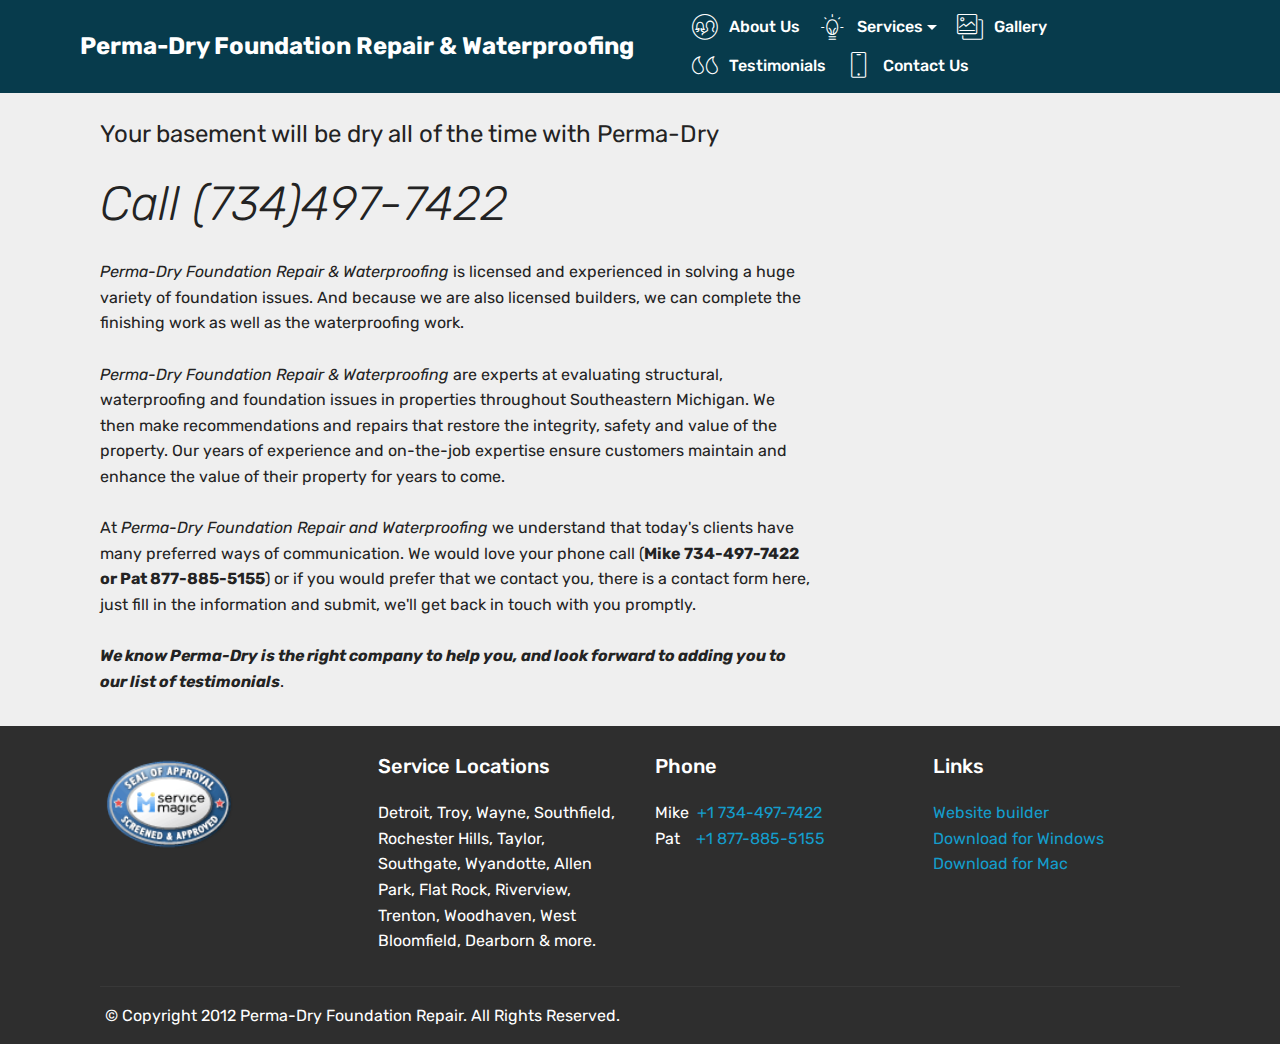
<file: index.html>
<!DOCTYPE html>
<html >
<head>
  <!-- Site made with Mobirise Website Builder v4.7.1, https://mobirise.com -->
  <meta charset="UTF-8">
  <meta http-equiv="X-UA-Compatible" content="IE=edge">
  <meta name="generator" content="Mobirise v4.7.1, mobirise.com">
  <meta name="viewport" content="width=device-width, initial-scale=1, minimum-scale=1">
  <link rel="shortcut icon" href="assets/images/logo2.png" type="image/x-icon">
  <meta name="description" content="">
  <title>Home</title>
  <link rel="stylesheet" href="assets/web/assets/mobirise-icons/mobirise-icons.css">
  <link rel="stylesheet" href="assets/tether/tether.min.css">
  <link rel="stylesheet" href="assets/bootstrap/css/bootstrap.min.css">
  <link rel="stylesheet" href="assets/bootstrap/css/bootstrap-grid.min.css">
  <link rel="stylesheet" href="assets/bootstrap/css/bootstrap-reboot.min.css">
  <link rel="stylesheet" href="assets/dropdown/css/style.css">
  <link rel="stylesheet" href="assets/socicon/css/styles.css">
  <link rel="stylesheet" href="assets/theme/css/style.css">
  <link rel="stylesheet" href="assets/mobirise/css/mbr-additional.css" type="text/css">
  
  
  
</head>
<body>
  <section class="menu cid-qPrlztaGrF" once="menu" id="menu1-e">

    

    <nav class="navbar navbar-expand beta-menu navbar-dropdown align-items-center navbar-toggleable-sm">
        <button class="navbar-toggler navbar-toggler-right" type="button" data-toggle="collapse" data-target="#navbarSupportedContent" aria-controls="navbarSupportedContent" aria-expanded="false" aria-label="Toggle navigation">
            <div class="hamburger">
                <span></span>
                <span></span>
                <span></span>
                <span></span>
            </div>
        </button>
        <div class="menu-logo">
            <div class="navbar-brand">
                
                <span class="navbar-caption-wrap"><a class="navbar-caption text-white display-5" href="index.html">
                        Perma-Dry Foundation Repair &amp; Waterproofing</a></span>
            </div>
        </div>
        <div class="collapse navbar-collapse" id="navbarSupportedContent">
            <ul class="navbar-nav nav-dropdown nav-right" data-app-modern-menu="true"><li class="nav-item"><a class="nav-link link text-white display-4" href="index.html"><span class="mbri-users mbr-iconfont mbr-iconfont-btn"></span>About Us</a></li><li class="nav-item dropdown">
                    <a class="nav-link link text-white dropdown-toggle display-4" href="services.html" data-toggle="dropdown-submenu" aria-expanded="false"><span class="mbri-idea mbr-iconfont mbr-iconfont-btn"></span>
                        
                        Services</a><div class="dropdown-menu"><a class="text-white dropdown-item display-4" href="basementWaterproofing.html">Basement Waterproofing</a><a class="text-white dropdown-item display-4" href="CrawlSpaceWaterproofing.html">Crawl Space Waterproofing</a><a class="text-white dropdown-item display-4" href="BasementWallStabilization.html">Basement Wall Stabilization</a><a class="text-white dropdown-item display-4" href="SumpPumpsInstallation.html">Sump Pumps Installation</a></div>
                </li><li class="nav-item"><a class="nav-link link text-white display-4" href="gallery.html"><span class="mbri-photos mbr-iconfont mbr-iconfont-btn"></span>
                        
                        Gallery</a></li><li class="nav-item"><a class="nav-link link text-white display-4" href="Testimonials.html"><span class="mbri-quote-left mbr-iconfont mbr-iconfont-btn"></span>Testimonials</a></li><li class="nav-item"><a class="nav-link link text-white display-4" href="index.html"><span class="mbri-mobile mbr-iconfont mbr-iconfont-btn"></span>Contact Us</a></li></ul>
            
        </div>
    </nav>
</section>

<section class="engine"><a href="https://mobirise.ws/f">simple web creator</a></section><section class="header9 cid-qPrmuLkb3Z" id="header9-h">

    

    

    <div class="container">
        <div class="media-container-column mbr-white col-md-8">
            <h1 class="mbr-section-title align-left mbr-bold pb-3 mbr-fonts-style display-5"><span style="font-weight: normal;">Your basement will be dry all of the time with Perma-Dry</span></h1>
            <h3 class="mbr-section-subtitle align-left mbr-light pb-3 mbr-fonts-style display-2">Call (734)497-7422</h3>
            <p class="mbr-text align-left pb-3 mbr-fonts-style display-7"><em>Perma-Dry Foundation Repair &amp; Waterproofing</em> is licensed and experienced in solving a huge variety of foundation issues. And because we are also licensed builders, we can complete the finishing work as well as the waterproofing work.<br><br><em>Perma-Dry Foundation Repair &amp; Waterproofing</em> are experts at evaluating structural, waterproofing and foundation issues in properties throughout Southeastern Michigan. We then make recommendations and repairs that restore the integrity, safety and value of the property. Our years of experience and on-the-job expertise ensure customers maintain and enhance the value of their property for years to come.<br><br>At <em>Perma-Dry Foundation Repair and Waterproofing</em> we understand that today's clients have many preferred ways of communication. We would love your phone call (<strong>Mike 734-497-7422 or Pat 877-885-5155</strong>) or if you would prefer that we contact you, there is a contact form here, just fill in the information and submit, we'll get back in touch with you promptly.<br><br><strong><em>We know Perma-Dry is the right company to help you, and look forward to adding you to our list of testimonials</em></strong>.<br></p>
            
        </div>
    </div>

    
</section>

<section class="cid-qPrlzuOLRJ" id="footer1-g">

    

    

    <div class="container">
        <div class="media-container-row content text-white">
            <div class="col-12 col-md-3">
                <div class="media-wrap">
                    
                        <img src="assets/images/sm-approved-seal-120x82.png" alt="Service Magic" title="">
                    
                </div>
            </div>
            <div class="col-12 col-md-3 mbr-fonts-style display-7">
                <h5 class="pb-3">
                    Service Locations</h5>
                <p class="mbr-text">Detroit, Troy, Wayne, Southfield, Rochester Hills, Taylor, Southgate, Wyandotte, Allen Park, Flat Rock, Riverview, Trenton, Woodhaven, West Bloomfield, Dearborn &amp; more.</p>
            </div>
            <div class="col-12 col-md-3 mbr-fonts-style display-7">
                <h5 class="pb-3">
                    Phone</h5>
                <p class="mbr-text">Mike <a href="tel:+1-734-497-7422">&nbsp;+1&nbsp;734-497-7422</a><br>Pat &nbsp; &nbsp;<a href="tel:+1-877-885-5155">+1&nbsp;877-885-5155</a></p>
            </div>
            <div class="col-12 col-md-3 mbr-fonts-style display-7">
                <h5 class="pb-3">
                    Links
                </h5>
                <p class="mbr-text">
                    <a class="text-primary" href="index.html">Website builder</a>
                    <br><a class="text-primary" href="index.html">Download for Windows</a>
                    <br><a class="text-primary" href="index.html">Download for Mac</a>
                </p>
            </div>
        </div>
        <div class="footer-lower">
            <div class="media-container-row">
                <div class="col-sm-12">
                    <hr>
                </div>
            </div>
            <div class="media-container-row mbr-white">
                <div class="col-sm-6 copyright">
                    <p class="mbr-text mbr-fonts-style display-7">
                        © Copyright 2012 Perma-Dry Foundation Repair. All Rights Reserved.</p>
                </div>
                <div class="col-md-6">
                    
                </div>
            </div>
        </div>
    </div>
</section>


  <script src="assets/web/assets/jquery/jquery.min.js"></script>
  <script src="assets/popper/popper.min.js"></script>
  <script src="assets/tether/tether.min.js"></script>
  <script src="assets/bootstrap/js/bootstrap.min.js"></script>
  <script src="assets/smoothscroll/smooth-scroll.js"></script>
  <script src="assets/dropdown/js/script.min.js"></script>
  <script src="assets/touchswipe/jquery.touch-swipe.min.js"></script>
  <script src="assets/theme/js/script.js"></script>
  
  
</body>
</html>
</file>
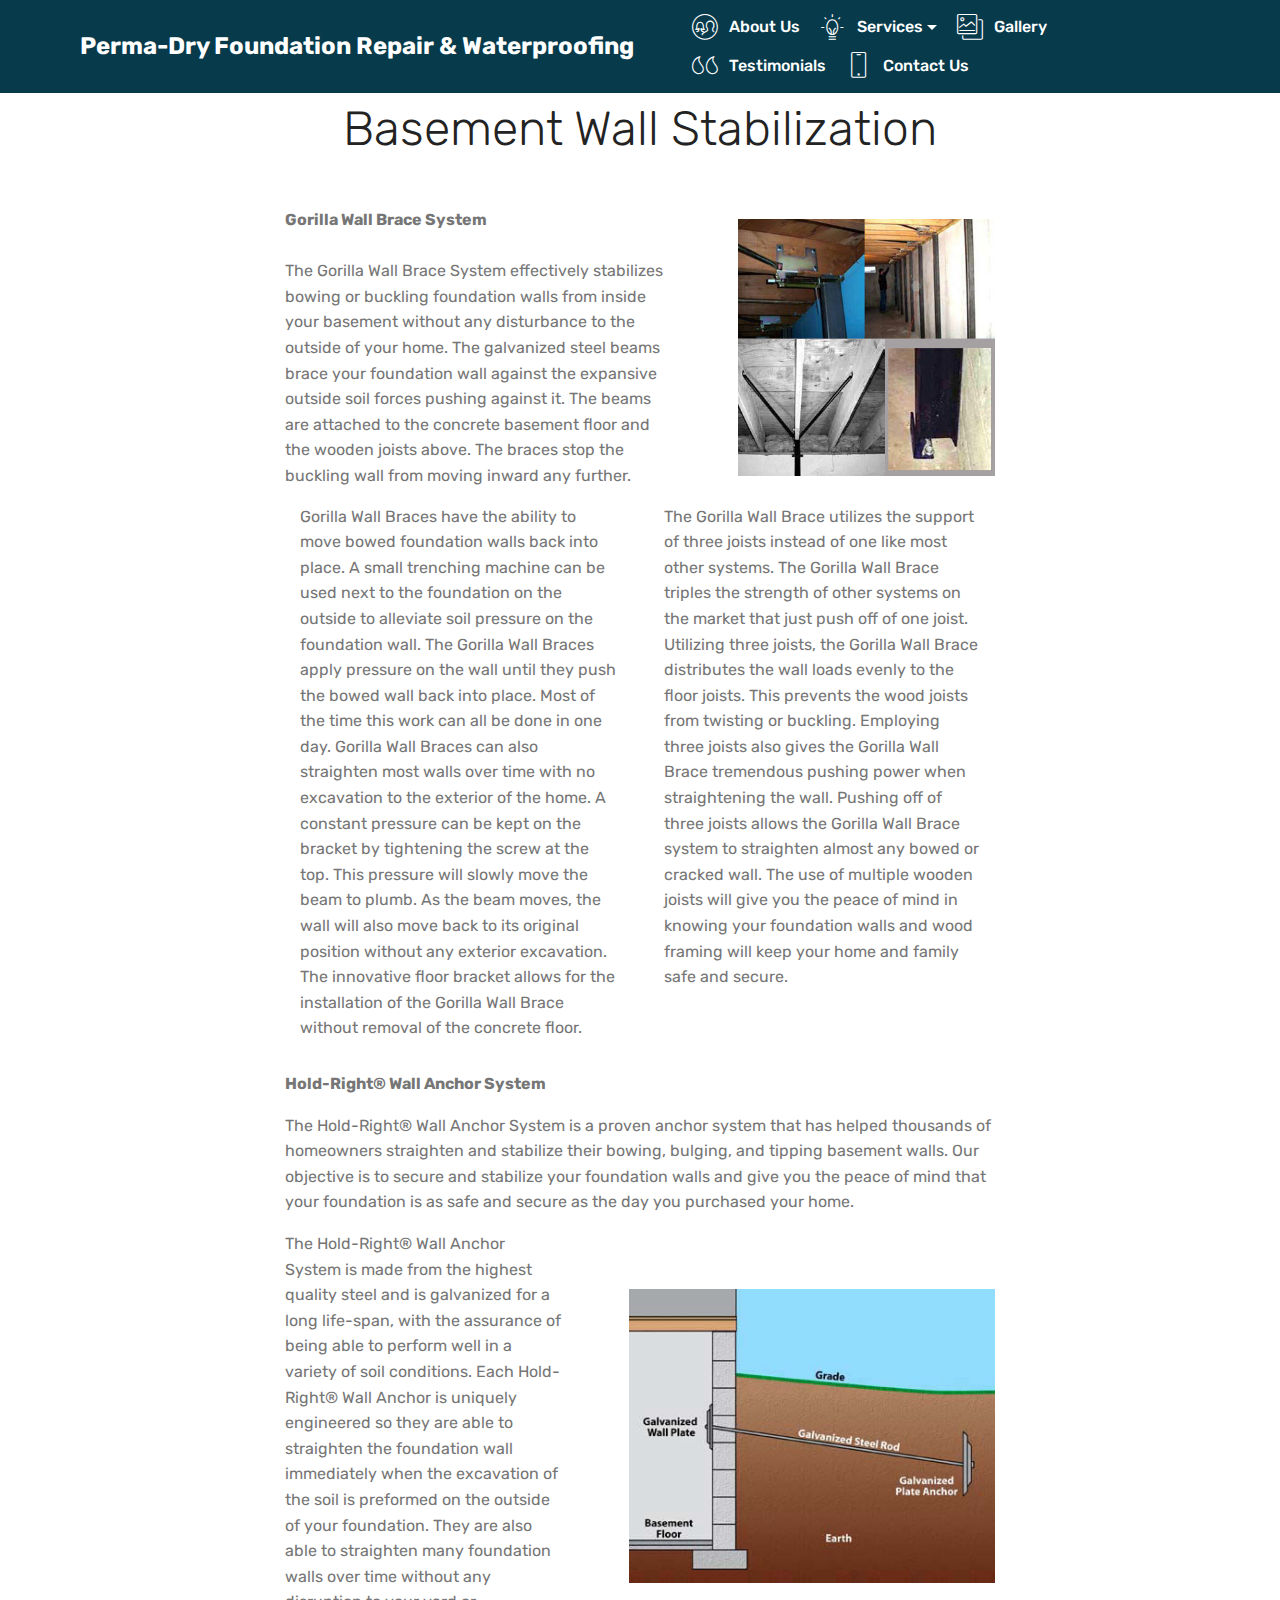
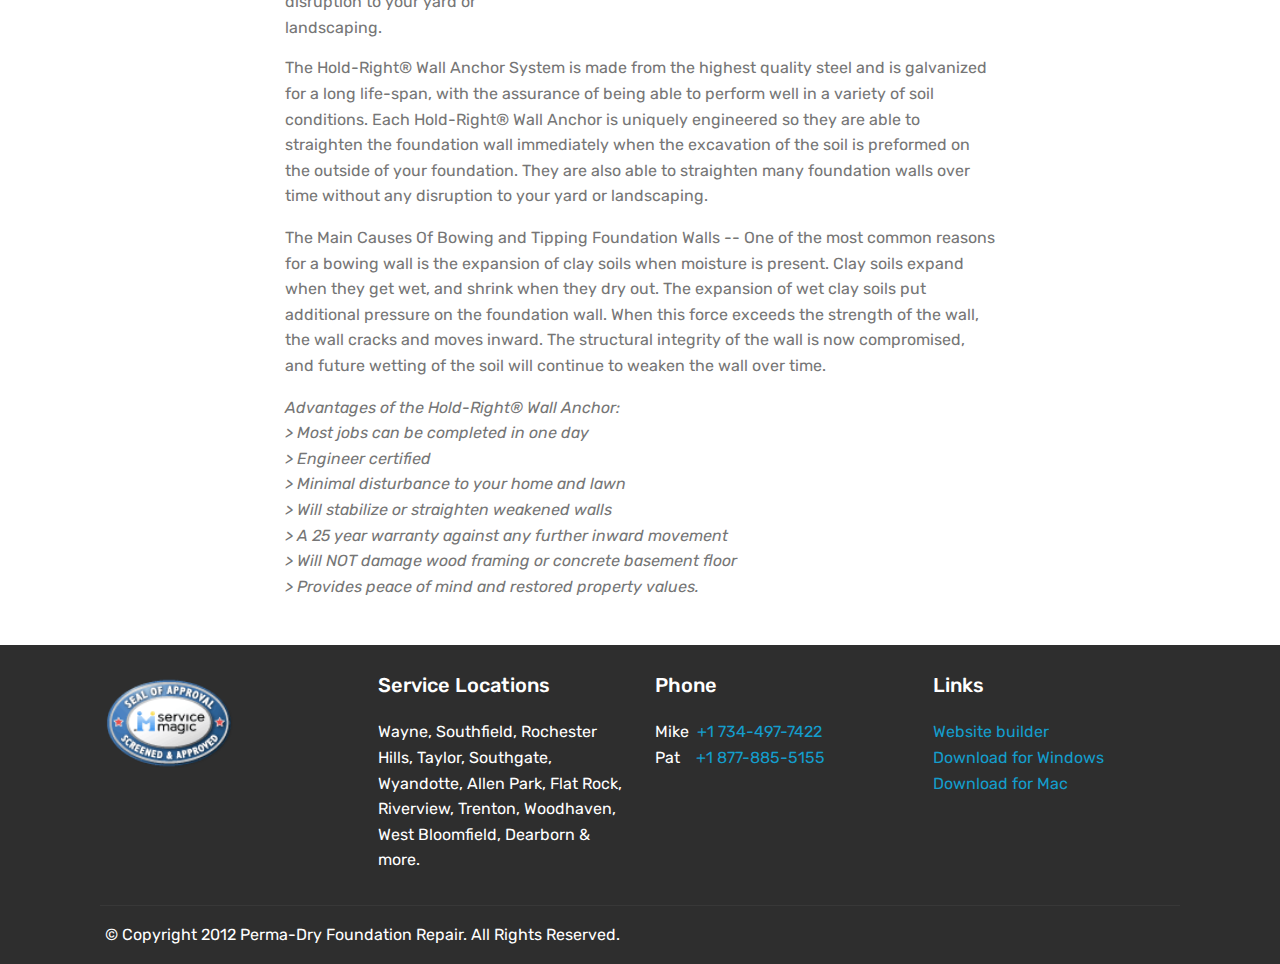
<file: BasementWallStabilization.html>
<!DOCTYPE html>
<html >
<head>
  <!-- Site made with Mobirise Website Builder v4.7.1, https://mobirise.com -->
  <meta charset="UTF-8">
  <meta http-equiv="X-UA-Compatible" content="IE=edge">
  <meta name="generator" content="Mobirise v4.7.1, mobirise.com">
  <meta name="viewport" content="width=device-width, initial-scale=1, minimum-scale=1">
  <link rel="shortcut icon" href="assets/images/logo2.png" type="image/x-icon">
  <meta name="description" content="Basement Wall Stabilization">
  <title>BasementWallStabilization	</title>
  <link rel="stylesheet" href="assets/web/assets/mobirise-icons/mobirise-icons.css">
  <link rel="stylesheet" href="assets/tether/tether.min.css">
  <link rel="stylesheet" href="assets/bootstrap/css/bootstrap.min.css">
  <link rel="stylesheet" href="assets/bootstrap/css/bootstrap-grid.min.css">
  <link rel="stylesheet" href="assets/bootstrap/css/bootstrap-reboot.min.css">
  <link rel="stylesheet" href="assets/dropdown/css/style.css">
  <link rel="stylesheet" href="assets/socicon/css/styles.css">
  <link rel="stylesheet" href="assets/theme/css/style.css">
  <link rel="stylesheet" href="assets/mobirise/css/mbr-additional.css" type="text/css">
  
  
  
</head>
<body>
  <section class="menu cid-qQbRw22BGh" once="menu" id="menu1-20">

    

    <nav class="navbar navbar-expand beta-menu navbar-dropdown align-items-center navbar-toggleable-sm">
        <button class="navbar-toggler navbar-toggler-right" type="button" data-toggle="collapse" data-target="#navbarSupportedContent" aria-controls="navbarSupportedContent" aria-expanded="false" aria-label="Toggle navigation">
            <div class="hamburger">
                <span></span>
                <span></span>
                <span></span>
                <span></span>
            </div>
        </button>
        <div class="menu-logo">
            <div class="navbar-brand">
                
                <span class="navbar-caption-wrap"><a class="navbar-caption text-white display-5" href="index.html">
                        Perma-Dry Foundation Repair &amp; Waterproofing</a></span>
            </div>
        </div>
        <div class="collapse navbar-collapse" id="navbarSupportedContent">
            <ul class="navbar-nav nav-dropdown nav-right" data-app-modern-menu="true"><li class="nav-item"><a class="nav-link link text-white display-4" href="index.html"><span class="mbri-users mbr-iconfont mbr-iconfont-btn"></span>About Us</a></li><li class="nav-item dropdown">
                    <a class="nav-link link text-white dropdown-toggle display-4" href="services.html" data-toggle="dropdown-submenu" aria-expanded="false"><span class="mbri-idea mbr-iconfont mbr-iconfont-btn"></span>
                        
                        Services</a><div class="dropdown-menu"><a class="text-white dropdown-item display-4" href="basementWaterproofing.html">Basement Waterproofing</a><a class="text-white dropdown-item display-4" href="CrawlSpaceWaterproofing.html">Crawl Space Waterproofing</a><a class="text-white dropdown-item display-4" href="BasementWallStabilization.html">Basement Wall Stabilization</a><a class="text-white dropdown-item display-4" href="SumpPumpsInstallation.html">Sump Pumps Installation</a></div>
                </li><li class="nav-item"><a class="nav-link link text-white display-4" href="gallery.html"><span class="mbri-photos mbr-iconfont mbr-iconfont-btn"></span>
                        
                        Gallery</a></li><li class="nav-item"><a class="nav-link link text-white display-4" href="Testimonials.html"><span class="mbri-quote-left mbr-iconfont mbr-iconfont-btn"></span>Testimonials</a></li><li class="nav-item"><a class="nav-link link text-white display-4" href="index.html"><span class="mbri-mobile mbr-iconfont mbr-iconfont-btn"></span>Contact Us</a></li></ul>
            
        </div>
    </nav>
</section>

<section class="engine"><a href="https://mobirise.ws/n">mobile website builder app</a></section><section class="mbr-section content4 cid-qQbVuylukI" id="content4-22">

    

    <div class="container">
        <div class="media-container-row">
            <div class="title col-12 col-md-8">
                <h2 class="align-center pb-3 mbr-fonts-style display-2">
                    Basement Wall Stabilization<br></h2>
                
                
            </div>
        </div>
    </div>
</section>

<section class="mbr-section content7 cid-qQbVIxaJ4j" id="content7-24">
          
    

    <div class="container">
        <div class="media-container-row">
            <div class="col-12 col-md-8">
                <div class="media-container-row">
                    <div class="media-content">
                        <div class="mbr-section-text">
                            <p class="mbr-text align-right mb-0 mbr-fonts-style display-7"><strong>Gorilla Wall Brace System</strong><br><strong><br></strong>The Gorilla Wall Brace System effectively stabilizes bowing or buckling foundation walls from inside your basement without any disturbance to the outside of your home. The galvanized steel beams brace your foundation wall against the expansive outside soil forces pushing against it. The beams are attached to the concrete basement floor and the wooden joists above. The braces stop the buckling wall from moving inward any further.</p>
                        </div>
                    </div>
                    <div class="mbr-figure" style="width: 75%;">
                     <img src="assets/images/gorilla-comp-400x400.jpg" alt="Gorilla Wall Anchor System" title="Gorilla Wall Anchor System">  
                    </div>
                </div>
            </div>
        </div>
    </div>
</section>

<section class="mbr-section article content3 cid-qQbWIy0LGV" id="content3-27">
      
     

    <div class="container">
        <div class="media-container-row">
            <div class="row col-12 col-md-8">
                <div class="col-12 col-md-6 pr-lg-4 mbr-text mbr-fonts-style display-7">Gorilla Wall Braces have the ability to move bowed foundation walls back into place. A small trenching machine can be used next to the foundation on the outside to alleviate soil pressure on the foundation wall. The Gorilla Wall Braces apply pressure on the wall until they push the bowed wall back into place. Most of the time this work can all be done in one day. Gorilla Wall Braces can also straighten most walls over time with no excavation to the exterior of the home. A constant pressure can be kept on the bracket by tightening the screw at the top. This pressure will slowly move the beam to plumb. As the beam moves, the wall will also move back to its original position without any exterior excavation. The innovative floor bracket allows for the installation of the Gorilla Wall Brace without removal of the concrete floor.&nbsp;</div>
                <div class="col-12 col-md-6 pl-lg-4 mbr-text mbr-fonts-style display-7">The Gorilla Wall Brace utilizes the support of three joists instead of one like most other systems. The Gorilla Wall Brace triples the strength of other systems on the market that just push off of one joist. Utilizing three joists, the Gorilla Wall Brace distributes the wall loads evenly to the floor joists. This prevents the wood joists from twisting or buckling. Employing three joists also gives the Gorilla Wall Brace tremendous pushing power when straightening the wall. Pushing off of three joists allows the Gorilla Wall Brace system to straighten almost any bowed or cracked wall. The use of multiple wooden joists will give you the peace of mind in knowing your foundation walls and wood framing will keep your home and family safe and secure.</div>
            </div>
        </div>
    </div>
</section>

<section class="mbr-section article content1 cid-qQbX1LtjGW" id="content1-28">
    
     

    <div class="container">
        <div class="media-container-row">
            <div class="mbr-text col-12 col-md-8 mbr-fonts-style display-7"><p><strong>Hold-Right® Wall Anchor System</strong></p><p>The Hold-Right® Wall Anchor System is a proven anchor system that has helped thousands of homeowners straighten and stabilize their bowing, bulging, and tipping basement walls. Our objective is to secure and stabilize your foundation walls and give you the peace of mind that your foundation is as safe and secure as the day you purchased your home.</p></div>
        </div>
    </div>
</section>

<section class="mbr-section content7 cid-qQbXiVKzyg" id="content7-29">
          
    

    <div class="container">
        <div class="media-container-row">
            <div class="col-12 col-md-8">
                <div class="media-container-row">
                    <div class="media-content">
                        <div class="mbr-section-text">
                            <p class="mbr-text align-right mb-0 mbr-fonts-style display-7">The Hold-Right® Wall Anchor System is made from the highest quality steel and is galvanized for a long life-span, with the assurance of being able to perform well in a variety of soil conditions. Each Hold-Right® Wall Anchor is uniquely engineered so they are able to straighten the foundation wall immediately when the excavation of the soil is preformed on the outside of your foundation. They are also able to straighten many foundation walls over time without any disruption to your yard or landscaping.</p>
                        </div>
                    </div>
                    <div class="mbr-figure" style="width: 140%;">
                     <img src="assets/images/holdrightgraphic-396x318.jpg" alt="Mobirise" title="">  
                    </div>
                </div>
            </div>
        </div>
    </div>
</section>

<section class="mbr-section article content1 cid-qQbXVyuoO5" id="content1-2b">
    
     

    <div class="container">
        <div class="media-container-row">
            <div class="mbr-text col-12 col-md-8 mbr-fonts-style display-7"><p>The Hold-Right® Wall Anchor System is made from the highest quality steel and is galvanized for a long life-span, with the assurance of being able to perform well in a variety of soil conditions. Each Hold-Right® Wall Anchor is uniquely engineered so they are able to straighten the foundation wall immediately when the excavation of the soil is preformed on the outside of your foundation. They are also able to straighten many foundation walls over time without any disruption to your yard or landscaping.</p><p>The Main Causes Of Bowing and Tipping Foundation Walls -- One of the most common reasons for a bowing wall is the expansion of clay soils when moisture is present. Clay soils expand when they get wet, and shrink when they dry out. The expansion of wet clay soils put additional pressure on the foundation wall. When this force exceeds the strength of the wall, the wall cracks and moves inward. The structural integrity of the wall is now compromised, and future wetting of the soil will continue to weaken the wall over time.</p><p><em>Advantages of the Hold-Right® Wall Anchor:<br>&gt; Most jobs can be completed in one day<br>&gt; Engineer certified<br>&gt; Minimal disturbance to your home and lawn<br>&gt; Will stabilize or straighten weakened walls<br>&gt; A 25 year warranty against any further inward movement<br>&gt; Will NOT damage wood framing or concrete basement floor<br>&gt; Provides peace of mind and restored property values.</em></p></div>
        </div>
    </div>
</section>

<section class="cid-qQbVxTdgDo" id="footer1-23">

    

    

    <div class="container">
        <div class="media-container-row content text-white">
            <div class="col-12 col-md-3">
                <div class="media-wrap">
                    
                        <img src="assets/images/sm-approved-seal-120x82.png" alt="Service Magic" title="">
                    
                </div>
            </div>
            <div class="col-12 col-md-3 mbr-fonts-style display-7">
                <h5 class="pb-3">
                    Service Locations</h5>
                <p class="mbr-text">Wayne, Southfield, Rochester Hills, Taylor, Southgate, Wyandotte, Allen Park, Flat Rock, Riverview, Trenton, Woodhaven, West Bloomfield, Dearborn &amp; more.</p>
            </div>
            <div class="col-12 col-md-3 mbr-fonts-style display-7">
                <h5 class="pb-3">
                    Phone</h5>
                <p class="mbr-text">Mike <a href="tel:+1-734-497-7422">&nbsp;+1&nbsp;734-497-7422</a><br>Pat &nbsp; &nbsp;<a href="tel:+1-877-885-5155">+1&nbsp;877-885-5155</a></p>
            </div>
            <div class="col-12 col-md-3 mbr-fonts-style display-7">
                <h5 class="pb-3">
                    Links
                </h5>
                <p class="mbr-text">
                    <a class="text-primary" href="https://mobirise.com/">Website builder</a>
                    <br><a class="text-primary" href="https://mobirise.com/mobirise-free-win.zip">Download for Windows</a>
                    <br><a class="text-primary" href="https://mobirise.com/mobirise-free-mac.zip">Download for Mac</a>
                </p>
            </div>
        </div>
        <div class="footer-lower">
            <div class="media-container-row">
                <div class="col-sm-12">
                    <hr>
                </div>
            </div>
            <div class="media-container-row mbr-white">
                <div class="col-sm-6 copyright">
                    <p class="mbr-text mbr-fonts-style display-7">
                        © Copyright 2012 Perma-Dry Foundation Repair. All Rights Reserved.</p>
                </div>
                <div class="col-md-6">
                    
                </div>
            </div>
        </div>
    </div>
</section>


  <script src="assets/web/assets/jquery/jquery.min.js"></script>
  <script src="assets/popper/popper.min.js"></script>
  <script src="assets/tether/tether.min.js"></script>
  <script src="assets/bootstrap/js/bootstrap.min.js"></script>
  <script src="assets/smoothscroll/smooth-scroll.js"></script>
  <script src="assets/dropdown/js/script.min.js"></script>
  <script src="assets/touchswipe/jquery.touch-swipe.min.js"></script>
  <script src="assets/theme/js/script.js"></script>
  
  
</body>
</html>
</file>
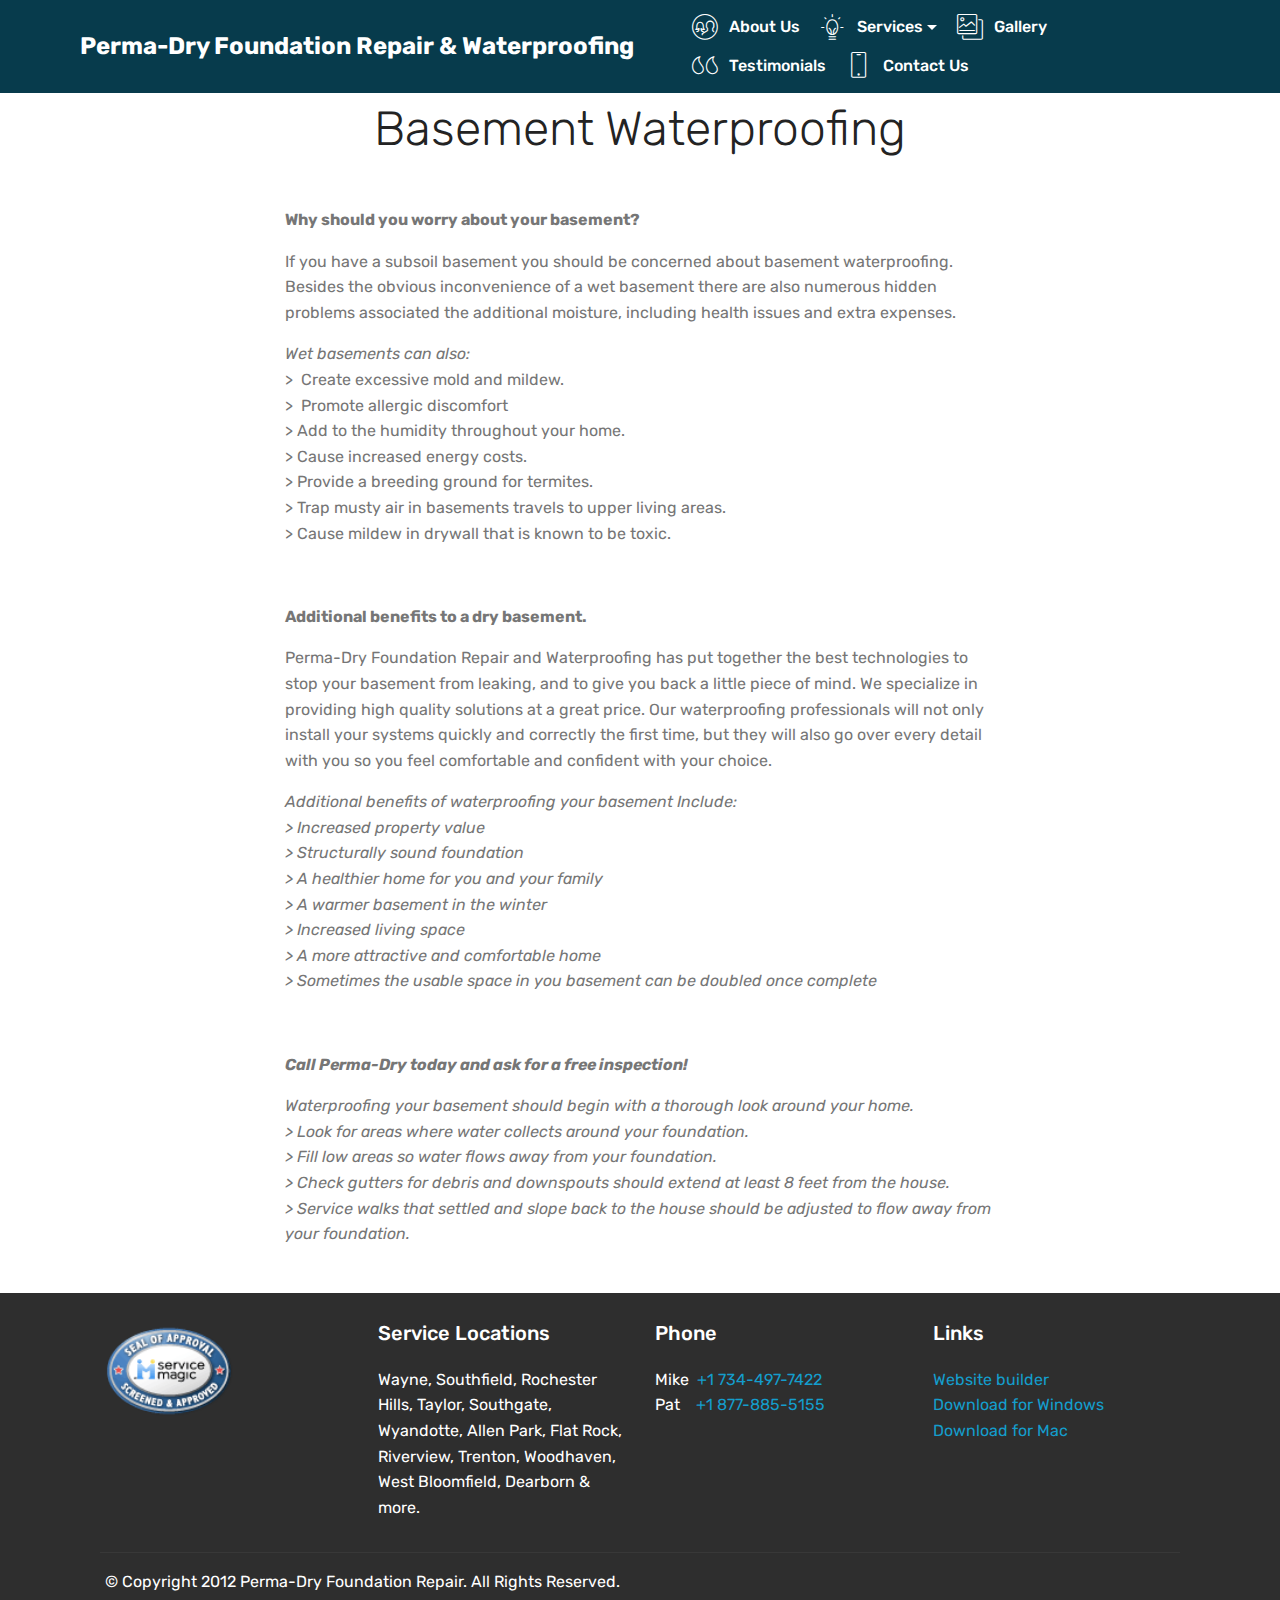
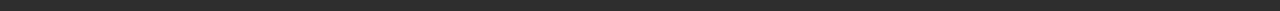
<file: basementWaterproofing.html>
<!DOCTYPE html>
<html >
<head>
  <!-- Site made with Mobirise Website Builder v4.7.1, https://mobirise.com -->
  <meta charset="UTF-8">
  <meta http-equiv="X-UA-Compatible" content="IE=edge">
  <meta name="generator" content="Mobirise v4.7.1, mobirise.com">
  <meta name="viewport" content="width=device-width, initial-scale=1, minimum-scale=1">
  <link rel="shortcut icon" href="assets/images/logo2.png" type="image/x-icon">
  <meta name="description" content="Basement Waterproofing">
  <title>BasementWaterproofing</title>
  <link rel="stylesheet" href="assets/web/assets/mobirise-icons/mobirise-icons.css">
  <link rel="stylesheet" href="assets/tether/tether.min.css">
  <link rel="stylesheet" href="assets/bootstrap/css/bootstrap.min.css">
  <link rel="stylesheet" href="assets/bootstrap/css/bootstrap-grid.min.css">
  <link rel="stylesheet" href="assets/bootstrap/css/bootstrap-reboot.min.css">
  <link rel="stylesheet" href="assets/dropdown/css/style.css">
  <link rel="stylesheet" href="assets/socicon/css/styles.css">
  <link rel="stylesheet" href="assets/theme/css/style.css">
  <link rel="stylesheet" href="assets/mobirise/css/mbr-additional.css" type="text/css">
  
  
  
</head>
<body>
  <section class="menu cid-qQbwH5rDdn" once="menu" id="menu1-1e">

    

    <nav class="navbar navbar-expand beta-menu navbar-dropdown align-items-center navbar-toggleable-sm">
        <button class="navbar-toggler navbar-toggler-right" type="button" data-toggle="collapse" data-target="#navbarSupportedContent" aria-controls="navbarSupportedContent" aria-expanded="false" aria-label="Toggle navigation">
            <div class="hamburger">
                <span></span>
                <span></span>
                <span></span>
                <span></span>
            </div>
        </button>
        <div class="menu-logo">
            <div class="navbar-brand">
                
                <span class="navbar-caption-wrap"><a class="navbar-caption text-white display-5" href="index.html">
                        Perma-Dry Foundation Repair &amp; Waterproofing</a></span>
            </div>
        </div>
        <div class="collapse navbar-collapse" id="navbarSupportedContent">
            <ul class="navbar-nav nav-dropdown nav-right" data-app-modern-menu="true"><li class="nav-item"><a class="nav-link link text-white display-4" href="index.html"><span class="mbri-users mbr-iconfont mbr-iconfont-btn"></span>About Us</a></li><li class="nav-item dropdown">
                    <a class="nav-link link text-white dropdown-toggle display-4" href="services.html" data-toggle="dropdown-submenu" aria-expanded="false"><span class="mbri-idea mbr-iconfont mbr-iconfont-btn"></span>
                        
                        Services</a><div class="dropdown-menu"><a class="text-white dropdown-item display-4" href="basementWaterproofing.html">Basement Waterproofing</a><a class="text-white dropdown-item display-4" href="CrawlSpaceWaterproofing.html">Crawl Space Waterproofing</a><a class="text-white dropdown-item display-4" href="BasementWallStabilization.html">Basement Wall Stabilization</a><a class="text-white dropdown-item display-4" href="SumpPumpsInstallation.html">Sump Pumps Installation</a></div>
                </li><li class="nav-item"><a class="nav-link link text-white display-4" href="gallery.html"><span class="mbri-photos mbr-iconfont mbr-iconfont-btn"></span>
                        
                        Gallery</a></li><li class="nav-item"><a class="nav-link link text-white display-4" href="Testimonials.html"><span class="mbri-quote-left mbr-iconfont mbr-iconfont-btn"></span>Testimonials</a></li><li class="nav-item"><a class="nav-link link text-white display-4" href="index.html"><span class="mbri-mobile mbr-iconfont mbr-iconfont-btn"></span>Contact Us</a></li></ul>
            
        </div>
    </nav>
</section>

<section class="engine"><a href="https://mobirise.ws/a">best website builder</a></section><section class="mbr-section content4 cid-qQbwH661f2" id="content4-1f">

    

    <div class="container">
        <div class="media-container-row">
            <div class="title col-12 col-md-8">
                <h2 class="align-center pb-3 mbr-fonts-style display-2">
                    Basement Waterproofing<br></h2>
                
                
            </div>
        </div>
    </div>
</section>

<section class="mbr-section article content1 cid-qQbDOouKKt" id="content1-1i">
    
     

    <div class="container">
        <div class="media-container-row">
            <div class="mbr-text col-12 col-md-8 mbr-fonts-style display-7"><p><strong>Why should you worry about your basement?</strong></p><p>If you have a subsoil basement you should be concerned about basement waterproofing. Besides the obvious inconvenience of a wet basement there are also numerous hidden problems associated the additional moisture, including health issues and extra expenses.</p><p><em>Wet basements can also:<br></em><span style="font-size: 1rem;">&gt; &nbsp;Create excessive mold and mildew.<br></span><span style="font-size: 1rem;">&gt; &nbsp;Promote allergic discomfort<br></span><span style="font-size: 1rem;">&gt; Add to the humidity throughout your home.<br></span><span style="font-size: 1rem;">&gt; Cause increased energy costs.<br></span><span style="font-size: 1rem;">&gt; Provide a breeding ground for termites.<br></span><span style="font-size: 1rem;">&gt; Trap musty air in basements travels to upper living areas.<br></span><span style="font-size: 1rem;">&gt; Cause mildew in drywall that is known to be toxic.</span></p><p><span style="font-size: 1rem;"><strong><br></strong></span></p><p><span style="font-size: 1rem;"><strong>Additional benefits to a dry basement.</strong></span></p><p><span style="font-size: 1rem;">Perma-Dry Foundation Repair and Waterproofing has put together the best technologies to stop your basement from leaking, and to give you back a little piece of mind. We specialize in providing high quality solutions at a great price. Our waterproofing professionals will not only install your systems quickly and correctly the first time, but they will also go over every detail with you so you feel comfortable and confident with your choice.</span></p><p><span style="font-size: 1rem;"><em>Additional benefits of waterproofing your basement Include:<br>&gt; Increased property value<br>&gt; Structurally sound foundation<br>&gt; A healthier home for you and your family<br>&gt; A warmer basement in the winter<br>&gt; Increased living space<br>&gt; A more attractive and comfortable home<br>&gt; Sometimes the usable space in you basement can be doubled once complete</em></span></p><p><span style="font-size: 1rem;"><em><strong><br></strong></em></span></p><p><span style="font-size: 1rem;"><em><strong>Call Perma-Dry today and ask for a free inspection!</strong></em></span></p><p><span style="font-size: 1rem;"><em>Waterproofing your basement should begin with a thorough look around your home.<br></em></span><em>&gt; Look for areas where water collects around your foundation.<br></em><em>&gt; Fill low areas so water flows away from your foundation.<br></em><em>&gt; Check gutters for debris and downspouts should extend at least 8 feet from the house.<br></em><em>&gt; Service walks that settled and slope back to the house should be adjusted to flow away from your foundation.</em></p></div>
        </div>
    </div>
</section>

<section class="cid-qQbwH7dBOV" id="footer1-1h">

    

    

    <div class="container">
        <div class="media-container-row content text-white">
            <div class="col-12 col-md-3">
                <div class="media-wrap">
                    
                        <img src="assets/images/sm-approved-seal-120x82.png" alt="Service Magic" title="">
                    
                </div>
            </div>
            <div class="col-12 col-md-3 mbr-fonts-style display-7">
                <h5 class="pb-3">
                    Service Locations</h5>
                <p class="mbr-text">Wayne, Southfield, Rochester Hills, Taylor, Southgate, Wyandotte, Allen Park, Flat Rock, Riverview, Trenton, Woodhaven, West Bloomfield, Dearborn &amp; more.</p>
            </div>
            <div class="col-12 col-md-3 mbr-fonts-style display-7">
                <h5 class="pb-3">
                    Phone</h5>
                <p class="mbr-text">Mike <a href="tel:+1-734-497-7422">&nbsp;+1&nbsp;734-497-7422</a><br>Pat &nbsp; &nbsp;<a href="tel:+1-877-885-5155">+1&nbsp;877-885-5155</a></p>
            </div>
            <div class="col-12 col-md-3 mbr-fonts-style display-7">
                <h5 class="pb-3">
                    Links
                </h5>
                <p class="mbr-text">
                    <a class="text-primary" href="https://mobirise.com/">Website builder</a>
                    <br><a class="text-primary" href="https://mobirise.com/mobirise-free-win.zip">Download for Windows</a>
                    <br><a class="text-primary" href="https://mobirise.com/mobirise-free-mac.zip">Download for Mac</a>
                </p>
            </div>
        </div>
        <div class="footer-lower">
            <div class="media-container-row">
                <div class="col-sm-12">
                    <hr>
                </div>
            </div>
            <div class="media-container-row mbr-white">
                <div class="col-sm-6 copyright">
                    <p class="mbr-text mbr-fonts-style display-7">
                        © Copyright 2012 Perma-Dry Foundation Repair. All Rights Reserved.</p>
                </div>
                <div class="col-md-6">
                    
                </div>
            </div>
        </div>
    </div>
</section>


  <script src="assets/web/assets/jquery/jquery.min.js"></script>
  <script src="assets/popper/popper.min.js"></script>
  <script src="assets/tether/tether.min.js"></script>
  <script src="assets/bootstrap/js/bootstrap.min.js"></script>
  <script src="assets/smoothscroll/smooth-scroll.js"></script>
  <script src="assets/dropdown/js/script.min.js"></script>
  <script src="assets/touchswipe/jquery.touch-swipe.min.js"></script>
  <script src="assets/theme/js/script.js"></script>
  
  
</body>
</html>
</file>
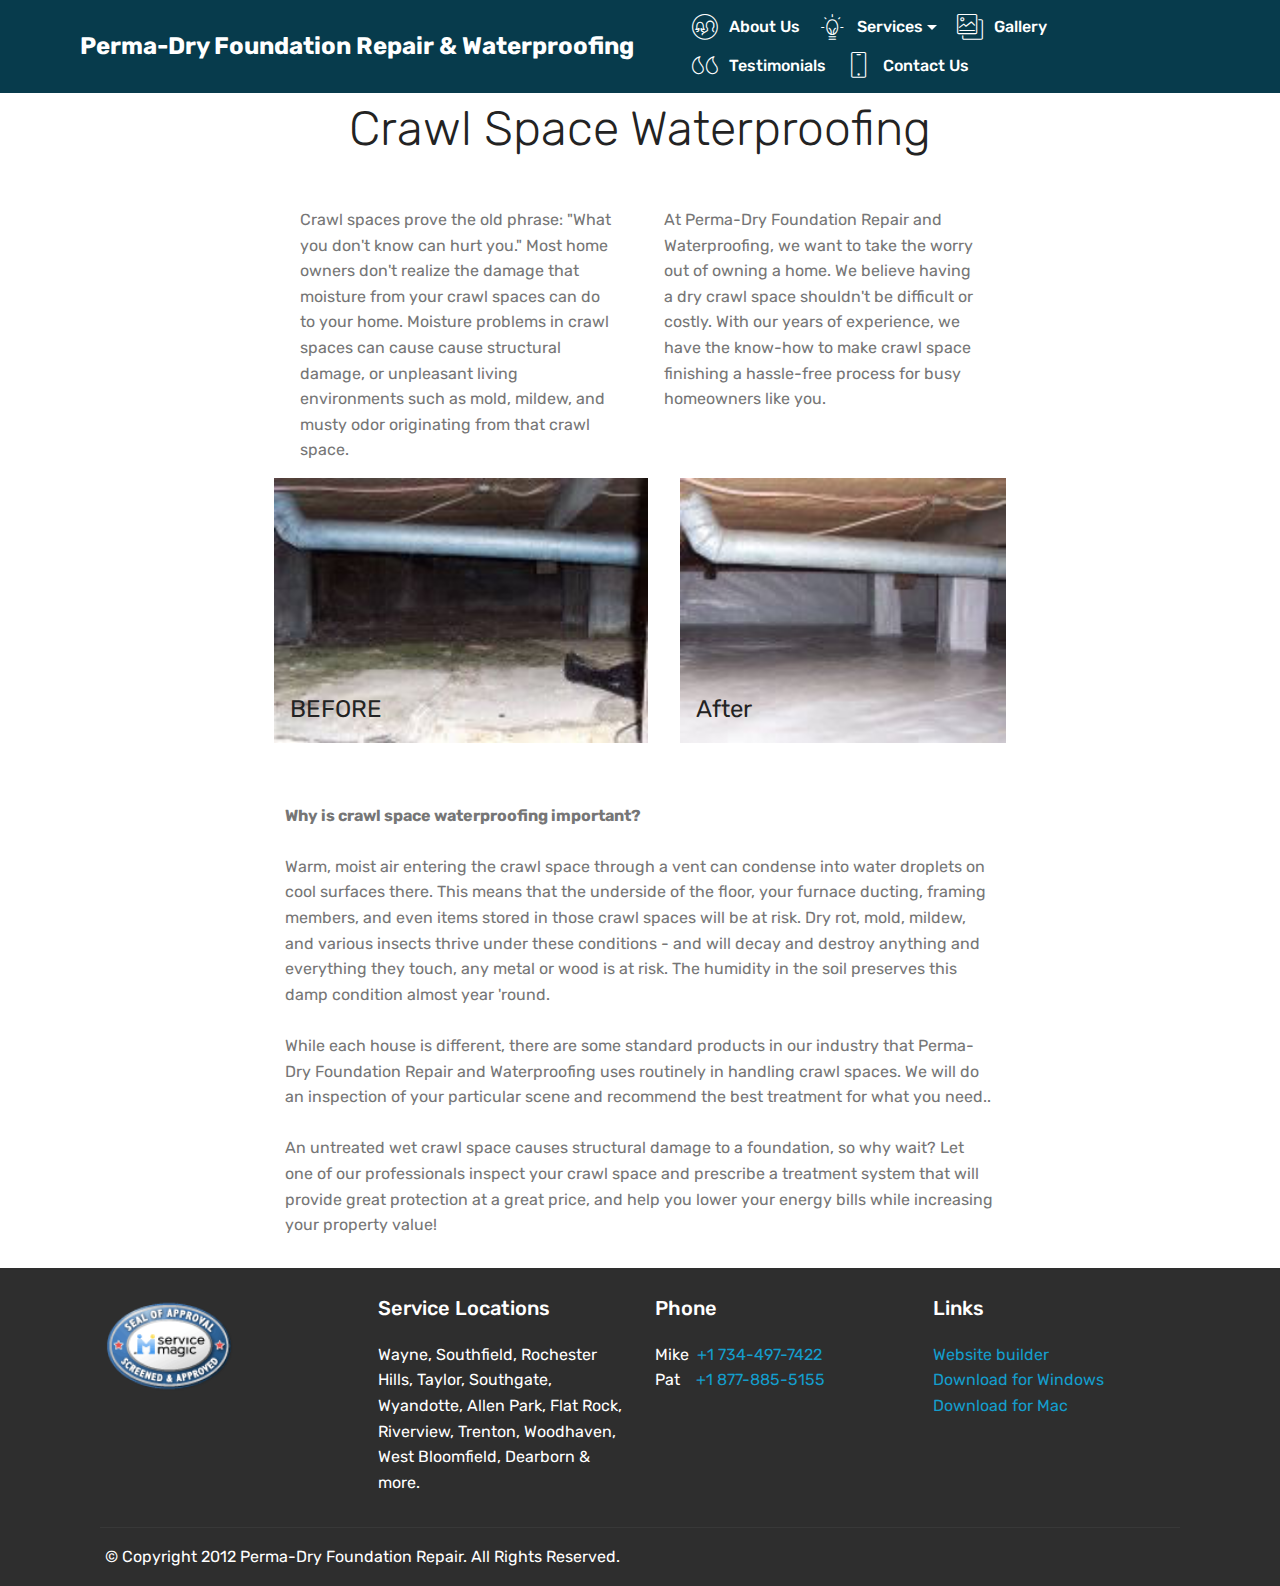
<file: CrawlSpaceWaterproofing.html>
<!DOCTYPE html>
<html >
<head>
  <!-- Site made with Mobirise Website Builder v4.7.1, https://mobirise.com -->
  <meta charset="UTF-8">
  <meta http-equiv="X-UA-Compatible" content="IE=edge">
  <meta name="generator" content="Mobirise v4.7.1, mobirise.com">
  <meta name="viewport" content="width=device-width, initial-scale=1, minimum-scale=1">
  <link rel="shortcut icon" href="assets/images/logo2.png" type="image/x-icon">
  <meta name="description" content="Crawl Space Waterproofing">
  <title>CrawlSpaceWaterproofing</title>
  <link rel="stylesheet" href="assets/web/assets/mobirise-icons/mobirise-icons.css">
  <link rel="stylesheet" href="assets/tether/tether.min.css">
  <link rel="stylesheet" href="assets/bootstrap/css/bootstrap.min.css">
  <link rel="stylesheet" href="assets/bootstrap/css/bootstrap-grid.min.css">
  <link rel="stylesheet" href="assets/bootstrap/css/bootstrap-reboot.min.css">
  <link rel="stylesheet" href="assets/dropdown/css/style.css">
  <link rel="stylesheet" href="assets/socicon/css/styles.css">
  <link rel="stylesheet" href="assets/theme/css/style.css">
  <link rel="stylesheet" href="assets/mobirise/css/mbr-additional.css" type="text/css">
  
  
  
</head>
<body>
  <section class="menu cid-qQbRw22BGh" once="menu" id="menu1-1r">

    

    <nav class="navbar navbar-expand beta-menu navbar-dropdown align-items-center navbar-toggleable-sm">
        <button class="navbar-toggler navbar-toggler-right" type="button" data-toggle="collapse" data-target="#navbarSupportedContent" aria-controls="navbarSupportedContent" aria-expanded="false" aria-label="Toggle navigation">
            <div class="hamburger">
                <span></span>
                <span></span>
                <span></span>
                <span></span>
            </div>
        </button>
        <div class="menu-logo">
            <div class="navbar-brand">
                
                <span class="navbar-caption-wrap"><a class="navbar-caption text-white display-5" href="index.html">
                        Perma-Dry Foundation Repair &amp; Waterproofing</a></span>
            </div>
        </div>
        <div class="collapse navbar-collapse" id="navbarSupportedContent">
            <ul class="navbar-nav nav-dropdown nav-right" data-app-modern-menu="true"><li class="nav-item"><a class="nav-link link text-white display-4" href="index.html"><span class="mbri-users mbr-iconfont mbr-iconfont-btn"></span>About Us</a></li><li class="nav-item dropdown">
                    <a class="nav-link link text-white dropdown-toggle display-4" href="services.html" data-toggle="dropdown-submenu" aria-expanded="false"><span class="mbri-idea mbr-iconfont mbr-iconfont-btn"></span>
                        
                        Services</a><div class="dropdown-menu"><a class="text-white dropdown-item display-4" href="basementWaterproofing.html">Basement Waterproofing</a><a class="text-white dropdown-item display-4" href="CrawlSpaceWaterproofing.html">Crawl Space Waterproofing</a><a class="text-white dropdown-item display-4" href="BasementWallStabilization.html">Basement Wall Stabilization</a><a class="text-white dropdown-item display-4" href="SumpPumpsInstallation.html">Sump Pumps Installation</a></div>
                </li><li class="nav-item"><a class="nav-link link text-white display-4" href="gallery.html"><span class="mbri-photos mbr-iconfont mbr-iconfont-btn"></span>
                        
                        Gallery</a></li><li class="nav-item"><a class="nav-link link text-white display-4" href="Testimonials.html"><span class="mbri-quote-left mbr-iconfont mbr-iconfont-btn"></span>Testimonials</a></li><li class="nav-item"><a class="nav-link link text-white display-4" href="index.html"><span class="mbri-mobile mbr-iconfont mbr-iconfont-btn"></span>Contact Us</a></li></ul>
            
        </div>
    </nav>
</section>

<section class="engine"><a href="https://mobirise.ws/i">build your own website</a></section><section class="mbr-section content4 cid-qQbRw2JSGQ" id="content4-1s">

    

    <div class="container">
        <div class="media-container-row">
            <div class="title col-12 col-md-8">
                <h2 class="align-center pb-3 mbr-fonts-style display-2">Crawl Space Waterproofing</h2>
                
                
            </div>
        </div>
    </div>
</section>

<section class="mbr-section article content3 cid-qQbTTG0Ve0" id="content3-1y">
      
     

    <div class="container">
        <div class="media-container-row">
            <div class="row col-12 col-md-8">
                <div class="col-12 col-md-6 pr-lg-4 mbr-text mbr-fonts-style display-7">Crawl spaces prove the old phrase: "What you don't know can hurt you." Most home owners don't realize the damage that moisture from your crawl spaces can do to your home. Moisture problems in crawl spaces can cause cause structural damage, or unpleasant living environments such as mold, mildew, and musty odor originating from that crawl space.</div>
                <div class="col-12 col-md-6 pl-lg-4 mbr-text mbr-fonts-style display-7">At Perma-Dry Foundation Repair and Waterproofing, we want to take the worry out of owning a home. We believe having a dry crawl space shouldn't be difficult or costly. With our years of experience, we have the know-how to make crawl space finishing a hassle-free process for busy homeowners like you.</div>
            </div>
        </div>
    </div>
</section>

<section class="cid-qQbTphyPJy" id="content15-1x">
    
    <div class="container">
            <div class="media-container-row" style="width: 66%;">
                <div class="img-item item1" style="width: 119%;">
                    <div class="img-cont">
                        <img src="assets/images/before-sm-188-188x133.jpg" alt="" title="">
                        <div class="img-caption">
                            <p class="mbr-fonts-style align-left mbr-white display-5">BEFORE<br></p>
                        </div>
                    </div>

                </div>
                <div class="img-item">
                    <div class="img-cont">
                        <img src="assets/images/after-sm-164-164x133.jpg" alt="" title="">
                        <div class="img-caption">
                            <p class="mbr-fonts-style align-left mbr-white display-5">
                                After</p>
                        </div>
                    </div>
                </div>
            </div>
    </div>
</section>

<section class="mbr-section article content1 cid-qQbUqvxksn" id="content1-1z">
    
     

    <div class="container">
        <div class="media-container-row">
            <div class="mbr-text col-12 col-md-8 mbr-fonts-style display-7"><strong>Why is crawl space waterproofing important?</strong><div><strong><br></strong></div><div>Warm, moist air entering the crawl space through a vent can condense into water droplets on cool surfaces there. This means that the underside of the floor, your furnace ducting, framing members, and even items stored in those crawl spaces will be at risk. Dry rot, mold, mildew, and various insects thrive under these conditions - and will decay and destroy anything and everything they touch, any metal or wood is at risk. The humidity in the soil preserves this damp condition almost year 'round.</div><div><br></div><div>While each house is different, there are some standard products in our industry that Perma-Dry Foundation Repair and Waterproofing uses routinely in handling crawl spaces. We will do an inspection of your particular scene and recommend the best treatment for what you need..</div><div><br></div><div>An untreated wet crawl space causes structural damage to a foundation, so why wait? Let one of our professionals inspect your crawl space and prescribe a treatment system that will provide great protection at a great price, and help you lower your energy bills while increasing your property value!</div></div>
        </div>
    </div>
</section>

<section class="cid-qQbRw3gmNS" id="footer1-1u">

    

    

    <div class="container">
        <div class="media-container-row content text-white">
            <div class="col-12 col-md-3">
                <div class="media-wrap">
                    
                        <img src="assets/images/sm-approved-seal-120x82.png" alt="Service Magic" title="">
                    
                </div>
            </div>
            <div class="col-12 col-md-3 mbr-fonts-style display-7">
                <h5 class="pb-3">
                    Service Locations</h5>
                <p class="mbr-text">Wayne, Southfield, Rochester Hills, Taylor, Southgate, Wyandotte, Allen Park, Flat Rock, Riverview, Trenton, Woodhaven, West Bloomfield, Dearborn &amp; more.</p>
            </div>
            <div class="col-12 col-md-3 mbr-fonts-style display-7">
                <h5 class="pb-3">
                    Phone</h5>
                <p class="mbr-text">Mike <a href="tel:+1-734-497-7422">&nbsp;+1&nbsp;734-497-7422</a><br>Pat &nbsp; &nbsp;<a href="tel:+1-877-885-5155">+1&nbsp;877-885-5155</a></p>
            </div>
            <div class="col-12 col-md-3 mbr-fonts-style display-7">
                <h5 class="pb-3">
                    Links
                </h5>
                <p class="mbr-text">
                    <a class="text-primary" href="https://mobirise.com/">Website builder</a>
                    <br><a class="text-primary" href="https://mobirise.com/mobirise-free-win.zip">Download for Windows</a>
                    <br><a class="text-primary" href="https://mobirise.com/mobirise-free-mac.zip">Download for Mac</a>
                </p>
            </div>
        </div>
        <div class="footer-lower">
            <div class="media-container-row">
                <div class="col-sm-12">
                    <hr>
                </div>
            </div>
            <div class="media-container-row mbr-white">
                <div class="col-sm-6 copyright">
                    <p class="mbr-text mbr-fonts-style display-7">
                        © Copyright 2012 Perma-Dry Foundation Repair. All Rights Reserved.</p>
                </div>
                <div class="col-md-6">
                    
                </div>
            </div>
        </div>
    </div>
</section>


  <script src="assets/web/assets/jquery/jquery.min.js"></script>
  <script src="assets/popper/popper.min.js"></script>
  <script src="assets/tether/tether.min.js"></script>
  <script src="assets/bootstrap/js/bootstrap.min.js"></script>
  <script src="assets/smoothscroll/smooth-scroll.js"></script>
  <script src="assets/dropdown/js/script.min.js"></script>
  <script src="assets/touchswipe/jquery.touch-swipe.min.js"></script>
  <script src="assets/theme/js/script.js"></script>
  
  
</body>
</html>
</file>
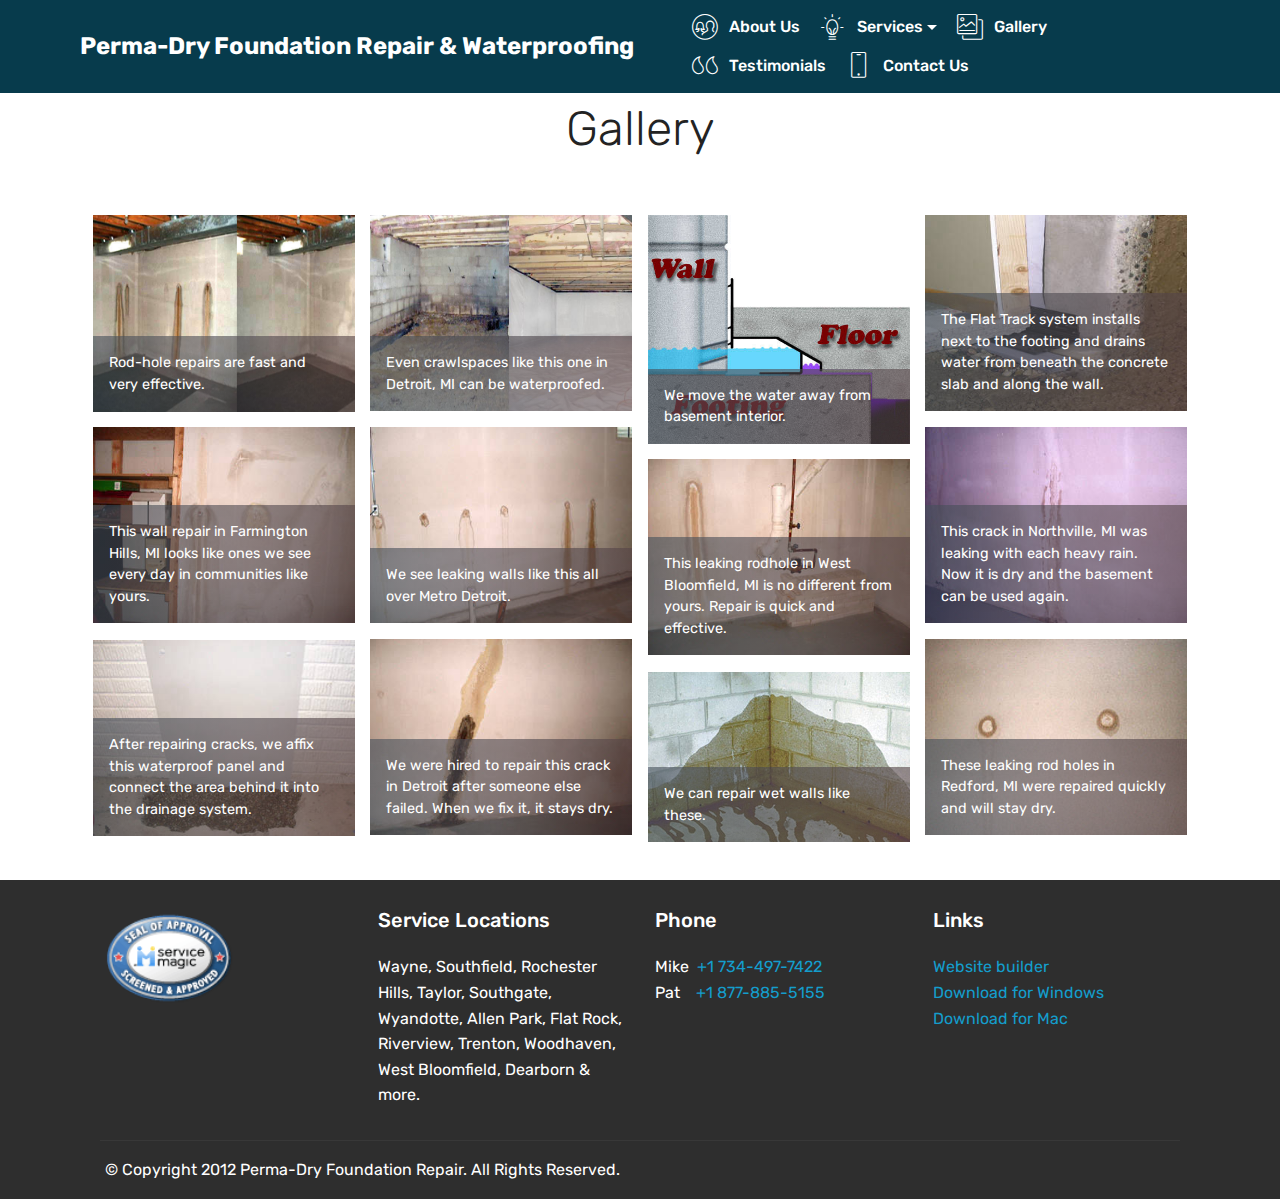
<file: gallery.html>
<!DOCTYPE html>
<html >
<head>
  <!-- Site made with Mobirise Website Builder v4.7.1, https://mobirise.com -->
  <meta charset="UTF-8">
  <meta http-equiv="X-UA-Compatible" content="IE=edge">
  <meta name="generator" content="Mobirise v4.7.1, mobirise.com">
  <meta name="viewport" content="width=device-width, initial-scale=1, minimum-scale=1">
  <link rel="shortcut icon" href="assets/images/logo2.png" type="image/x-icon">
  <meta name="description" content="Gallery">
  <title>Gallery</title>
  <link rel="stylesheet" href="assets/web/assets/mobirise-icons/mobirise-icons.css">
  <link rel="stylesheet" href="assets/tether/tether.min.css">
  <link rel="stylesheet" href="assets/bootstrap/css/bootstrap.min.css">
  <link rel="stylesheet" href="assets/bootstrap/css/bootstrap-grid.min.css">
  <link rel="stylesheet" href="assets/bootstrap/css/bootstrap-reboot.min.css">
  <link rel="stylesheet" href="assets/dropdown/css/style.css">
  <link rel="stylesheet" href="assets/socicon/css/styles.css">
  <link rel="stylesheet" href="assets/theme/css/style.css">
  <link rel="stylesheet" href="assets/gallery/style.css">
  <link rel="stylesheet" href="assets/mobirise/css/mbr-additional.css" type="text/css">
  
  
  
</head>
<body>
  <section class="menu cid-qQbN6lTLWo" once="menu" id="menu1-1l">

    

    <nav class="navbar navbar-expand beta-menu navbar-dropdown align-items-center navbar-toggleable-sm">
        <button class="navbar-toggler navbar-toggler-right" type="button" data-toggle="collapse" data-target="#navbarSupportedContent" aria-controls="navbarSupportedContent" aria-expanded="false" aria-label="Toggle navigation">
            <div class="hamburger">
                <span></span>
                <span></span>
                <span></span>
                <span></span>
            </div>
        </button>
        <div class="menu-logo">
            <div class="navbar-brand">
                
                <span class="navbar-caption-wrap"><a class="navbar-caption text-white display-5" href="index.html">
                        Perma-Dry Foundation Repair &amp; Waterproofing</a></span>
            </div>
        </div>
        <div class="collapse navbar-collapse" id="navbarSupportedContent">
            <ul class="navbar-nav nav-dropdown nav-right" data-app-modern-menu="true"><li class="nav-item"><a class="nav-link link text-white display-4" href="index.html"><span class="mbri-users mbr-iconfont mbr-iconfont-btn"></span>About Us</a></li><li class="nav-item dropdown">
                    <a class="nav-link link text-white dropdown-toggle display-4" href="services.html" data-toggle="dropdown-submenu" aria-expanded="false"><span class="mbri-idea mbr-iconfont mbr-iconfont-btn"></span>
                        
                        Services</a><div class="dropdown-menu"><a class="text-white dropdown-item display-4" href="basementWaterproofing.html">Basement Waterproofing</a><a class="text-white dropdown-item display-4" href="CrawlSpaceWaterproofing.html">Crawl Space Waterproofing</a><a class="text-white dropdown-item display-4" href="BasementWallStabilization.html">Basement Wall Stabilization</a><a class="text-white dropdown-item display-4" href="SumpPumpsInstallation.html">Sump Pumps Installation</a></div>
                </li><li class="nav-item"><a class="nav-link link text-white display-4" href="gallery.html"><span class="mbri-photos mbr-iconfont mbr-iconfont-btn"></span>
                        
                        Gallery</a></li><li class="nav-item"><a class="nav-link link text-white display-4" href="Testimonials.html"><span class="mbri-quote-left mbr-iconfont mbr-iconfont-btn"></span>Testimonials</a></li><li class="nav-item"><a class="nav-link link text-white display-4" href="index.html"><span class="mbri-mobile mbr-iconfont mbr-iconfont-btn"></span>Contact Us</a></li></ul>
            
        </div>
    </nav>
</section>

<section class="engine"><a href="https://mobirise.ws/f">simple site builder</a></section><section class="mbr-section content4 cid-qQbN6mwpQb" id="content4-1m">

    

    <div class="container">
        <div class="media-container-row">
            <div class="title col-12 col-md-8">
                <h2 class="align-center pb-3 mbr-fonts-style display-2">
                    Gallery<br></h2>
                
                
            </div>
        </div>
    </div>
</section>

<section class="mbr-gallery mbr-slider-carousel cid-qQbNfvLRMC" id="gallery1-1q">

    

    <div class="container">
        <div><!-- Filter --><!-- Gallery --><div class="mbr-gallery-row"><div class="mbr-gallery-layout-default"><div><div><div class="mbr-gallery-item mbr-gallery-item--p1" data-video-url="false" data-tags="Animated"><div href="#lb-gallery1-1q" data-slide-to="0" data-toggle="modal"><img src="assets/images/before-and-after-rodhole-repair-656x493-656x493.jpg" alt="" title=""><span class="icon-focus"></span><span class="mbr-gallery-title mbr-fonts-style display-7">Rod-hole repairs are fast and very effective.<br></span></div></div><div class="mbr-gallery-item mbr-gallery-item--p1" data-video-url="false" data-tags="Animated"><div href="#lb-gallery1-1q" data-slide-to="1" data-toggle="modal"><img src="assets/images/before-and-after-vb-647x486-647x486.jpg" alt="" title=""><span class="icon-focus"></span><span class="mbr-gallery-title mbr-fonts-style display-7">Even crawlspaces like this one in Detroit, MI can be waterproofed.<br></span></div></div><div class="mbr-gallery-item mbr-gallery-item--p1" data-video-url="false" data-tags="Animated"><div href="#lb-gallery1-1q" data-slide-to="2" data-toggle="modal"><img src="assets/images/drainmainline-504x441-504x441.jpg" alt="" title=""><span class="icon-focus"></span><span class="mbr-gallery-title mbr-fonts-style display-7">We move the water away from basement interior.<br></span></div></div><div class="mbr-gallery-item mbr-gallery-item--p1" data-video-url="false" data-tags="Animated"><div href="#lb-gallery1-1q" data-slide-to="3" data-toggle="modal"><img src="assets/images/flattrack-350x263-350x263.jpg" alt="" title=""><span class="icon-focus"></span><span class="mbr-gallery-title mbr-fonts-style display-7">The Flat Track system installs next to the footing and drains water from beneath the concrete slab and along the wall.<br></span></div></div><div class="mbr-gallery-item mbr-gallery-item--p1" data-video-url="false" data-tags="Animated"><div href="#lb-gallery1-1q" data-slide-to="4" data-toggle="modal"><img src="assets/images/sdc10559-web-350x263-350x263.jpg" alt="" title=""><span class="icon-focus"></span><span class="mbr-gallery-title mbr-fonts-style display-7">We see leaking walls like this all over Metro Detroit.<br></span></div></div><div class="mbr-gallery-item mbr-gallery-item--p1" data-video-url="false" data-tags="Animated"><div href="#lb-gallery1-1q" data-slide-to="5" data-toggle="modal"><img src="assets/images/sdc10656-web-350x263-350x263.jpg" alt="" title=""><span class="icon-focus"></span><span class="mbr-gallery-title mbr-fonts-style display-7">This crack in Northville, MI was leaking with each heavy rain. Now it is dry and the basement can be used again.<br></span></div></div><div class="mbr-gallery-item mbr-gallery-item--p1" data-video-url="false" data-tags="Animated"><div href="#lb-gallery1-1q" data-slide-to="6" data-toggle="modal"><img src="assets/images/sdc10947-web-350x263-350x263.jpg" alt="" title=""><span class="icon-focus"></span><span class="mbr-gallery-title mbr-fonts-style display-7">This wall repair in Farmington Hills, MI looks like ones we see every day in communities like yours.<br></span></div></div><div class="mbr-gallery-item mbr-gallery-item--p1" data-video-url="false" data-tags="Animated"><div href="#lb-gallery1-1q" data-slide-to="7" data-toggle="modal"><img src="assets/images/sdc10948-web-350x263-350x263.jpg" alt="" title=""><span class="icon-focus"></span><span class="mbr-gallery-title mbr-fonts-style display-7">This leaking rodhole in West Bloomfield, MI is no different from yours. Repair is quick and effective.<br></span></div></div><div class="mbr-gallery-item mbr-gallery-item--p1" data-video-url="false" data-tags="Animated"><div href="#lb-gallery1-1q" data-slide-to="8" data-toggle="modal"><img src="assets/images/sdc10950-web-350x263-350x263.jpg" alt="" title=""><span class="icon-focus"></span><span class="mbr-gallery-title mbr-fonts-style display-7">We were hired to repair this crack in Detroit after someone else failed. When we fix it, it stays dry.<br></span></div></div><div class="mbr-gallery-item mbr-gallery-item--p1" data-video-url="false" data-tags="Animated"><div href="#lb-gallery1-1q" data-slide-to="9" data-toggle="modal"><img src="assets/images/sdc10971-web-350x263-350x263.jpg" alt="" title=""><span class="icon-focus"></span><span class="mbr-gallery-title mbr-fonts-style display-7">These leaking rod holes in Redford, MI were repaired quickly and will stay dry.<br></span></div></div><div class="mbr-gallery-item mbr-gallery-item--p1" data-video-url="false" data-tags="Animated"><div href="#lb-gallery1-1q" data-slide-to="10" data-toggle="modal"><img src="assets/images/sdc11022-web-350x263-350x263.jpg" alt="" title=""><span class="icon-focus"></span><span class="mbr-gallery-title mbr-fonts-style display-7">After repairing cracks, we affix this waterproof panel and connect the area behind it into the drainage system.<br></span></div></div><div class="mbr-gallery-item mbr-gallery-item--p1" data-video-url="false" data-tags="Animated"><div href="#lb-gallery1-1q" data-slide-to="11" data-toggle="modal"><img src="assets/images/wet-walls-504x328-504x328.jpg" alt="" title=""><span class="icon-focus"></span><span class="mbr-gallery-title mbr-fonts-style display-7">We can repair wet walls like these.<br></span></div></div></div></div><div class="clearfix"></div></div></div><!-- Lightbox --><div data-app-prevent-settings="" class="mbr-slider modal fade carousel slide" tabindex="-1" data-keyboard="true" data-interval="false" id="lb-gallery1-1q"><div class="modal-dialog"><div class="modal-content"><div class="modal-body"><div class="carousel-inner"><div class="carousel-item"><img src="assets/images/before-and-after-rodhole-repair-656x493.jpg" alt="" title=""></div><div class="carousel-item"><img src="assets/images/before-and-after-vb-647x486.jpg" alt="" title=""></div><div class="carousel-item"><img src="assets/images/drainmainline-504x441.jpg" alt="" title=""></div><div class="carousel-item"><img src="assets/images/flattrack-350x263.jpg" alt="" title=""></div><div class="carousel-item"><img src="assets/images/sdc10559-web-350x263.jpg" alt="" title=""></div><div class="carousel-item"><img src="assets/images/sdc10656-web-350x263.jpg" alt="" title=""></div><div class="carousel-item"><img src="assets/images/sdc10947-web-350x263.jpg" alt="" title=""></div><div class="carousel-item"><img src="assets/images/sdc10948-web-350x263.jpg" alt="" title=""></div><div class="carousel-item"><img src="assets/images/sdc10950-web-350x263.jpg" alt="" title=""></div><div class="carousel-item"><img src="assets/images/sdc10971-web-350x263.jpg" alt="" title=""></div><div class="carousel-item"><img src="assets/images/sdc11022-web-350x263.jpg" alt="" title=""></div><div class="carousel-item active"><img src="assets/images/wet-walls-504x328.jpg" alt="" title=""></div></div><a class="carousel-control carousel-control-prev" role="button" data-slide="prev" href="#lb-gallery1-1q"><span class="mbri-left mbr-iconfont" aria-hidden="true"></span><span class="sr-only">Previous</span></a><a class="carousel-control carousel-control-next" role="button" data-slide="next" href="#lb-gallery1-1q"><span class="mbri-right mbr-iconfont" aria-hidden="true"></span><span class="sr-only">Next</span></a><a class="close" href="#" role="button" data-dismiss="modal"><span class="sr-only">Close</span></a></div></div></div></div></div>
    </div>

</section>

<section class="cid-qQbN6n1io5" id="footer1-1o">

    

    

    <div class="container">
        <div class="media-container-row content text-white">
            <div class="col-12 col-md-3">
                <div class="media-wrap">
                    
                        <img src="assets/images/sm-approved-seal-120x82.png" alt="Service Magic" title="">
                    
                </div>
            </div>
            <div class="col-12 col-md-3 mbr-fonts-style display-7">
                <h5 class="pb-3">
                    Service Locations</h5>
                <p class="mbr-text">Wayne, Southfield, Rochester Hills, Taylor, Southgate, Wyandotte, Allen Park, Flat Rock, Riverview, Trenton, Woodhaven, West Bloomfield, Dearborn &amp; more.</p>
            </div>
            <div class="col-12 col-md-3 mbr-fonts-style display-7">
                <h5 class="pb-3">
                    Phone</h5>
                <p class="mbr-text">Mike <a href="tel:+1-734-497-7422">&nbsp;+1&nbsp;734-497-7422</a><br>Pat &nbsp; &nbsp;<a href="tel:+1-877-885-5155">+1&nbsp;877-885-5155</a></p>
            </div>
            <div class="col-12 col-md-3 mbr-fonts-style display-7">
                <h5 class="pb-3">
                    Links
                </h5>
                <p class="mbr-text">
                    <a class="text-primary" href="https://mobirise.com/">Website builder</a>
                    <br><a class="text-primary" href="https://mobirise.com/mobirise-free-win.zip">Download for Windows</a>
                    <br><a class="text-primary" href="https://mobirise.com/mobirise-free-mac.zip">Download for Mac</a>
                </p>
            </div>
        </div>
        <div class="footer-lower">
            <div class="media-container-row">
                <div class="col-sm-12">
                    <hr>
                </div>
            </div>
            <div class="media-container-row mbr-white">
                <div class="col-sm-6 copyright">
                    <p class="mbr-text mbr-fonts-style display-7">
                        © Copyright 2012 Perma-Dry Foundation Repair. All Rights Reserved.</p>
                </div>
                <div class="col-md-6">
                    
                </div>
            </div>
        </div>
    </div>
</section>


  <script src="assets/web/assets/jquery/jquery.min.js"></script>
  <script src="assets/popper/popper.min.js"></script>
  <script src="assets/tether/tether.min.js"></script>
  <script src="assets/bootstrap/js/bootstrap.min.js"></script>
  <script src="assets/smoothscroll/smooth-scroll.js"></script>
  <script src="assets/dropdown/js/script.min.js"></script>
  <script src="assets/masonry/masonry.pkgd.min.js"></script>
  <script src="assets/imagesloaded/imagesloaded.pkgd.min.js"></script>
  <script src="assets/bootstrapcarouselswipe/bootstrap-carousel-swipe.js"></script>
  <script src="assets/vimeoplayer/jquery.mb.vimeo_player.js"></script>
  <script src="assets/touchswipe/jquery.touch-swipe.min.js"></script>
  <script src="assets/theme/js/script.js"></script>
  <script src="assets/gallery/player.min.js"></script>
  <script src="assets/gallery/script.js"></script>
  <script src="assets/slidervideo/script.js"></script>
  
  
</body>
</html>
</file>
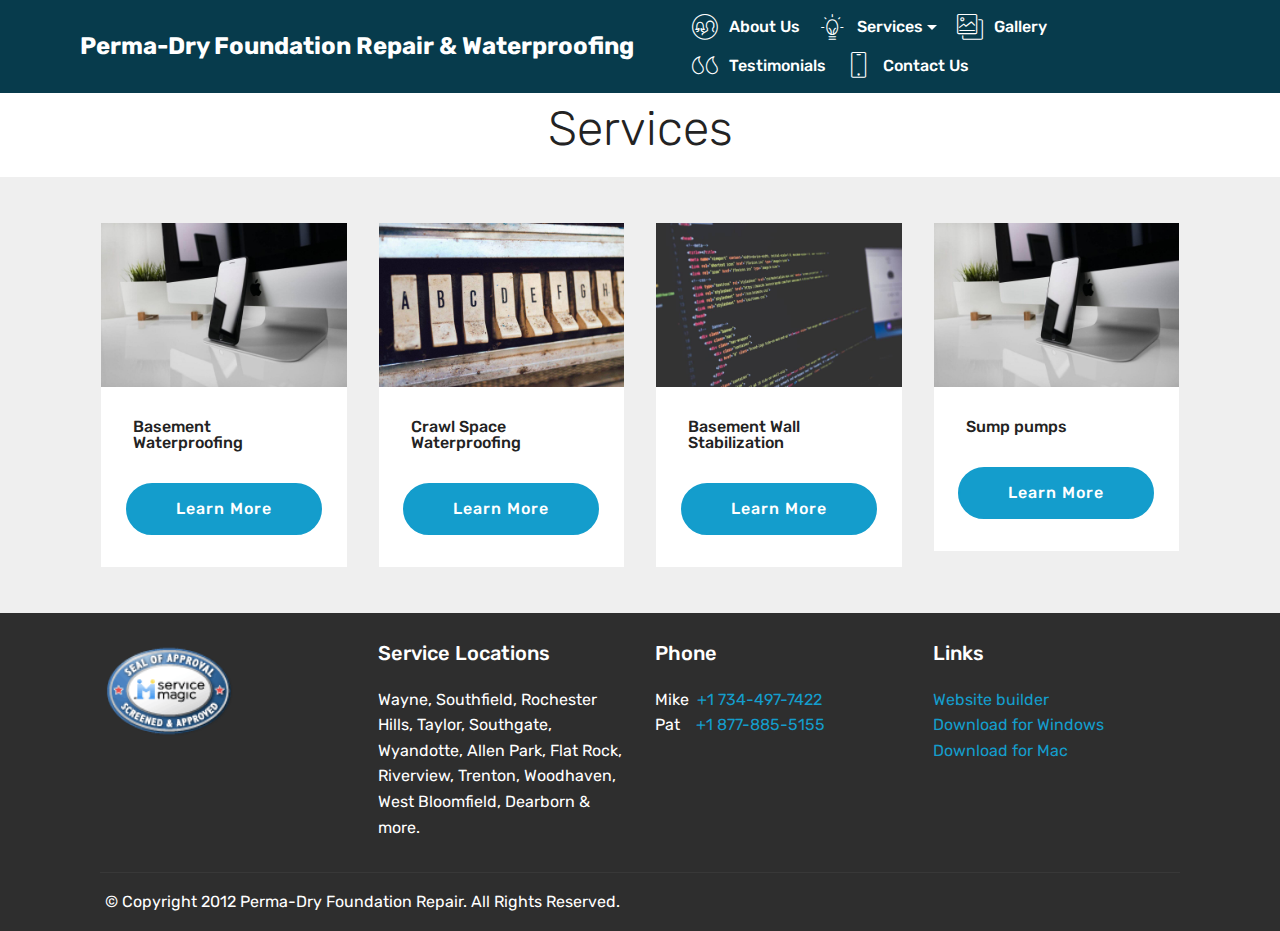
<file: services.html>
<!DOCTYPE html>
<html >
<head>
  <!-- Site made with Mobirise Website Builder v4.7.1, https://mobirise.com -->
  <meta charset="UTF-8">
  <meta http-equiv="X-UA-Compatible" content="IE=edge">
  <meta name="generator" content="Mobirise v4.7.1, mobirise.com">
  <meta name="viewport" content="width=device-width, initial-scale=1, minimum-scale=1">
  <link rel="shortcut icon" href="assets/images/logo2.png" type="image/x-icon">
  <meta name="description" content="Service Offered">
  <title>Services</title>
  <link rel="stylesheet" href="assets/web/assets/mobirise-icons/mobirise-icons.css">
  <link rel="stylesheet" href="assets/tether/tether.min.css">
  <link rel="stylesheet" href="assets/bootstrap/css/bootstrap.min.css">
  <link rel="stylesheet" href="assets/bootstrap/css/bootstrap-grid.min.css">
  <link rel="stylesheet" href="assets/bootstrap/css/bootstrap-reboot.min.css">
  <link rel="stylesheet" href="assets/dropdown/css/style.css">
  <link rel="stylesheet" href="assets/socicon/css/styles.css">
  <link rel="stylesheet" href="assets/theme/css/style.css">
  <link rel="stylesheet" href="assets/mobirise/css/mbr-additional.css" type="text/css">
  
  
  
</head>
<body>
  <section class="menu cid-qPrlztaGrF" once="menu" id="menu1-i">

    

    <nav class="navbar navbar-expand beta-menu navbar-dropdown align-items-center navbar-toggleable-sm">
        <button class="navbar-toggler navbar-toggler-right" type="button" data-toggle="collapse" data-target="#navbarSupportedContent" aria-controls="navbarSupportedContent" aria-expanded="false" aria-label="Toggle navigation">
            <div class="hamburger">
                <span></span>
                <span></span>
                <span></span>
                <span></span>
            </div>
        </button>
        <div class="menu-logo">
            <div class="navbar-brand">
                
                <span class="navbar-caption-wrap"><a class="navbar-caption text-white display-5" href="index.html">
                        Perma-Dry Foundation Repair &amp; Waterproofing</a></span>
            </div>
        </div>
        <div class="collapse navbar-collapse" id="navbarSupportedContent">
            <ul class="navbar-nav nav-dropdown nav-right" data-app-modern-menu="true"><li class="nav-item"><a class="nav-link link text-white display-4" href="index.html"><span class="mbri-users mbr-iconfont mbr-iconfont-btn"></span>About Us</a></li><li class="nav-item dropdown">
                    <a class="nav-link link text-white dropdown-toggle display-4" href="services.html" data-toggle="dropdown-submenu" aria-expanded="false"><span class="mbri-idea mbr-iconfont mbr-iconfont-btn"></span>
                        
                        Services</a><div class="dropdown-menu"><a class="text-white dropdown-item display-4" href="basementWaterproofing.html">Basement Waterproofing</a><a class="text-white dropdown-item display-4" href="CrawlSpaceWaterproofing.html">Crawl Space Waterproofing</a><a class="text-white dropdown-item display-4" href="BasementWallStabilization.html">Basement Wall Stabilization</a><a class="text-white dropdown-item display-4" href="SumpPumpsInstallation.html">Sump Pumps Installation</a></div>
                </li><li class="nav-item"><a class="nav-link link text-white display-4" href="gallery.html"><span class="mbri-photos mbr-iconfont mbr-iconfont-btn"></span>
                        
                        Gallery</a></li><li class="nav-item"><a class="nav-link link text-white display-4" href="Testimonials.html"><span class="mbri-quote-left mbr-iconfont mbr-iconfont-btn"></span>Testimonials</a></li><li class="nav-item"><a class="nav-link link text-white display-4" href="index.html"><span class="mbri-mobile mbr-iconfont mbr-iconfont-btn"></span>Contact Us</a></li></ul>
            
        </div>
    </nav>
</section>

<section class="engine"><a href="https://mobirise.ws">Mobirise</a></section><section class="mbr-section content4 cid-qQ6r7rISjF" id="content4-18">

    

    <div class="container">
        <div class="media-container-row">
            <div class="title col-12 col-md-8">
                <h2 class="align-center pb-3 mbr-fonts-style display-2">
                    Services<br></h2>
                
                
            </div>
        </div>
    </div>
</section>

<section class="features3 cid-qQ6seKWDUQ" id="features3-1b">

    

    
    <div class="container">
        <div class="media-container-row">
            <div class="card p-3 col-12 col-md-6 col-lg-3">
                <div class="card-wrapper">
                    <div class="card-img">
                        <img src="assets/images/01.jpg" alt="Mobirise">
                    </div>
                    <div class="card-box">
                        <h4 class="card-title mbr-fonts-style display-7">
                            Basement Waterproofing</h4>
                        
                    </div>
                    <div class="mbr-section-btn text-center"><a href="page2.html" class="btn btn-primary display-4">
                            Learn More
                        </a></div>
                </div>
            </div>

            <div class="card p-3 col-12 col-md-6 col-lg-3">
                <div class="card-wrapper">
                    <div class="card-img">
                        <img src="assets/images/02.jpg" alt="Mobirise">
                    </div>
                    <div class="card-box">
                        <h4 class="card-title mbr-fonts-style display-7">Crawl Space Waterproofing</h4>
                        
                    </div>
                    <div class="mbr-section-btn text-center">
                        <a href="https://mobirise.com" class="btn btn-primary display-4">
                            Learn More
                        </a>
                    </div>
                </div>
            </div>

            <div class="card p-3 col-12 col-md-6 col-lg-3">
                <div class="card-wrapper">
                    <div class="card-img">
                        <img src="assets/images/03.jpg" alt="Mobirise">
                    </div>
                    <div class="card-box">
                        <h4 class="card-title mbr-fonts-style display-7">Basement Wall Stabilization</h4>
                        
                    </div>
                    <div class="mbr-section-btn text-center">
                        <a href="https://mobirise.com" class="btn btn-primary display-4">
                            Learn More
                        </a>
                    </div>
                </div>
            </div>

            <div class="card p-3 col-12 col-md-6 col-lg-3">
                <div class="card-wrapper">
                    <div class="card-img">
                        <img src="assets/images/01.jpg" alt="Mobirise">
                    </div>
                    <div class="card-box">
                        <h4 class="card-title mbr-fonts-style display-7">
                            Sump pumps</h4>
                        
                    </div>
                    <div class="mbr-section-btn text-center">
                        <a href="https://mobirise.com" class="btn btn-primary display-4">
                            Learn More
                        </a>
                    </div>
                </div>
            </div>
        </div>
    </div>
</section>

<section class="cid-qQ6tI7GM8R" id="footer1-1c">

    

    

    <div class="container">
        <div class="media-container-row content text-white">
            <div class="col-12 col-md-3">
                <div class="media-wrap">
                    
                        <img src="assets/images/sm-approved-seal-120x82.png" alt="Service Magic" title="">
                    
                </div>
            </div>
            <div class="col-12 col-md-3 mbr-fonts-style display-7">
                <h5 class="pb-3">
                    Service Locations</h5>
                <p class="mbr-text">Wayne, Southfield, Rochester Hills, Taylor, Southgate, Wyandotte, Allen Park, Flat Rock, Riverview, Trenton, Woodhaven, West Bloomfield, Dearborn &amp; more.</p>
            </div>
            <div class="col-12 col-md-3 mbr-fonts-style display-7">
                <h5 class="pb-3">
                    Phone</h5>
                <p class="mbr-text">Mike <a href="tel:+1-734-497-7422">&nbsp;+1&nbsp;734-497-7422</a><br>Pat &nbsp; &nbsp;<a href="tel:+1-877-885-5155">+1&nbsp;877-885-5155</a></p>
            </div>
            <div class="col-12 col-md-3 mbr-fonts-style display-7">
                <h5 class="pb-3">
                    Links
                </h5>
                <p class="mbr-text">
                    <a class="text-primary" href="https://mobirise.com/">Website builder</a>
                    <br><a class="text-primary" href="https://mobirise.com/mobirise-free-win.zip">Download for Windows</a>
                    <br><a class="text-primary" href="https://mobirise.com/mobirise-free-mac.zip">Download for Mac</a>
                </p>
            </div>
        </div>
        <div class="footer-lower">
            <div class="media-container-row">
                <div class="col-sm-12">
                    <hr>
                </div>
            </div>
            <div class="media-container-row mbr-white">
                <div class="col-sm-6 copyright">
                    <p class="mbr-text mbr-fonts-style display-7">
                        © Copyright 2012 Perma-Dry Foundation Repair. All Rights Reserved.</p>
                </div>
                <div class="col-md-6">
                    
                </div>
            </div>
        </div>
    </div>
</section>


  <script src="assets/web/assets/jquery/jquery.min.js"></script>
  <script src="assets/popper/popper.min.js"></script>
  <script src="assets/tether/tether.min.js"></script>
  <script src="assets/bootstrap/js/bootstrap.min.js"></script>
  <script src="assets/smoothscroll/smooth-scroll.js"></script>
  <script src="assets/dropdown/js/script.min.js"></script>
  <script src="assets/touchswipe/jquery.touch-swipe.min.js"></script>
  <script src="assets/theme/js/script.js"></script>
  
  
</body>
</html>
</file>
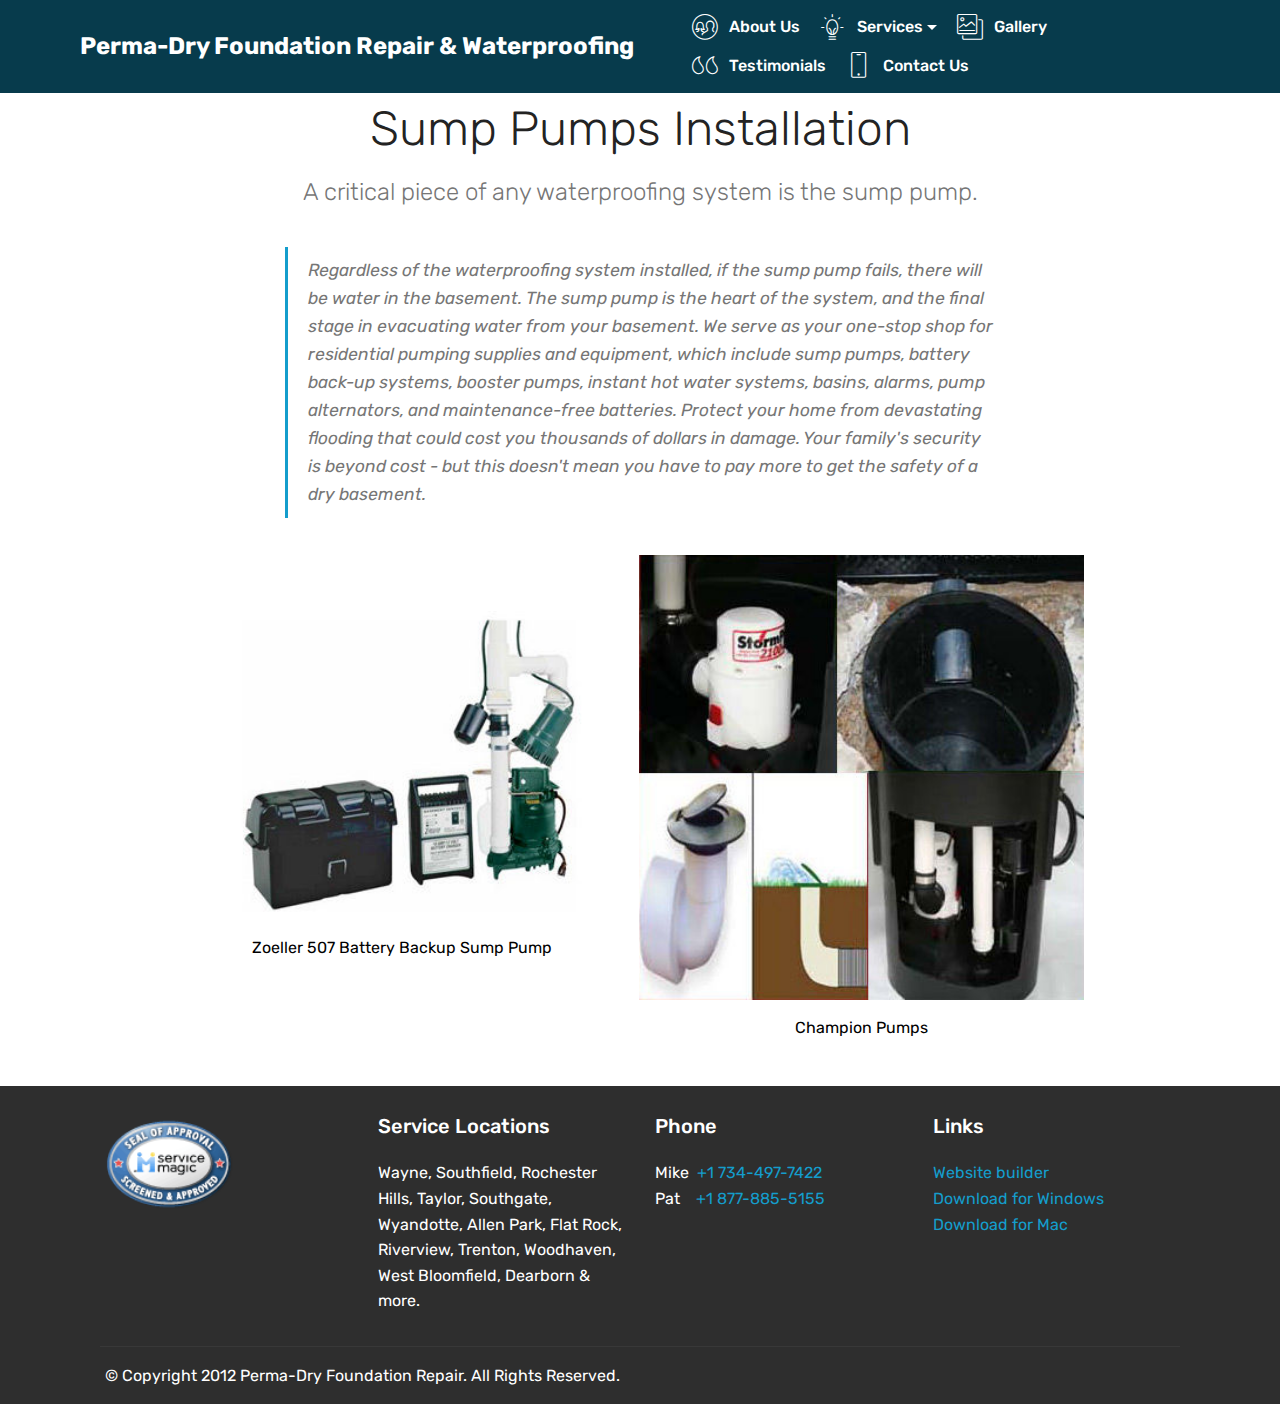
<file: SumpPumpsInstallation.html>
<!DOCTYPE html>
<html >
<head>
  <!-- Site made with Mobirise Website Builder v4.7.1, https://mobirise.com -->
  <meta charset="UTF-8">
  <meta http-equiv="X-UA-Compatible" content="IE=edge">
  <meta name="generator" content="Mobirise v4.7.1, mobirise.com">
  <meta name="viewport" content="width=device-width, initial-scale=1, minimum-scale=1">
  <link rel="shortcut icon" href="assets/images/logo2.png" type="image/x-icon">
  <meta name="description" content="Sump Pumps Installation">
  <title>Sump Pumps Installation</title>
  <link rel="stylesheet" href="assets/web/assets/mobirise-icons/mobirise-icons.css">
  <link rel="stylesheet" href="assets/tether/tether.min.css">
  <link rel="stylesheet" href="assets/bootstrap/css/bootstrap.min.css">
  <link rel="stylesheet" href="assets/bootstrap/css/bootstrap-grid.min.css">
  <link rel="stylesheet" href="assets/bootstrap/css/bootstrap-reboot.min.css">
  <link rel="stylesheet" href="assets/dropdown/css/style.css">
  <link rel="stylesheet" href="assets/socicon/css/styles.css">
  <link rel="stylesheet" href="assets/theme/css/style.css">
  <link rel="stylesheet" href="assets/mobirise/css/mbr-additional.css" type="text/css">
  
  
  
</head>
<body>
  <section class="menu cid-qQbRw22BGh" once="menu" id="menu1-2c">

    

    <nav class="navbar navbar-expand beta-menu navbar-dropdown align-items-center navbar-toggleable-sm">
        <button class="navbar-toggler navbar-toggler-right" type="button" data-toggle="collapse" data-target="#navbarSupportedContent" aria-controls="navbarSupportedContent" aria-expanded="false" aria-label="Toggle navigation">
            <div class="hamburger">
                <span></span>
                <span></span>
                <span></span>
                <span></span>
            </div>
        </button>
        <div class="menu-logo">
            <div class="navbar-brand">
                
                <span class="navbar-caption-wrap"><a class="navbar-caption text-white display-5" href="index.html">
                        Perma-Dry Foundation Repair &amp; Waterproofing</a></span>
            </div>
        </div>
        <div class="collapse navbar-collapse" id="navbarSupportedContent">
            <ul class="navbar-nav nav-dropdown nav-right" data-app-modern-menu="true"><li class="nav-item"><a class="nav-link link text-white display-4" href="index.html"><span class="mbri-users mbr-iconfont mbr-iconfont-btn"></span>About Us</a></li><li class="nav-item dropdown">
                    <a class="nav-link link text-white dropdown-toggle display-4" href="services.html" data-toggle="dropdown-submenu" aria-expanded="false"><span class="mbri-idea mbr-iconfont mbr-iconfont-btn"></span>
                        
                        Services</a><div class="dropdown-menu"><a class="text-white dropdown-item display-4" href="basementWaterproofing.html">Basement Waterproofing</a><a class="text-white dropdown-item display-4" href="CrawlSpaceWaterproofing.html">Crawl Space Waterproofing</a><a class="text-white dropdown-item display-4" href="BasementWallStabilization.html">Basement Wall Stabilization</a><a class="text-white dropdown-item display-4" href="SumpPumpsInstallation.html">Sump Pumps Installation</a></div>
                </li><li class="nav-item"><a class="nav-link link text-white display-4" href="gallery.html"><span class="mbri-photos mbr-iconfont mbr-iconfont-btn"></span>
                        
                        Gallery</a></li><li class="nav-item"><a class="nav-link link text-white display-4" href="Testimonials.html"><span class="mbri-quote-left mbr-iconfont mbr-iconfont-btn"></span>Testimonials</a></li><li class="nav-item"><a class="nav-link link text-white display-4" href="index.html"><span class="mbri-mobile mbr-iconfont mbr-iconfont-btn"></span>Contact Us</a></li></ul>
            
        </div>
    </nav>
</section>

<section class="engine"><a href="https://mobirise.ws/m">drag and drop web maker</a></section><section class="mbr-section content4 cid-qQbYRC8a6F" id="content4-2d">

    

    <div class="container">
        <div class="media-container-row">
            <div class="title col-12 col-md-8">
                <h2 class="align-center pb-3 mbr-fonts-style display-2">Sump Pumps Installation</h2>
                <h3 class="mbr-section-subtitle align-center mbr-light mbr-fonts-style display-5">A critical piece of any waterproofing system is the sump pump.<div><br></div></h3>
                
            </div>
        </div>
    </div>
</section>

<section class="mbr-section article content1 cid-qQc2gkrVWR" id="content2-2k">

     

    <div class="container">
        <div class="media-container-row">
            <div class="mbr-text col-12 col-md-8 mbr-fonts-style display-7">
                <blockquote>Regardless of the waterproofing system installed, if the sump pump fails, there will be water in the basement. The sump pump is the heart of the system, and the final stage in evacuating water from your basement.&nbsp;<span style="font-size: 1.09rem;">We serve as your one-stop shop for residential pumping supplies and equipment, which include sump pumps, battery back-up systems, booster pumps, instant hot water systems, basins, alarms, pump alternators, and maintenance-free batteries.&nbsp;</span><span style="font-size: 1.09rem;">Protect your home from devastating flooding that could cost you thousands of dollars in damage. Your family's security is beyond cost - but this doesn't mean you have to pay more to get the safety of a dry basement.</span></blockquote>
            </div>
        </div>
    </div>
</section>

<section class="cid-qQc2zIAX5l" id="content13-2l">
    
    <div class="container">
            <div class="media-container-row" style="width: 80%;">
                <div class="img-item item1" style="width: 96%;">
                    <img src="assets/images/zoeller507-battery-backup-sump-pump-1-350x263.jpg" alt="" title="">
                    <div class="img-caption">
                        <p class="mbr-fonts-style align-center mbr-black display-7">Zoeller 507 Battery Backup Sump Pump<br><br></p>
                    </div>
                </div>
                <div class="img-item">
                    <img src="assets/images/champion-sump-400x400.jpg" alt="" title="">
                    <div class="img-caption">
                        <p class="mbr-fonts-style align-center mbr-black display-7">Champion Pumps<br></p>
                    </div>
                </div>
            </div>
    </div>
</section>

<section class="cid-qQbYS7g4Kr" id="footer1-2e">

    

    

    <div class="container">
        <div class="media-container-row content text-white">
            <div class="col-12 col-md-3">
                <div class="media-wrap">
                    
                        <img src="assets/images/sm-approved-seal-120x82.png" alt="Service Magic" title="">
                    
                </div>
            </div>
            <div class="col-12 col-md-3 mbr-fonts-style display-7">
                <h5 class="pb-3">
                    Service Locations</h5>
                <p class="mbr-text">Wayne, Southfield, Rochester Hills, Taylor, Southgate, Wyandotte, Allen Park, Flat Rock, Riverview, Trenton, Woodhaven, West Bloomfield, Dearborn &amp; more.</p>
            </div>
            <div class="col-12 col-md-3 mbr-fonts-style display-7">
                <h5 class="pb-3">
                    Phone</h5>
                <p class="mbr-text">Mike <a href="tel:+1-734-497-7422">&nbsp;+1&nbsp;734-497-7422</a><br>Pat &nbsp; &nbsp;<a href="tel:+1-877-885-5155">+1&nbsp;877-885-5155</a></p>
            </div>
            <div class="col-12 col-md-3 mbr-fonts-style display-7">
                <h5 class="pb-3">
                    Links
                </h5>
                <p class="mbr-text">
                    <a class="text-primary" href="https://mobirise.com/">Website builder</a>
                    <br><a class="text-primary" href="https://mobirise.com/mobirise-free-win.zip">Download for Windows</a>
                    <br><a class="text-primary" href="https://mobirise.com/mobirise-free-mac.zip">Download for Mac</a>
                </p>
            </div>
        </div>
        <div class="footer-lower">
            <div class="media-container-row">
                <div class="col-sm-12">
                    <hr>
                </div>
            </div>
            <div class="media-container-row mbr-white">
                <div class="col-sm-6 copyright">
                    <p class="mbr-text mbr-fonts-style display-7">
                        © Copyright 2012 Perma-Dry Foundation Repair. All Rights Reserved.</p>
                </div>
                <div class="col-md-6">
                    
                </div>
            </div>
        </div>
    </div>
</section>


  <script src="assets/web/assets/jquery/jquery.min.js"></script>
  <script src="assets/popper/popper.min.js"></script>
  <script src="assets/tether/tether.min.js"></script>
  <script src="assets/bootstrap/js/bootstrap.min.js"></script>
  <script src="assets/smoothscroll/smooth-scroll.js"></script>
  <script src="assets/dropdown/js/script.min.js"></script>
  <script src="assets/touchswipe/jquery.touch-swipe.min.js"></script>
  <script src="assets/theme/js/script.js"></script>
  
  
</body>
</html>
</file>
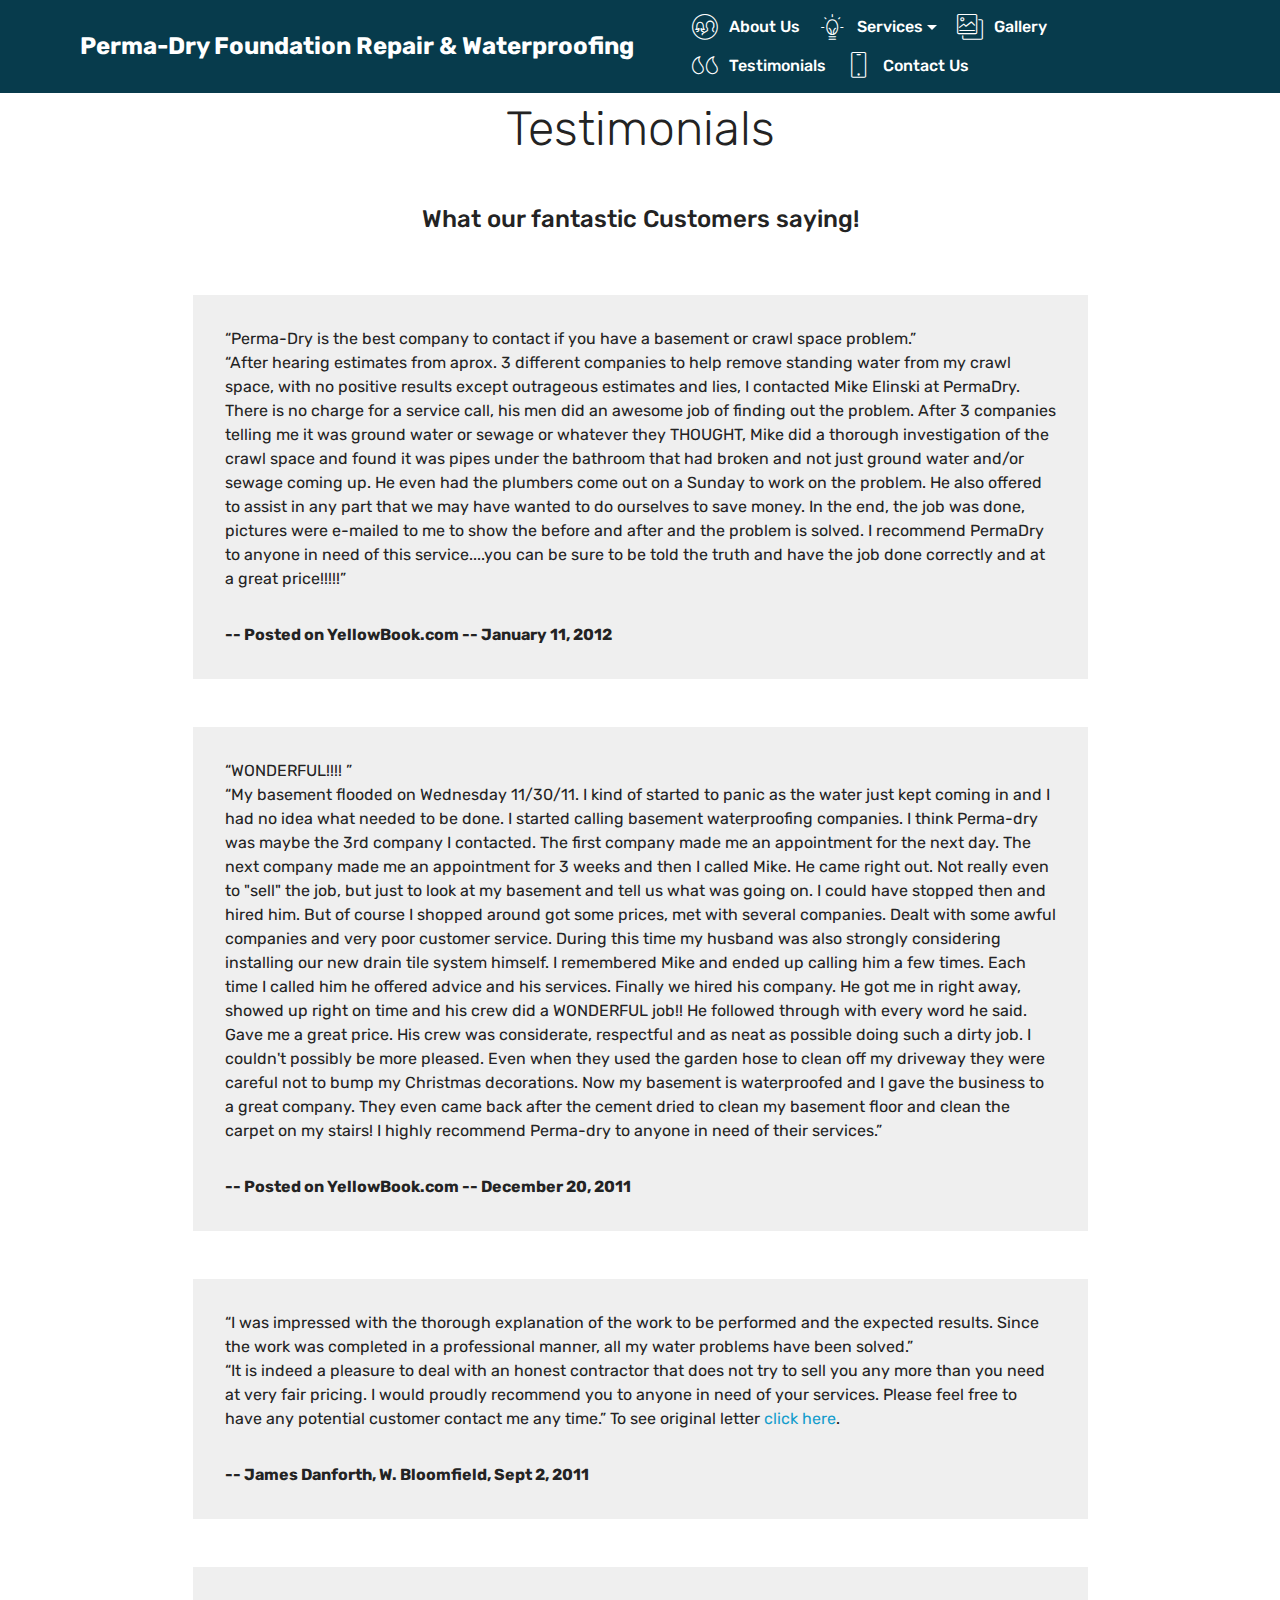
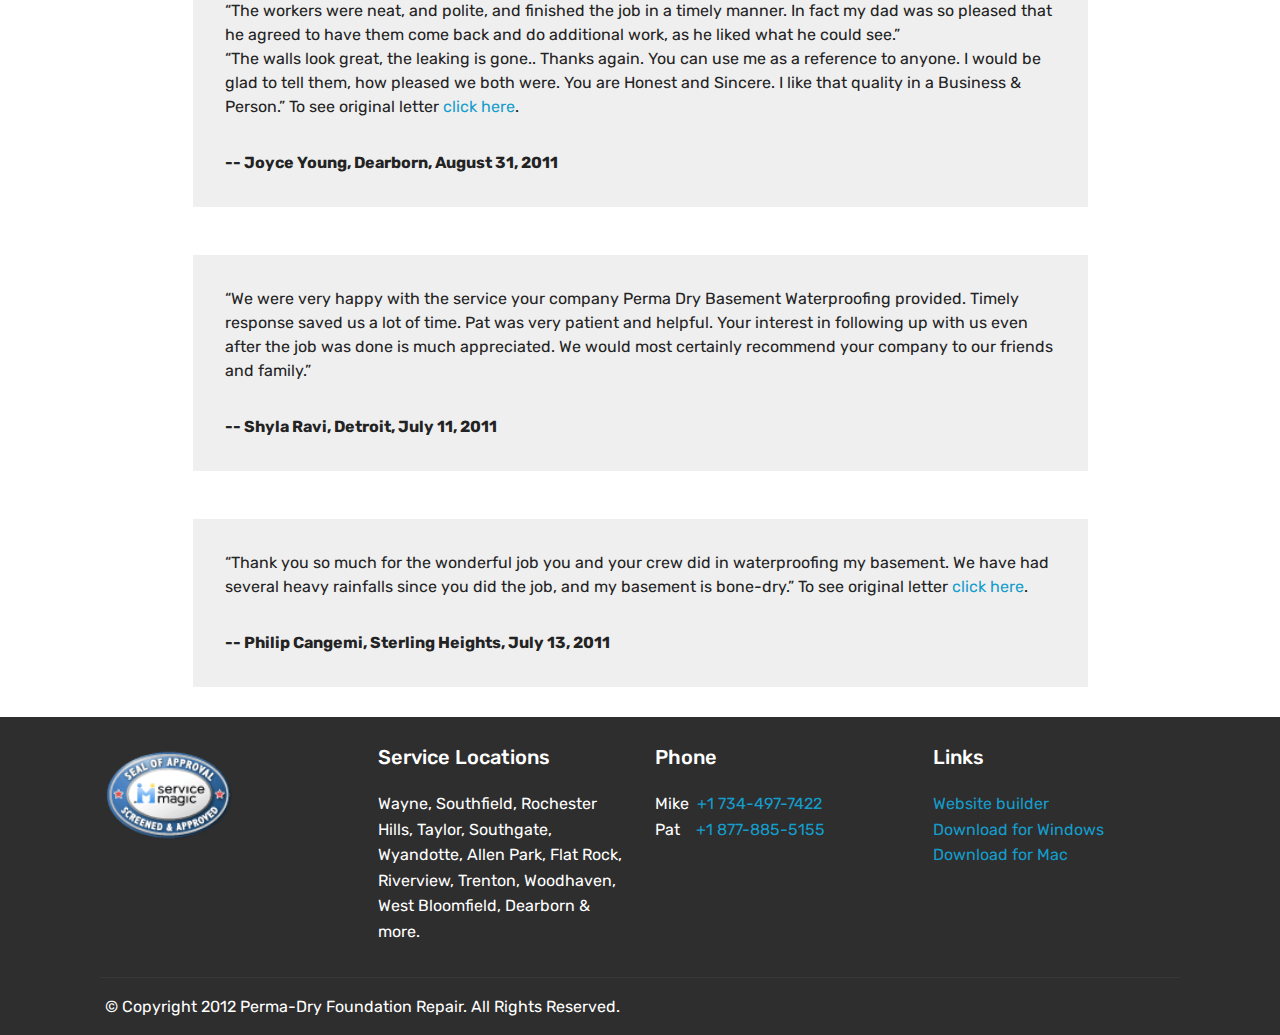
<file: Testimonials.html>
<!DOCTYPE html>
<html >
<head>
  <!-- Site made with Mobirise Website Builder v4.7.1, https://mobirise.com -->
  <meta charset="UTF-8">
  <meta http-equiv="X-UA-Compatible" content="IE=edge">
  <meta name="generator" content="Mobirise v4.7.1, mobirise.com">
  <meta name="viewport" content="width=device-width, initial-scale=1, minimum-scale=1">
  <link rel="shortcut icon" href="assets/images/logo2.png" type="image/x-icon">
  <meta name="description" content="Testimonials">
  <title>Testimonials</title>
  <link rel="stylesheet" href="assets/web/assets/mobirise-icons/mobirise-icons.css">
  <link rel="stylesheet" href="assets/tether/tether.min.css">
  <link rel="stylesheet" href="assets/bootstrap/css/bootstrap.min.css">
  <link rel="stylesheet" href="assets/bootstrap/css/bootstrap-grid.min.css">
  <link rel="stylesheet" href="assets/bootstrap/css/bootstrap-reboot.min.css">
  <link rel="stylesheet" href="assets/dropdown/css/style.css">
  <link rel="stylesheet" href="assets/socicon/css/styles.css">
  <link rel="stylesheet" href="assets/theme/css/style.css">
  <link rel="stylesheet" href="assets/mobirise/css/mbr-additional.css" type="text/css">
  
  
  
</head>
<body>
  <section class="menu cid-qPrlztaGrF" once="menu" id="menu1-2m">

    

    <nav class="navbar navbar-expand beta-menu navbar-dropdown align-items-center navbar-toggleable-sm">
        <button class="navbar-toggler navbar-toggler-right" type="button" data-toggle="collapse" data-target="#navbarSupportedContent" aria-controls="navbarSupportedContent" aria-expanded="false" aria-label="Toggle navigation">
            <div class="hamburger">
                <span></span>
                <span></span>
                <span></span>
                <span></span>
            </div>
        </button>
        <div class="menu-logo">
            <div class="navbar-brand">
                
                <span class="navbar-caption-wrap"><a class="navbar-caption text-white display-5" href="index.html">
                        Perma-Dry Foundation Repair &amp; Waterproofing</a></span>
            </div>
        </div>
        <div class="collapse navbar-collapse" id="navbarSupportedContent">
            <ul class="navbar-nav nav-dropdown nav-right" data-app-modern-menu="true"><li class="nav-item"><a class="nav-link link text-white display-4" href="index.html"><span class="mbri-users mbr-iconfont mbr-iconfont-btn"></span>About Us</a></li><li class="nav-item dropdown">
                    <a class="nav-link link text-white dropdown-toggle display-4" href="services.html" data-toggle="dropdown-submenu" aria-expanded="false"><span class="mbri-idea mbr-iconfont mbr-iconfont-btn"></span>
                        
                        Services</a><div class="dropdown-menu"><a class="text-white dropdown-item display-4" href="basementWaterproofing.html">Basement Waterproofing</a><a class="text-white dropdown-item display-4" href="CrawlSpaceWaterproofing.html">Crawl Space Waterproofing</a><a class="text-white dropdown-item display-4" href="BasementWallStabilization.html">Basement Wall Stabilization</a><a class="text-white dropdown-item display-4" href="SumpPumpsInstallation.html">Sump Pumps Installation</a></div>
                </li><li class="nav-item"><a class="nav-link link text-white display-4" href="gallery.html"><span class="mbri-photos mbr-iconfont mbr-iconfont-btn"></span>
                        
                        Gallery</a></li><li class="nav-item"><a class="nav-link link text-white display-4" href="Testimonials.html"><span class="mbri-quote-left mbr-iconfont mbr-iconfont-btn"></span>Testimonials</a></li><li class="nav-item"><a class="nav-link link text-white display-4" href="index.html"><span class="mbri-mobile mbr-iconfont mbr-iconfont-btn"></span>Contact Us</a></li></ul>
            
        </div>
    </nav>
</section>

<section class="engine"><a href="https://mobirise.ws/e">best website development software</a></section><section class="mbr-section content4 cid-qQc5mbec1Z" id="content4-2n">

    

    <div class="container">
        <div class="media-container-row">
            <div class="title col-12 col-md-8">
                <h2 class="align-center pb-3 mbr-fonts-style display-2">
                    Testimonials<br></h2>
                
                
            </div>
        </div>
    </div>
</section>

<section class="testimonials4 cid-qQc8I1DhHC" id="testimonials4-2u">

  

  
  <div class="container">
    <h2 class="pb-3 mbr-fonts-style mbr-white align-center display-5">
        What our fantastic Customers saying!</h2>
    
    <div class="col-md-10 testimonials-container"> 
      

      
    <div class="testimonials-item">
        <div class="user row">
          
          <div class="testimonials-caption">
            <div class="user_text ">
              <p class="mbr-fonts-style  display-7">“Perma-Dry is the best company to contact if you have a basement or crawl space problem.”<br>“After hearing estimates from aprox. 3 different companies to help remove standing water from my crawl space, with no positive results except outrageous estimates and lies, I contacted Mike Elinski at PermaDry. There is no charge for a service call, his men did an awesome job of finding out the problem. After 3 companies telling me it was ground water or sewage or whatever they THOUGHT, Mike did a thorough investigation of the crawl space and found it was pipes under the bathroom that had broken and not just ground water and/or sewage coming up. He even had the plumbers come out on a Sunday to work on the problem. He also offered to assist in any part that we may have wanted to do ourselves to save money. In the end, the job was done, pictures were e-mailed to me to show the before and after and the problem is solved. I recommend PermaDry to anyone in need of this service....you can be sure to be told the truth and have the job done correctly and at a great price!!!!!”</p>
            </div>
            <div class="user_name mbr-bold mbr-fonts-style align-left pt-3 display-7">-- Posted on YellowBook.com -- January 11, 2012</div>
            
          </div>
        </div>
      </div><div class="testimonials-item">
        <div class="user row">
          
          <div class="testimonials-caption">
            <div class="user_text">
              <p class="mbr-fonts-style  display-7">“WONDERFUL!!!! ”<br>“My basement flooded on Wednesday 11/30/11. I kind of started to panic as the water just kept coming in and I had no idea what needed to be done. I started calling basement waterproofing companies. I think Perma-dry was maybe the 3rd company I contacted. The first company made me an appointment for the next day. The next company made me an appointment for 3 weeks and then I called Mike. He came right out. Not really even to "sell" the job, but just to look at my basement and tell us what was going on. I could have stopped then and hired him. But of course I shopped around got some prices, met with several companies. Dealt with some awful companies and very poor customer service. During this time my husband was also strongly considering installing our new drain tile system himself. I remembered Mike and ended up calling him a few times. Each time I called him he offered advice and his services. Finally we hired his company. He got me in right away, showed up right on time and his crew did a WONDERFUL job!! He followed through with every word he said. Gave me a great price. His crew was considerate, respectful and as neat as possible doing such a dirty job. I couldn't possibly be more pleased. Even when they used the garden hose to clean off my driveway they were careful not to bump my Christmas decorations. Now my basement is waterproofed and I gave the business to a great company. They even came back after the cement dried to clean my basement floor and clean the carpet on my stairs! I highly recommend Perma-dry to anyone in need of their services.”</p>
            </div>
            <div class="user_name mbr-bold mbr-fonts-style align-left pt-3 display-7">-- Posted on YellowBook.com -- December 20, 2011</div>
            
          </div>
        </div>
      </div><div class="testimonials-item">
        <div class="user row">
          
          <div class="testimonials-caption">
            <div class="user_text">
              <p class="mbr-fonts-style  display-7">“I was impressed with the thorough explanation of the work to be performed and the expected results. Since the work was completed in a professional manner, all my water problems have been solved.”<br>“It is indeed a pleasure to deal with an honest contractor that does not try to sell you any more than you need at very fair pricing. I would proudly recommend you to anyone in need of your services. Please feel free to have any potential customer contact me any time.” To see original letter <a href="http://permadrymi.com/testimonials/100611_p2.pdf" target="_blank">click here</a>.</p>
            </div>
            <div class="user_name mbr-bold mbr-fonts-style align-left pt-3 display-7">-- James Danforth, W. Bloomfield, Sept 2, 2011</div>
            
          </div>
        </div>
      </div><div class="testimonials-item">
        <div class="user row">
          
          <div class="testimonials-caption">
            <div class="user_text">
              <p class="mbr-fonts-style  display-7">“The workers were neat, and polite, and finished the job in a timely manner. In fact my dad was so pleased that he agreed to have them come back and do additional work, as he liked what he could see.”<br>“The walls look great, the leaking is gone.. Thanks again. You can use me as a reference to anyone. I would be glad to tell them, how pleased we both were. You are Honest and Sincere. I like that quality in a Business &amp; Person.” To see original letter <a href="http://permadrymi.com/testimonials/100611_p1.pdf" target="_blank">click here</a>.</p>
            </div>
            <div class="user_name mbr-bold mbr-fonts-style align-left pt-3 display-7">-- Joyce Young, Dearborn, August 31, 2011</div>
            
          </div>
        </div>
      </div><div class="testimonials-item">
        <div class="user row">
          
          <div class="testimonials-caption">
            <div class="user_text">
              <p class="mbr-fonts-style  display-7">“We were very happy with the service your company Perma Dry Basement Waterproofing provided. Timely response saved us a lot of time. Pat was very patient and helpful. Your interest in following up with us even after the job was done is much appreciated. We would most certainly recommend your company to our friends and family.”</p>
            </div>
            <div class="user_name mbr-bold mbr-fonts-style align-left pt-3 display-7">-- Shyla Ravi, Detroit, July 11, 2011</div>
            
          </div>
        </div>
      </div><div class="testimonials-item">
        <div class="user row">
          
          <div class="testimonials-caption">
            <div class="user_text">
              <p class="mbr-fonts-style  display-7">“Thank you so much for the wonderful job you and your crew did in waterproofing my basement. We have had several heavy rainfalls since you did the job, and my basement is bone-dry.” To see original letter <a href="http://permadrymi.com/testimonials/CangemiTestimonial.pdf" target="_blank">click here</a>.</p>
            </div>
            <div class="user_name mbr-bold mbr-fonts-style align-left pt-3 display-7">-- Philip Cangemi, Sterling Heights, July 13, 2011</div>
            
          </div>
        </div>
      </div></div>
  </div>
</section>

<section class="cid-qQc5o2Qgsh" id="footer1-2o">

    

    

    <div class="container">
        <div class="media-container-row content text-white">
            <div class="col-12 col-md-3">
                <div class="media-wrap">
                    
                        <img src="assets/images/sm-approved-seal-120x82.png" alt="Service Magic" title="">
                    
                </div>
            </div>
            <div class="col-12 col-md-3 mbr-fonts-style display-7">
                <h5 class="pb-3">
                    Service Locations</h5>
                <p class="mbr-text">Wayne, Southfield, Rochester Hills, Taylor, Southgate, Wyandotte, Allen Park, Flat Rock, Riverview, Trenton, Woodhaven, West Bloomfield, Dearborn &amp; more.</p>
            </div>
            <div class="col-12 col-md-3 mbr-fonts-style display-7">
                <h5 class="pb-3">
                    Phone</h5>
                <p class="mbr-text">Mike <a href="tel:+1-734-497-7422">&nbsp;+1&nbsp;734-497-7422</a><br>Pat &nbsp; &nbsp;<a href="tel:+1-877-885-5155">+1&nbsp;877-885-5155</a></p>
            </div>
            <div class="col-12 col-md-3 mbr-fonts-style display-7">
                <h5 class="pb-3">
                    Links
                </h5>
                <p class="mbr-text">
                    <a class="text-primary" href="https://mobirise.com/">Website builder</a>
                    <br><a class="text-primary" href="https://mobirise.com/mobirise-free-win.zip">Download for Windows</a>
                    <br><a class="text-primary" href="https://mobirise.com/mobirise-free-mac.zip">Download for Mac</a>
                </p>
            </div>
        </div>
        <div class="footer-lower">
            <div class="media-container-row">
                <div class="col-sm-12">
                    <hr>
                </div>
            </div>
            <div class="media-container-row mbr-white">
                <div class="col-sm-6 copyright">
                    <p class="mbr-text mbr-fonts-style display-7">
                        © Copyright 2012 Perma-Dry Foundation Repair. All Rights Reserved.</p>
                </div>
                <div class="col-md-6">
                    
                </div>
            </div>
        </div>
    </div>
</section>


  <script src="assets/web/assets/jquery/jquery.min.js"></script>
  <script src="assets/popper/popper.min.js"></script>
  <script src="assets/tether/tether.min.js"></script>
  <script src="assets/bootstrap/js/bootstrap.min.js"></script>
  <script src="assets/smoothscroll/smooth-scroll.js"></script>
  <script src="assets/dropdown/js/script.min.js"></script>
  <script src="assets/touchswipe/jquery.touch-swipe.min.js"></script>
  <script src="assets/theme/js/script.js"></script>
  
  
</body>
</html>
</file>
<file: assets/web/assets/mobirise-icons/mobirise-icons.css>
@font-face {
  font-family: 'MobiriseIcons';
  src:  url('mobirise-icons.eot?spat4u');
  src:  url('mobirise-icons.eot?spat4u#iefix') format('embedded-opentype'),
    url('mobirise-icons.ttf?spat4u') format('truetype'),
    url('mobirise-icons.woff?spat4u') format('woff'),
    url('mobirise-icons.svg?spat4u#MobiriseIcons') format('svg');
  font-weight: normal;
  font-style: normal;
}

[class^="mbri-"], [class*=" mbri-"] {
  /* use !important to prevent issues with browser extensions that change fonts */
  font-family: MobiriseIcons !important;
  speak: none;
  font-style: normal;
  font-weight: normal;
  font-variant: normal;
  text-transform: none;
  line-height: 1;

  /* Better Font Rendering =========== */
  -webkit-font-smoothing: antialiased;
  -moz-osx-font-smoothing: grayscale;
}

.mbri-add-submenu:before {
  content: "\e900";
}
.mbri-alert:before {
  content: "\e901";
}
.mbri-align-center:before {
  content: "\e902";
}
.mbri-align-justify:before {
  content: "\e903";
}
.mbri-align-left:before {
  content: "\e904";
}
.mbri-align-right:before {
  content: "\e905";
}
.mbri-android:before {
  content: "\e906";
}
.mbri-apple:before {
  content: "\e907";
}
.mbri-arrow-down:before {
  content: "\e908";
}
.mbri-arrow-next:before {
  content: "\e909";
}
.mbri-arrow-prev:before {
  content: "\e90a";
}
.mbri-arrow-up:before {
  content: "\e90b";
}
.mbri-bold:before {
  content: "\e90c";
}
.mbri-bookmark:before {
  content: "\e90d";
}
.mbri-bootstrap:before {
  content: "\e90e";
}
.mbri-briefcase:before {
  content: "\e90f";
}
.mbri-browse:before {
  content: "\e910";
}
.mbri-bulleted-list:before {
  content: "\e911";
}
.mbri-calendar:before {
  content: "\e912";
}
.mbri-camera:before {
  content: "\e913";
}
.mbri-cart-add:before {
  content: "\e914";
}
.mbri-cart-full:before {
  content: "\e915";
}
.mbri-cash:before {
  content: "\e916";
}
.mbri-change-style:before {
  content: "\e917";
}
.mbri-chat:before {
  content: "\e918";
}
.mbri-clock:before {
  content: "\e919";
}
.mbri-close:before {
  content: "\e91a";
}
.mbri-cloud:before {
  content: "\e91b";
}
.mbri-code:before {
  content: "\e91c";
}
.mbri-contact-form:before {
  content: "\e91d";
}
.mbri-credit-card:before {
  content: "\e91e";
}
.mbri-cursor-click:before {
  content: "\e91f";
}
.mbri-cust-feedback:before {
  content: "\e920";
}
.mbri-database:before {
  content: "\e921";
}
.mbri-delivery:before {
  content: "\e922";
}
.mbri-desktop:before {
  content: "\e923";
}
.mbri-devices:before {
  content: "\e924";
}
.mbri-down:before {
  content: "\e925";
}
.mbri-download:before {
  content: "\e989";
}
.mbri-drag-n-drop:before {
  content: "\e927";
}
.mbri-drag-n-drop2:before {
  content: "\e928";
}
.mbri-edit:before {
  content: "\e929";
}
.mbri-edit2:before {
  content: "\e92a";
}
.mbri-error:before {
  content: "\e92b";
}
.mbri-extension:before {
  content: "\e92c";
}
.mbri-features:before {
  content: "\e92d";
}
.mbri-file:before {
  content: "\e92e";
}
.mbri-flag:before {
  content: "\e92f";
}
.mbri-folder:before {
  content: "\e930";
}
.mbri-gift:before {
  content: "\e931";
}
.mbri-github:before {
  content: "\e932";
}
.mbri-globe:before {
  content: "\e933";
}
.mbri-globe-2:before {
  content: "\e934";
}
.mbri-growing-chart:before {
  content: "\e935";
}
.mbri-hearth:before {
  content: "\e936";
}
.mbri-help:before {
  content: "\e937";
}
.mbri-home:before {
  content: "\e938";
}
.mbri-hot-cup:before {
  content: "\e939";
}
.mbri-idea:before {
  content: "\e93a";
}
.mbri-image-gallery:before {
  content: "\e93b";
}
.mbri-image-slider:before {
  content: "\e93c";
}
.mbri-info:before {
  content: "\e93d";
}
.mbri-italic:before {
  content: "\e93e";
}
.mbri-key:before {
  content: "\e93f";
}
.mbri-laptop:before {
  content: "\e940";
}
.mbri-layers:before {
  content: "\e941";
}
.mbri-left-right:before {
  content: "\e942";
}
.mbri-left:before {
  content: "\e943";
}
.mbri-letter:before {
  content: "\e944";
}
.mbri-like:before {
  content: "\e945";
}
.mbri-link:before {
  content: "\e946";
}
.mbri-lock:before {
  content: "\e947";
}
.mbri-login:before {
  content: "\e948";
}
.mbri-logout:before {
  content: "\e949";
}
.mbri-magic-stick:before {
  content: "\e94a";
}
.mbri-map-pin:before {
  content: "\e94b";
}
.mbri-menu:before {
  content: "\e94c";
}
.mbri-mobile:before {
  content: "\e94d";
}
.mbri-mobile2:before {
  content: "\e94e";
}
.mbri-mobirise:before {
  content: "\e94f";
}
.mbri-more-horizontal:before {
  content: "\e950";
}
.mbri-more-vertical:before {
  content: "\e951";
}
.mbri-music:before {
  content: "\e952";
}
.mbri-new-file:before {
  content: "\e953";
}
.mbri-numbered-list:before {
  content: "\e954";
}
.mbri-opened-folder:before {
  content: "\e955";
}
.mbri-pages:before {
  content: "\e956";
}
.mbri-paper-plane:before {
  content: "\e957";
}
.mbri-paperclip:before {
  content: "\e958";
}
.mbri-photo:before {
  content: "\e959";
}
.mbri-photos:before {
  content: "\e95a";
}
.mbri-pin:before {
  content: "\e95b";
}
.mbri-play:before {
  content: "\e95c";
}
.mbri-plus:before {
  content: "\e95d";
}
.mbri-preview:before {
  content: "\e95e";
}
.mbri-print:before {
  content: "\e95f";
}
.mbri-protect:before {
  content: "\e960";
}
.mbri-question:before {
  content: "\e961";
}
.mbri-quote-left:before {
  content: "\e962";
}
.mbri-quote-right:before {
  content: "\e963";
}
.mbri-refresh:before {
  content: "\e964";
}
.mbri-responsive:before {
  content: "\e965";
}
.mbri-right:before {
  content: "\e966";
}
.mbri-rocket:before {
  content: "\e967";
}
.mbri-sad-face:before {
  content: "\e968";
}
.mbri-sale:before {
  content: "\e969";
}
.mbri-save:before {
  content: "\e96a";
}
.mbri-search:before {
  content: "\e96b";
}
.mbri-setting:before {
  content: "\e96c";
}
.mbri-setting2:before {
  content: "\e96d";
}
.mbri-setting3:before {
  content: "\e96e";
}
.mbri-share:before {
  content: "\e96f";
}
.mbri-shopping-bag:before {
  content: "\e970";
}
.mbri-shopping-basket:before {
  content: "\e971";
}
.mbri-shopping-cart:before {
  content: "\e972";
}
.mbri-sites:before {
  content: "\e973";
}
.mbri-smile-face:before {
  content: "\e974";
}
.mbri-speed:before {
  content: "\e975";
}
.mbri-star:before {
  content: "\e976";
}
.mbri-success:before {
  content: "\e977";
}
.mbri-sun:before {
  content: "\e978";
}
.mbri-sun2:before {
  content: "\e979";
}
.mbri-tablet:before {
  content: "\e97a";
}
.mbri-tablet-vertical:before {
  content: "\e97b";
}
.mbri-target:before {
  content: "\e97c";
}
.mbri-timer:before {
  content: "\e97d";
}
.mbri-to-ftp:before {
  content: "\e97e";
}
.mbri-to-local-drive:before {
  content: "\e97f";
}
.mbri-touch-swipe:before {
  content: "\e980";
}
.mbri-touch:before {
  content: "\e981";
}
.mbri-trash:before {
  content: "\e982";
}
.mbri-underline:before {
  content: "\e983";
}
.mbri-unlink:before {
  content: "\e984";
}
.mbri-unlock:before {
  content: "\e985";
}
.mbri-up-down:before {
  content: "\e986";
}
.mbri-up:before {
  content: "\e987";
}
.mbri-update:before {
  content: "\e988";
}
.mbri-upload:before {
 content: "\e926"; 
}
.mbri-user:before {
  content: "\e98a";
}
.mbri-user2:before {
  content: "\e98b";
}
.mbri-users:before {
  content: "\e98c";
}
.mbri-video:before {
  content: "\e98d";
}
.mbri-video-play:before {
  content: "\e98e";
}
.mbri-watch:before {
  content: "\e98f";
}
.mbri-website-theme:before {
  content: "\e990";
}
.mbri-wifi:before {
  content: "\e991";
}
.mbri-windows:before {
  content: "\e992";
}
.mbri-zoom-out:before {
  content: "\e993";
}
.mbri-redo:before {
  content: "\e994";
}
.mbri-undo:before {
  content: "\e995";
}
</file>
<file: assets/dropdown/css/style.css>
.navbar-dropdown {
  left: 0;
  padding: 0;
  position: absolute;
  right: 0;
  top: 0;
  transition: all 0.45s ease;
  z-index: 1030;
  background: #282828; }
  .navbar-dropdown .navbar-logo {
    margin-right: 0.8rem;
    transition: margin 0.3s ease-in-out;
    vertical-align: middle; }
    .navbar-dropdown .navbar-logo img {
      height: 3.125rem;
      transition: all 0.3s ease-in-out; }
    .navbar-dropdown .navbar-logo.mbr-iconfont {
      font-size: 3.125rem;
      line-height: 3.125rem; }
  .navbar-dropdown .navbar-caption {
    font-weight: 700;
    white-space: normal;
    vertical-align: -4px;
    line-height: 3.125rem !important; }
    .navbar-dropdown .navbar-caption, .navbar-dropdown .navbar-caption:hover {
      color: inherit;
      text-decoration: none; }
  .navbar-dropdown .mbr-iconfont + .navbar-caption {
    vertical-align: -1px; }
  .navbar-dropdown.navbar-fixed-top {
    position: fixed; }
  .navbar-dropdown .navbar-brand span {
    vertical-align: -4px; }
  .navbar-dropdown.bg-color.transparent {
    background: none; }
  .navbar-dropdown.navbar-short .navbar-brand {
    padding: 0.625rem 0; }
    .navbar-dropdown.navbar-short .navbar-brand span {
      vertical-align: -1px; }
  .navbar-dropdown.navbar-short .navbar-caption {
    line-height: 2.375rem !important;
    vertical-align: -2px; }
  .navbar-dropdown.navbar-short .navbar-logo {
    margin-right: 0.5rem; }
    .navbar-dropdown.navbar-short .navbar-logo img {
      height: 2.375rem; }
    .navbar-dropdown.navbar-short .navbar-logo.mbr-iconfont {
      font-size: 2.375rem;
      line-height: 2.375rem; }
  .navbar-dropdown.navbar-short .mbr-table-cell {
    height: 3.625rem; }
  .navbar-dropdown .navbar-close {
    left: 0.6875rem;
    position: fixed;
    top: 0.75rem;
    z-index: 1000; }
  .navbar-dropdown .hamburger-icon {
    content: "";
    display: inline-block;
    vertical-align: middle;
    width: 16px;
    -webkit-box-shadow: 0 -6px 0 1px #282828,0 0 0 1px #282828,0 6px 0 1px #282828;
    -moz-box-shadow: 0 -6px 0 1px #282828,0 0 0 1px #282828,0 6px 0 1px #282828;
    box-shadow: 0 -6px 0 1px #282828,0 0 0 1px #282828,0 6px 0 1px #282828; }

.dropdown-menu .dropdown-toggle[data-toggle="dropdown-submenu"]::after {
  border-bottom: 0.35em solid transparent;
  border-left: 0.35em solid;
  border-right: 0;
  border-top: 0.35em solid transparent;
  margin-left: 0.3rem; }

.dropdown-menu .dropdown-item:focus {
  outline: 0; }

.nav-dropdown {
  font-size: 0.75rem;
  font-weight: 500;
  height: auto !important; }
  .nav-dropdown .nav-btn {
    padding-left: 1rem; }
  .nav-dropdown .link {
    margin: .667em 1.667em;
    font-weight: 500;
    padding: 0;
    transition: color .2s ease-in-out; }
    .nav-dropdown .link.dropdown-toggle {
      margin-right: 2.583em; }
      .nav-dropdown .link.dropdown-toggle::after {
        margin-left: .25rem;
        border-top: 0.35em solid;
        border-right: 0.35em solid transparent;
        border-left: 0.35em solid transparent;
        border-bottom: 0; }
      .nav-dropdown .link.dropdown-toggle[aria-expanded="true"] {
        margin: 0;
        padding: 0.667em 3.263em  0.667em 1.667em; }
  .nav-dropdown .link::after,
  .nav-dropdown .dropdown-item::after {
    color: inherit; }
  .nav-dropdown .btn {
    font-size: 0.75rem;
    font-weight: 700;
    letter-spacing: 0;
    margin-bottom: 0;
    padding-left: 1.25rem;
    padding-right: 1.25rem; }
  .nav-dropdown .dropdown-menu {
    border-radius: 0;
    border: 0;
    left: 0;
    margin: 0;
    padding-bottom: 1.25rem;
    padding-top: 1.25rem;
    position: relative; }
  .nav-dropdown .dropdown-submenu {
    margin-left: 0.125rem;
    top: 0; }
  .nav-dropdown .dropdown-item {
    font-weight: 500;
    line-height: 2;
    padding: 0.3846em 4.615em 0.3846em 1.5385em;
    position: relative;
    transition: color .2s ease-in-out, background-color .2s ease-in-out; }
    .nav-dropdown .dropdown-item::after {
      margin-top: -0.3077em;
      position: absolute;
      right: 1.1538em;
      top: 50%; }
    .nav-dropdown .dropdown-item:focus, .nav-dropdown .dropdown-item:hover {
      background: none; }

@media (max-width: 767px) {
  .nav-dropdown.navbar-toggleable-sm {
    bottom: 0;
    display: none;
    left: 0;
    overflow-x: hidden;
    position: fixed;
    top: 0;
    transform: translateX(-100%);
    -ms-transform: translateX(-100%);
    -webkit-transform: translateX(-100%);
    width: 18.75rem;
    z-index: 999; } }
.nav-dropdown.navbar-toggleable-xl {
  bottom: 0;
  display: none;
  left: 0;
  overflow-x: hidden;
  position: fixed;
  top: 0;
  transform: translateX(-100%);
  -ms-transform: translateX(-100%);
  -webkit-transform: translateX(-100%);
  width: 18.75rem;
  z-index: 999; }

.nav-dropdown-sm {
  display: block !important;
  overflow-x: hidden;
  overflow: auto;
  padding-top: 3.875rem; }
  .nav-dropdown-sm::after {
    content: "";
    display: block;
    height: 3rem;
    width: 100%; }
  .nav-dropdown-sm.collapse.in ~ .navbar-close {
    display: block !important; }
  .nav-dropdown-sm.collapsing, .nav-dropdown-sm.collapse.in {
    transform: translateX(0);
    -ms-transform: translateX(0);
    -webkit-transform: translateX(0);
    transition: all 0.25s ease-out;
    -webkit-transition: all 0.25s ease-out;
    background: #282828; }
  .nav-dropdown-sm.collapsing[aria-expanded="false"] {
    transform: translateX(-100%);
    -ms-transform: translateX(-100%);
    -webkit-transform: translateX(-100%); }
  .nav-dropdown-sm .nav-item {
    display: block;
    margin-left: 0 !important;
    padding-left: 0; }
  .nav-dropdown-sm .link,
  .nav-dropdown-sm .dropdown-item {
    border-top: 1px dotted rgba(255, 255, 255, 0.1);
    font-size: 0.8125rem;
    line-height: 1.6;
    margin: 0 !important;
    padding: 0.875rem 2.4rem 0.875rem 1.5625rem !important;
    position: relative;
    white-space: normal; }
    .nav-dropdown-sm .link:focus, .nav-dropdown-sm .link:hover,
    .nav-dropdown-sm .dropdown-item:focus,
    .nav-dropdown-sm .dropdown-item:hover {
      background: rgba(0, 0, 0, 0.2) !important;
      color: #c0a375; }
  .nav-dropdown-sm .nav-btn {
    position: relative;
    padding: 1.5625rem 1.5625rem 0 1.5625rem; }
    .nav-dropdown-sm .nav-btn::before {
      border-top: 1px dotted rgba(255, 255, 255, 0.1);
      content: "";
      left: 0;
      position: absolute;
      top: 0;
      width: 100%; }
    .nav-dropdown-sm .nav-btn + .nav-btn {
      padding-top: 0.625rem; }
      .nav-dropdown-sm .nav-btn + .nav-btn::before {
        display: none; }
  .nav-dropdown-sm .btn {
    padding: 0.625rem 0; }
  .nav-dropdown-sm .dropdown-toggle[data-toggle="dropdown-submenu"]::after {
    margin-left: .25rem;
    border-top: 0.35em solid;
    border-right: 0.35em solid transparent;
    border-left: 0.35em solid transparent;
    border-bottom: 0; }
  .nav-dropdown-sm .dropdown-toggle[data-toggle="dropdown-submenu"][aria-expanded="true"]::after {
    border-top: 0;
    border-right: 0.35em solid transparent;
    border-left: 0.35em solid transparent;
    border-bottom: 0.35em solid; }
  .nav-dropdown-sm .dropdown-menu {
    margin: 0;
    padding: 0;
    position: relative;
    top: 0;
    left: 0;
    width: 100%;
    border: 0;
    float: none;
    border-radius: 0;
    background: none; }
  .nav-dropdown-sm .dropdown-submenu {
    left: 100%;
    margin-left: 0.125rem;
    margin-top: -1.25rem;
    top: 0; }

.navbar-toggleable-sm .nav-dropdown .dropdown-menu {
  position: absolute; }

.navbar-toggleable-sm .nav-dropdown .dropdown-submenu {
  left: 100%;
  margin-left: 0.125rem;
  margin-top: -1.25rem;
  top: 0; }

.navbar-toggleable-sm.opened .nav-dropdown .dropdown-menu {
  position: relative; }

.navbar-toggleable-sm.opened .nav-dropdown .dropdown-submenu {
  left: 0;
  margin-left: 00rem;
  margin-top: 0rem;
  top: 0; }

.is-builder .nav-dropdown.collapsing {
  transition: none !important; }

/*# sourceMappingURL=style.css.map */
</file>
<file: assets/socicon/css/styles.css>
@charset "UTF-8";

@font-face {
  font-family: "socicon";
  src:url("../fonts/socicon.eot");
  src:url("../fonts/socicon.eot?#iefix") format("embedded-opentype"),
    url("../fonts/socicon.woff") format("woff"),
    url("../fonts/socicon.ttf") format("truetype"),
    url("../fonts/socicon.svg#socicon") format("svg");
  font-weight: normal;
  font-style: normal;

}

[data-icon]:before {
  font-family: "socicon" !important;
  content: attr(data-icon);
  font-style: normal !important;
  font-weight: normal !important;
  font-variant: normal !important;
  text-transform: none !important;
  speak: none;
  line-height: 1;
  -webkit-font-smoothing: antialiased;
  -moz-osx-font-smoothing: grayscale;
}

[class^="socicon-"]:before,
[class*=" socicon-"]:before {
  font-family: "socicon" !important;
  font-style: normal !important;
  font-weight: normal !important;
  font-variant: normal !important;
  text-transform: none !important;
  speak: none;
  line-height: 1;
  -webkit-font-smoothing: antialiased;
  -moz-osx-font-smoothing: grayscale;
}

.socicon-modelmayhem:before {
  content: "\e000";
}
.socicon-mixcloud:before {
  content: "\e001";
}
.socicon-drupal:before {
  content: "\e002";
}
.socicon-swarm:before {
  content: "\e003";
}
.socicon-istock:before {
  content: "\e004";
}
.socicon-yammer:before {
  content: "\e005";
}
.socicon-ello:before {
  content: "\e006";
}
.socicon-stackoverflow:before {
  content: "\e007";
}
.socicon-persona:before {
  content: "\e008";
}
.socicon-triplej:before {
  content: "\e009";
}
.socicon-houzz:before {
  content: "\e00a";
}
.socicon-rss:before {
  content: "\e00b";
}
.socicon-paypal:before {
  content: "\e00c";
}
.socicon-odnoklassniki:before {
  content: "\e00d";
}
.socicon-airbnb:before {
  content: "\e00e";
}
.socicon-periscope:before {
  content: "\e00f";
}
.socicon-outlook:before {
  content: "\e010";
}
.socicon-coderwall:before {
  content: "\e011";
}
.socicon-tripadvisor:before {
  content: "\e012";
}
.socicon-appnet:before {
  content: "\e013";
}
.socicon-goodreads:before {
  content: "\e014";
}
.socicon-tripit:before {
  content: "\e015";
}
.socicon-lanyrd:before {
  content: "\e016";
}
.socicon-slideshare:before {
  content: "\e017";
}
.socicon-buffer:before {
  content: "\e018";
}
.socicon-disqus:before {
  content: "\e019";
}
.socicon-vkontakte:before {
  content: "\e01a";
}
.socicon-whatsapp:before {
  content: "\e01b";
}
.socicon-patreon:before {
  content: "\e01c";
}
.socicon-storehouse:before {
  content: "\e01d";
}
.socicon-pocket:before {
  content: "\e01e";
}
.socicon-mail:before {
  content: "\e01f";
}
.socicon-blogger:before {
  content: "\e020";
}
.socicon-technorati:before {
  content: "\e021";
}
.socicon-reddit:before {
  content: "\e022";
}
.socicon-dribbble:before {
  content: "\e023";
}
.socicon-stumbleupon:before {
  content: "\e024";
}
.socicon-digg:before {
  content: "\e025";
}
.socicon-envato:before {
  content: "\e026";
}
.socicon-behance:before {
  content: "\e027";
}
.socicon-delicious:before {
  content: "\e028";
}
.socicon-deviantart:before {
  content: "\e029";
}
.socicon-forrst:before {
  content: "\e02a";
}
.socicon-play:before {
  content: "\e02b";
}
.socicon-zerply:before {
  content: "\e02c";
}
.socicon-wikipedia:before {
  content: "\e02d";
}
.socicon-apple:before {
  content: "\e02e";
}
.socicon-flattr:before {
  content: "\e02f";
}
.socicon-github:before {
  content: "\e030";
}
.socicon-renren:before {
  content: "\e031";
}
.socicon-friendfeed:before {
  content: "\e032";
}
.socicon-newsvine:before {
  content: "\e033";
}
.socicon-identica:before {
  content: "\e034";
}
.socicon-bebo:before {
  content: "\e035";
}
.socicon-zynga:before {
  content: "\e036";
}
.socicon-steam:before {
  content: "\e037";
}
.socicon-xbox:before {
  content: "\e038";
}
.socicon-windows:before {
  content: "\e039";
}
.socicon-qq:before {
  content: "\e03a";
}
.socicon-douban:before {
  content: "\e03b";
}
.socicon-meetup:before {
  content: "\e03c";
}
.socicon-playstation:before {
  content: "\e03d";
}
.socicon-android:before {
  content: "\e03e";
}
.socicon-snapchat:before {
  content: "\e03f";
}
.socicon-twitter:before {
  content: "\e040";
}
.socicon-facebook:before {
  content: "\e041";
}
.socicon-googleplus:before {
  content: "\e042";
}
.socicon-pinterest:before {
  content: "\e043";
}
.socicon-foursquare:before {
  content: "\e044";
}
.socicon-yahoo:before {
  content: "\e045";
}
.socicon-skype:before {
  content: "\e046";
}
.socicon-yelp:before {
  content: "\e047";
}
.socicon-feedburner:before {
  content: "\e048";
}
.socicon-linkedin:before {
  content: "\e049";
}
.socicon-viadeo:before {
  content: "\e04a";
}
.socicon-xing:before {
  content: "\e04b";
}
.socicon-myspace:before {
  content: "\e04c";
}
.socicon-soundcloud:before {
  content: "\e04d";
}
.socicon-spotify:before {
  content: "\e04e";
}
.socicon-grooveshark:before {
  content: "\e04f";
}
.socicon-lastfm:before {
  content: "\e050";
}
.socicon-youtube:before {
  content: "\e051";
}
.socicon-vimeo:before {
  content: "\e052";
}
.socicon-dailymotion:before {
  content: "\e053";
}
.socicon-vine:before {
  content: "\e054";
}
.socicon-flickr:before {
  content: "\e055";
}
.socicon-500px:before {
  content: "\e056";
}
.socicon-wordpress:before {
  content: "\e058";
}
.socicon-tumblr:before {
  content: "\e059";
}
.socicon-twitch:before {
  content: "\e05a";
}
.socicon-8tracks:before {
  content: "\e05b";
}
.socicon-amazon:before {
  content: "\e05c";
}
.socicon-icq:before {
  content: "\e05d";
}
.socicon-smugmug:before {
  content: "\e05e";
}
.socicon-ravelry:before {
  content: "\e05f";
}
.socicon-weibo:before {
  content: "\e060";
}
.socicon-baidu:before {
  content: "\e061";
}
.socicon-angellist:before {
  content: "\e062";
}
.socicon-ebay:before {
  content: "\e063";
}
.socicon-imdb:before {
  content: "\e064";
}
.socicon-stayfriends:before {
  content: "\e065";
}
.socicon-residentadvisor:before {
  content: "\e066";
}
.socicon-google:before {
  content: "\e067";
}
.socicon-yandex:before {
  content: "\e068";
}
.socicon-sharethis:before {
  content: "\e069";
}
.socicon-bandcamp:before {
  content: "\e06a";
}
.socicon-itunes:before {
  content: "\e06b";
}
.socicon-deezer:before {
  content: "\e06c";
}
.socicon-telegram:before {
  content: "\e06e";
}
.socicon-openid:before {
  content: "\e06f";
}
.socicon-amplement:before {
  content: "\e070";
}
.socicon-viber:before {
  content: "\e071";
}
.socicon-zomato:before {
  content: "\e072";
}
.socicon-draugiem:before {
  content: "\e074";
}
.socicon-endomodo:before {
  content: "\e075";
}
.socicon-filmweb:before {
  content: "\e076";
}
.socicon-stackexchange:before {
  content: "\e077";
}
.socicon-wykop:before {
  content: "\e078";
}
.socicon-teamspeak:before {
  content: "\e079";
}
.socicon-teamviewer:before {
  content: "\e07a";
}
.socicon-ventrilo:before {
  content: "\e07b";
}
.socicon-younow:before {
  content: "\e07c";
}
.socicon-raidcall:before {
  content: "\e07d";
}
.socicon-mumble:before {
  content: "\e07e";
}
.socicon-medium:before {
  content: "\e06d";
}
.socicon-bebee:before {
  content: "\e07f";
}
.socicon-hitbox:before {
  content: "\e080";
}
.socicon-reverbnation:before {
  content: "\e081";
}
.socicon-formulr:before {
  content: "\e082";
}
.socicon-instagram:before {
  content: "\e057";
}
.socicon-battlenet:before {
  content: "\e083";
}
.socicon-chrome:before {
  content: "\e084";
}
.socicon-discord:before {
  content: "\e086";
}
.socicon-issuu:before {
  content: "\e087";
}
.socicon-macos:before {
  content: "\e088";
}
.socicon-firefox:before {
  content: "\e089";
}
.socicon-opera:before {
  content: "\e08d";
}
.socicon-keybase:before {
  content: "\e090";
}
.socicon-alliance:before {
  content: "\e091";
}
.socicon-livejournal:before {
  content: "\e092";
}
.socicon-googlephotos:before {
  content: "\e093";
}
.socicon-horde:before {
  content: "\e094";
}
.socicon-etsy:before {
  content: "\e095";
}
.socicon-zapier:before {
  content: "\e096";
}
.socicon-google-scholar:before {
  content: "\e097";
}
.socicon-researchgate:before {
  content: "\e098";
}
.socicon-wechat:before {
  content: "\e099";
}
.socicon-strava:before {
  content: "\e09a";
}
.socicon-line:before {
  content: "\e09b";
}
.socicon-lyft:before {
  content: "\e09c";
}
.socicon-uber:before {
  content: "\e09d";
}
.socicon-songkick:before {
  content: "\e09e";
}
.socicon-viewbug:before {
  content: "\e09f";
}
.socicon-googlegroups:before {
  content: "\e0a0";
}
.socicon-quora:before {
  content: "\e073";
}
.socicon-diablo:before {
  content: "\e085";
}
.socicon-blizzard:before {
  content: "\e0a1";
}
.socicon-hearthstone:before {
  content: "\e08b";
}
.socicon-heroes:before {
  content: "\e08a";
}
.socicon-overwatch:before {
  content: "\e08c";
}
.socicon-warcraft:before {
  content: "\e08e";
}
.socicon-starcraft:before {
  content: "\e08f";
}
.socicon-beam:before {
  content: "\e0a2";
}
.socicon-curse:before {
  content: "\e0a3";
}
.socicon-player:before {
  content: "\e0a4";
}
.socicon-streamjar:before {
  content: "\e0a5";
}
.socicon-nintendo:before {
  content: "\e0a6";
}
.socicon-hellocoton:before {
  content: "\e0a7";
}
</file>
<file: assets/theme/css/style.css>
/*!
 * Mobirise v4 theme (https://mobirise.com/)
 * Copyright 2017 Mobirise
 */
section {
  background-color: #eeeeee; }

section,
.container,
.container-fluid {
  position: relative;
  word-wrap: break-word; }

a.mbr-iconfont:hover {
  text-decoration: none; }

.article .lead p, .article .lead ul, .article .lead ol, .article .lead pre, .article .lead blockquote {
  margin-bottom: 0; }

a {
  font-style: normal;
  font-weight: 400;
  cursor: pointer; }
  a, a:hover {
    text-decoration: none; }

figure {
  margin-bottom: 0; }

body {
  color: #232323; }

h1, h2, h3, h4, h5, h6,
.h1, .h2, .h3, .h4, .h5, .h6,
.display-1, .display-2, .display-3, .display-4 {
  line-height: 1;
  word-break: break-word;
  word-wrap: break-word; }

b, strong {
  font-weight: bold; }

blockquote {
  padding: 10px 0 10px 20px;
  position: relative;
  border-left: 2px solid;
  border-color: #ff3366; }

input:-webkit-autofill, input:-webkit-autofill:hover, input:-webkit-autofill:focus, input:-webkit-autofill:active {
  transition-delay: 9999s;
  transition-property: background-color, color; }

textarea[type="hidden"] {
  display: none; }

body {
  position: relative; }

section {
  background-position: 50% 50%;
  background-repeat: no-repeat;
  background-size: cover; }
  section .mbr-background-video,
  section .mbr-background-video-preview {
    position: absolute;
    bottom: 0;
    left: 0;
    right: 0;
    top: 0; }

.hidden {
  visibility: hidden; }

.mbr-z-index20 {
  z-index: 20; }

/*! Base colors */
.mbr-white {
  color: #ffffff; }

.mbr-black {
  color: #000000; }

.mbr-bg-white {
  background-color: #ffffff; }

.mbr-bg-black {
  background-color: #000000; }

/*! Text-aligns */
.align-left {
  text-align: left; }

.align-center {
  text-align: center; }

.align-right {
  text-align: right; }

@media (max-width: 767px) {
  .align-left, .align-center, .align-right, .mbr-section-btn, .mbr-section-title {
    text-align: center; } }
/*! Font-weight  */
.mbr-light {
  font-weight: 300; }

.mbr-regular {
  font-weight: 400; }

.mbr-semibold {
  font-weight: 500; }

.mbr-bold {
  font-weight: 700; }

/*! Media  */
.media-size-item {
  -webkit-flex: 1 1 auto;
  -moz-flex: 1 1 auto;
  -ms-flex: 1 1 auto;
  -o-flex: 1 1 auto;
  flex: 1 1 auto; }

.media-content {
  -webkit-flex-basis: 100%;
  flex-basis: 100%; }

.media-container-row {
  display: -ms-flexbox;
  display: -webkit-flex;
  display: flex;
  -webkit-flex-direction: row;
  -ms-flex-direction: row;
  flex-direction: row;
  -webkit-flex-wrap: wrap;
  -ms-flex-wrap: wrap;
  flex-wrap: wrap;
  -webkit-justify-content: center;
  -ms-flex-pack: center;
  justify-content: center;
  -webkit-align-content: center;
  -ms-flex-line-pack: center;
  align-content: center;
  -webkit-align-items: start;
  -ms-flex-align: start;
  align-items: start; }
  .media-container-row .media-size-item {
    width: 400px; }

.media-container-column {
  display: -ms-flexbox;
  display: -webkit-flex;
  display: flex;
  -webkit-flex-direction: column;
  -ms-flex-direction: column;
  flex-direction: column;
  -webkit-flex-wrap: wrap;
  -ms-flex-wrap: wrap;
  flex-wrap: wrap;
  -webkit-justify-content: center;
  -ms-flex-pack: center;
  justify-content: center;
  -webkit-align-content: center;
  -ms-flex-line-pack: center;
  align-content: center;
  -webkit-align-items: stretch;
  -ms-flex-align: stretch;
  align-items: stretch; }
  .media-container-column > * {
    width: 100%; }

@media (min-width: 992px) {
  .media-container-row {
    -webkit-flex-wrap: nowrap;
    -ms-flex-wrap: nowrap;
    flex-wrap: nowrap; } }
figure {
  overflow: hidden; }

figure[mbr-media-size] {
  transition: width 0.1s; }

.mbr-figure img, .mbr-figure iframe {
  display: block;
  width: 100%; }

.card {
  background-color: transparent;
  border: none; }

.card-img {
  text-align: center;
  flex-shrink: 0; }

.media {
  max-width: 100%;
  margin: 0 auto; }

.mbr-figure {
  -ms-flex-item-align: center;
  -ms-grid-row-align: center;
  -webkit-align-self: center;
  align-self: center; }

.media-container > div {
  max-width: 100%; }

.mbr-figure img, .card-img img {
  width: 100%; }

@media (max-width: 991px) {
  .media-size-item {
    width: auto !important; }

  .media {
    width: auto; }

  .mbr-figure {
    width: 100% !important; } }
/*! Buttons */
.mbr-section-btn {
  margin-left: -.25rem;
  margin-right: -.25rem;
  font-size: 0; }

nav .mbr-section-btn {
  margin-left: 0rem;
  margin-right: 0rem; }

/*! Btn icon margin */
.btn .mbr-iconfont, .btn.btn-sm .mbr-iconfont {
  cursor: pointer;
  margin-right: 0.5rem; }

.btn.btn-md .mbr-iconfont, .btn.btn-md .mbr-iconfont {
  margin-right: 0.8rem; }

.mbr-regular {
  font-weight: 400; }

.mbr-semibold {
  font-weight: 500; }

.mbr-bold {
  font-weight: 700; }

[type="submit"] {
  -webkit-appearance: none; }

/*! Full-screen */
.mbr-fullscreen .mbr-overlay {
  min-height: 100vh; }

.mbr-fullscreen {
  display: flex;
  display: -webkit-flex;
  display: -moz-flex;
  display: -ms-flex;
  display: -o-flex;
  align-items: center;
  -webkit-align-items: center;
  min-height: 100vh;
  padding-top: 3rem;
  padding-bottom: 3rem; }

/*! Map */
.map {
  height: 25rem;
  position: relative; }
  .map iframe {
    width: 100%;
    height: 100%; }

/* Form */
.form-asterisk {
  font-family: initial;
  position: absolute;
  top: -2px;
  font-weight: normal; }

/*! Scroll to top arrow */
.mbr-arrow-up {
  bottom: 25px;
  right: 90px;
  position: fixed;
  text-align: right;
  z-index: 5000;
  color: #ffffff;
  font-size: 32px;
  transform: rotate(180deg);
  -webkit-transform: rotate(180deg); }

.mbr-arrow-up a {
  background: rgba(0, 0, 0, 0.2);
  border-radius: 3px;
  color: #fff;
  display: inline-block;
  height: 60px;
  width: 60px;
  outline-style: none !important;
  position: relative;
  text-decoration: none;
  transition: all .3s ease-in-out;
  cursor: pointer;
  text-align: center; }
  .mbr-arrow-up a:hover {
    background-color: rgba(0, 0, 0, 0.4); }
  .mbr-arrow-up a i {
    line-height: 60px; }

.mbr-arrow-up-icon {
  display: block;
  color: #fff; }

.mbr-arrow-up-icon::before {
  content: "\203a";
  display: inline-block;
  font-family: serif;
  font-size: 32px;
  line-height: 1;
  font-style: normal;
  position: relative;
  top: 6px;
  left: -4px;
  -webkit-transform: rotate(-90deg);
  transform: rotate(-90deg); }

/*! Arrow Down */
.mbr-arrow {
  position: absolute;
  bottom: 45px;
  left: 50%;
  width: 60px;
  height: 60px;
  cursor: pointer;
  background-color: rgba(80, 80, 80, 0.5);
  border-radius: 50%;
  -webkit-transform: translateX(-50%);
  transform: translateX(-50%); }
  .mbr-arrow > a {
    display: inline-block;
    text-decoration: none;
    outline-style: none;
    -webkit-animation: arrowdown 1.7s ease-in-out infinite;
    animation: arrowdown 1.7s ease-in-out infinite; }
    .mbr-arrow > a > i {
      position: absolute;
      top: -2px;
      left: 15px;
      font-size: 2rem; }

@keyframes arrowdown {
  0% {
    transform: translateY(0px);
    -webkit-transform: translateY(0px); }
  50% {
    transform: translateY(-5px);
    -webkit-transform: translateY(-5px); }
  100% {
    transform: translateY(0px);
    -webkit-transform: translateY(0px); } }
@-webkit-keyframes arrowdown {
  0% {
    transform: translateY(0px);
    -webkit-transform: translateY(0px); }
  50% {
    transform: translateY(-5px);
    -webkit-transform: translateY(-5px); }
  100% {
    transform: translateY(0px);
    -webkit-transform: translateY(0px); } }
@media (max-width: 500px) {
  .mbr-arrow-up {
    left: 50%;
    right: auto;
    transform: translateX(-50%) rotate(180deg);
    -webkit-transform: translateX(-50%) rotate(180deg); } }
/*Gradients animation*/
@keyframes gradient-animation {
  from {
    background-position: 0% 100%;
    animation-timing-function: ease-in-out; }
  to {
    background-position: 100% 0%;
    animation-timing-function: ease-in-out; } }
@-webkit-keyframes gradient-animation {
  from {
    background-position: 0% 100%;
    animation-timing-function: ease-in-out; }
  to {
    background-position: 100% 0%;
    animation-timing-function: ease-in-out; } }
.bg-gradient {
  background-size: 200% 200%;
  animation: gradient-animation 5s infinite alternate;
  -webkit-animation: gradient-animation 5s infinite alternate; }

.menu .navbar-brand {
  display: -webkit-flex; }
  .menu .navbar-brand span {
    display: flex;
    display: -webkit-flex; }
  .menu .navbar-brand .navbar-caption-wrap {
    display: -webkit-flex; }
  .menu .navbar-brand .navbar-logo img {
    display: -webkit-flex; }
@media (min-width: 768px) and (max-width: 991px) {
  .menu .navbar-toggleable-sm .navbar-nav {
    display: -webkit-box;
    display: -webkit-flex;
    display: -ms-flexbox; } }
@media (min-width: 992px) {
  .menu .navbar-nav.nav-dropdown {
    display: -webkit-flex; }
  .menu .navbar-toggleable-sm .navbar-collapse {
    display: -webkit-flex !important; } }

/*# sourceMappingURL=style.css.map */
.engine {
	position: absolute;
	text-indent: -2400px;
	text-align: center;
	padding: 0;
	top: 0;
	left: -2400px;
}
</file>
<file: assets/mobirise/css/mbr-additional.css>
@import url(https://fonts.googleapis.com/css?family=Rubik:300,300i,400,400i,500,500i,700,700i,900,900i);





body {
  font-style: normal;
  line-height: 1.5;
}
.mbr-section-title {
  font-style: normal;
  line-height: 1.2;
}
.mbr-section-subtitle {
  line-height: 1.3;
}
.mbr-text {
  font-style: normal;
  line-height: 1.6;
}
.display-1 {
  font-family: 'Rubik', sans-serif;
  font-size: 4.25rem;
}
.display-1 > .mbr-iconfont {
  font-size: 6.8rem;
}
.display-2 {
  font-family: 'Rubik', sans-serif;
  font-size: 3rem;
}
.display-2 > .mbr-iconfont {
  font-size: 4.8rem;
}
.display-4 {
  font-family: 'Rubik', sans-serif;
  font-size: 1rem;
}
.display-4 > .mbr-iconfont {
  font-size: 1.6rem;
}
.display-5 {
  font-family: 'Rubik', sans-serif;
  font-size: 1.5rem;
}
.display-5 > .mbr-iconfont {
  font-size: 2.4rem;
}
.display-7 {
  font-family: 'Rubik', sans-serif;
  font-size: 1rem;
}
.display-7 > .mbr-iconfont {
  font-size: 1.6rem;
}
/* ---- Fluid typography for mobile devices ---- */
/* 1.4 - font scale ratio ( bootstrap == 1.42857 ) */
/* 100vw - current viewport width */
/* (48 - 20)  48 == 48rem == 768px, 20 == 20rem == 320px(minimal supported viewport) */
/* 0.65 - min scale variable, may vary */
@media (max-width: 768px) {
  .display-1 {
    font-size: 3.4rem;
    font-size: calc( 2.1374999999999997rem + (4.25 - 2.1374999999999997) * ((100vw - 20rem) / (48 - 20)));
    line-height: calc( 1.4 * (2.1374999999999997rem + (4.25 - 2.1374999999999997) * ((100vw - 20rem) / (48 - 20))));
  }
  .display-2 {
    font-size: 2.4rem;
    font-size: calc( 1.7rem + (3 - 1.7) * ((100vw - 20rem) / (48 - 20)));
    line-height: calc( 1.4 * (1.7rem + (3 - 1.7) * ((100vw - 20rem) / (48 - 20))));
  }
  .display-4 {
    font-size: 0.8rem;
    font-size: calc( 1rem + (1 - 1) * ((100vw - 20rem) / (48 - 20)));
    line-height: calc( 1.4 * (1rem + (1 - 1) * ((100vw - 20rem) / (48 - 20))));
  }
  .display-5 {
    font-size: 1.2rem;
    font-size: calc( 1.175rem + (1.5 - 1.175) * ((100vw - 20rem) / (48 - 20)));
    line-height: calc( 1.4 * (1.175rem + (1.5 - 1.175) * ((100vw - 20rem) / (48 - 20))));
  }
}
/* Buttons */
.btn {
  font-weight: 500;
  border-width: 2px;
  font-style: normal;
  letter-spacing: 1px;
  margin: .4rem .8rem;
  white-space: normal;
  -webkit-transition: all 0.3s ease-in-out;
  -moz-transition: all 0.3s ease-in-out;
  transition: all 0.3s ease-in-out;
  padding: 1rem 3rem;
  border-radius: 3px;
  display: inline-flex;
  align-items: center;
  justify-content: center;
  word-break: break-word;
}
.btn-sm {
  font-weight: 500;
  letter-spacing: 1px;
  -webkit-transition: all 0.3s ease-in-out;
  -moz-transition: all 0.3s ease-in-out;
  transition: all 0.3s ease-in-out;
  padding: 0.6rem 1.5rem;
  border-radius: 3px;
}
.btn-md {
  font-weight: 500;
  letter-spacing: 1px;
  margin: .4rem .8rem !important;
  -webkit-transition: all 0.3s ease-in-out;
  -moz-transition: all 0.3s ease-in-out;
  transition: all 0.3s ease-in-out;
  padding: 1rem 3rem;
  border-radius: 3px;
}
.btn-lg {
  font-weight: 500;
  letter-spacing: 1px;
  margin: .4rem .8rem !important;
  -webkit-transition: all 0.3s ease-in-out;
  -moz-transition: all 0.3s ease-in-out;
  transition: all 0.3s ease-in-out;
  padding: 1.2rem 3.2rem;
  border-radius: 3px;
}
.bg-primary {
  background-color: #149dcc !important;
}
.bg-success {
  background-color: #f7ed4a !important;
}
.bg-info {
  background-color: #82786e !important;
}
.bg-warning {
  background-color: #879a9f !important;
}
.bg-danger {
  background-color: #b1a374 !important;
}
.btn-primary,
.btn-primary:active {
  background-color: #149dcc !important;
  border-color: #149dcc !important;
  color: #ffffff !important;
}
.btn-primary:hover,
.btn-primary:focus,
.btn-primary.focus,
.btn-primary.active {
  color: #ffffff !important;
  background-color: #0d6786 !important;
  border-color: #0d6786 !important;
}
.btn-primary.disabled,
.btn-primary:disabled {
  color: #ffffff !important;
  background-color: #0d6786 !important;
  border-color: #0d6786 !important;
}
.btn-secondary,
.btn-secondary:active {
  background-color: #ff3366 !important;
  border-color: #ff3366 !important;
  color: #ffffff !important;
}
.btn-secondary:hover,
.btn-secondary:focus,
.btn-secondary.focus,
.btn-secondary.active {
  color: #ffffff !important;
  background-color: #e50039 !important;
  border-color: #e50039 !important;
}
.btn-secondary.disabled,
.btn-secondary:disabled {
  color: #ffffff !important;
  background-color: #e50039 !important;
  border-color: #e50039 !important;
}
.btn-info,
.btn-info:active {
  background-color: #82786e !important;
  border-color: #82786e !important;
  color: #ffffff !important;
}
.btn-info:hover,
.btn-info:focus,
.btn-info.focus,
.btn-info.active {
  color: #ffffff !important;
  background-color: #59524b !important;
  border-color: #59524b !important;
}
.btn-info.disabled,
.btn-info:disabled {
  color: #ffffff !important;
  background-color: #59524b !important;
  border-color: #59524b !important;
}
.btn-success,
.btn-success:active {
  background-color: #f7ed4a !important;
  border-color: #f7ed4a !important;
  color: #3f3c03 !important;
}
.btn-success:hover,
.btn-success:focus,
.btn-success.focus,
.btn-success.active {
  color: #3f3c03 !important;
  background-color: #eadd0a !important;
  border-color: #eadd0a !important;
}
.btn-success.disabled,
.btn-success:disabled {
  color: #3f3c03 !important;
  background-color: #eadd0a !important;
  border-color: #eadd0a !important;
}
.btn-warning,
.btn-warning:active {
  background-color: #879a9f !important;
  border-color: #879a9f !important;
  color: #ffffff !important;
}
.btn-warning:hover,
.btn-warning:focus,
.btn-warning.focus,
.btn-warning.active {
  color: #ffffff !important;
  background-color: #617479 !important;
  border-color: #617479 !important;
}
.btn-warning.disabled,
.btn-warning:disabled {
  color: #ffffff !important;
  background-color: #617479 !important;
  border-color: #617479 !important;
}
.btn-danger,
.btn-danger:active {
  background-color: #b1a374 !important;
  border-color: #b1a374 !important;
  color: #ffffff !important;
}
.btn-danger:hover,
.btn-danger:focus,
.btn-danger.focus,
.btn-danger.active {
  color: #ffffff !important;
  background-color: #8b7d4e !important;
  border-color: #8b7d4e !important;
}
.btn-danger.disabled,
.btn-danger:disabled {
  color: #ffffff !important;
  background-color: #8b7d4e !important;
  border-color: #8b7d4e !important;
}
.btn-white {
  color: #333333 !important;
}
.btn-white,
.btn-white:active {
  background-color: #ffffff !important;
  border-color: #ffffff !important;
  color: #808080 !important;
}
.btn-white:hover,
.btn-white:focus,
.btn-white.focus,
.btn-white.active {
  color: #808080 !important;
  background-color: #d9d9d9 !important;
  border-color: #d9d9d9 !important;
}
.btn-white.disabled,
.btn-white:disabled {
  color: #808080 !important;
  background-color: #d9d9d9 !important;
  border-color: #d9d9d9 !important;
}
.btn-black,
.btn-black:active {
  background-color: #333333 !important;
  border-color: #333333 !important;
  color: #ffffff !important;
}
.btn-black:hover,
.btn-black:focus,
.btn-black.focus,
.btn-black.active {
  color: #ffffff !important;
  background-color: #0d0d0d !important;
  border-color: #0d0d0d !important;
}
.btn-black.disabled,
.btn-black:disabled {
  color: #ffffff !important;
  background-color: #0d0d0d !important;
  border-color: #0d0d0d !important;
}
.btn-primary-outline,
.btn-primary-outline:active {
  background: none;
  border-color: #0b566f;
  color: #0b566f;
}
.btn-primary-outline:hover,
.btn-primary-outline:focus,
.btn-primary-outline.focus,
.btn-primary-outline.active {
  color: #ffffff;
  background-color: #149dcc;
  border-color: #149dcc;
}
.btn-primary-outline.disabled,
.btn-primary-outline:disabled {
  color: #ffffff !important;
  background-color: #149dcc !important;
  border-color: #149dcc !important;
}
.btn-secondary-outline,
.btn-secondary-outline:active {
  background: none;
  border-color: #cc0033;
  color: #cc0033;
}
.btn-secondary-outline:hover,
.btn-secondary-outline:focus,
.btn-secondary-outline.focus,
.btn-secondary-outline.active {
  color: #ffffff;
  background-color: #ff3366;
  border-color: #ff3366;
}
.btn-secondary-outline.disabled,
.btn-secondary-outline:disabled {
  color: #ffffff !important;
  background-color: #ff3366 !important;
  border-color: #ff3366 !important;
}
.btn-info-outline,
.btn-info-outline:active {
  background: none;
  border-color: #4b453f;
  color: #4b453f;
}
.btn-info-outline:hover,
.btn-info-outline:focus,
.btn-info-outline.focus,
.btn-info-outline.active {
  color: #ffffff;
  background-color: #82786e;
  border-color: #82786e;
}
.btn-info-outline.disabled,
.btn-info-outline:disabled {
  color: #ffffff !important;
  background-color: #82786e !important;
  border-color: #82786e !important;
}
.btn-success-outline,
.btn-success-outline:active {
  background: none;
  border-color: #d2c609;
  color: #d2c609;
}
.btn-success-outline:hover,
.btn-success-outline:focus,
.btn-success-outline.focus,
.btn-success-outline.active {
  color: #3f3c03;
  background-color: #f7ed4a;
  border-color: #f7ed4a;
}
.btn-success-outline.disabled,
.btn-success-outline:disabled {
  color: #3f3c03 !important;
  background-color: #f7ed4a !important;
  border-color: #f7ed4a !important;
}
.btn-warning-outline,
.btn-warning-outline:active {
  background: none;
  border-color: #55666b;
  color: #55666b;
}
.btn-warning-outline:hover,
.btn-warning-outline:focus,
.btn-warning-outline.focus,
.btn-warning-outline.active {
  color: #ffffff;
  background-color: #879a9f;
  border-color: #879a9f;
}
.btn-warning-outline.disabled,
.btn-warning-outline:disabled {
  color: #ffffff !important;
  background-color: #879a9f !important;
  border-color: #879a9f !important;
}
.btn-danger-outline,
.btn-danger-outline:active {
  background: none;
  border-color: #7a6e45;
  color: #7a6e45;
}
.btn-danger-outline:hover,
.btn-danger-outline:focus,
.btn-danger-outline.focus,
.btn-danger-outline.active {
  color: #ffffff;
  background-color: #b1a374;
  border-color: #b1a374;
}
.btn-danger-outline.disabled,
.btn-danger-outline:disabled {
  color: #ffffff !important;
  background-color: #b1a374 !important;
  border-color: #b1a374 !important;
}
.btn-black-outline,
.btn-black-outline:active {
  background: none;
  border-color: #000000;
  color: #000000;
}
.btn-black-outline:hover,
.btn-black-outline:focus,
.btn-black-outline.focus,
.btn-black-outline.active {
  color: #ffffff;
  background-color: #333333;
  border-color: #333333;
}
.btn-black-outline.disabled,
.btn-black-outline:disabled {
  color: #ffffff !important;
  background-color: #333333 !important;
  border-color: #333333 !important;
}
.btn-white-outline,
.btn-white-outline:active,
.btn-white-outline.active {
  background: none;
  border-color: #ffffff;
  color: #ffffff;
}
.btn-white-outline:hover,
.btn-white-outline:focus,
.btn-white-outline.focus {
  color: #333333;
  background-color: #ffffff;
  border-color: #ffffff;
}
.text-primary {
  color: #149dcc !important;
}
.text-secondary {
  color: #ff3366 !important;
}
.text-success {
  color: #f7ed4a !important;
}
.text-info {
  color: #82786e !important;
}
.text-warning {
  color: #879a9f !important;
}
.text-danger {
  color: #b1a374 !important;
}
.text-white {
  color: #ffffff !important;
}
.text-black {
  color: #000000 !important;
}
a.text-primary:hover,
a.text-primary:focus {
  color: #0b566f !important;
}
a.text-secondary:hover,
a.text-secondary:focus {
  color: #cc0033 !important;
}
a.text-success:hover,
a.text-success:focus {
  color: #d2c609 !important;
}
a.text-info:hover,
a.text-info:focus {
  color: #4b453f !important;
}
a.text-warning:hover,
a.text-warning:focus {
  color: #55666b !important;
}
a.text-danger:hover,
a.text-danger:focus {
  color: #7a6e45 !important;
}
a.text-white:hover,
a.text-white:focus {
  color: #b3b3b3 !important;
}
a.text-black:hover,
a.text-black:focus {
  color: #4d4d4d !important;
}
.alert-success {
  background-color: #70c770;
}
.alert-info {
  background-color: #82786e;
}
.alert-warning {
  background-color: #879a9f;
}
.alert-danger {
  background-color: #b1a374;
}
.mbr-section-btn a.btn:not(.btn-form) {
  border-radius: 100px;
}
.mbr-section-btn a.btn:not(.btn-form):hover,
.mbr-section-btn a.btn:not(.btn-form):focus {
  box-shadow: none !important;
}
.mbr-section-btn a.btn:not(.btn-form):hover,
.mbr-section-btn a.btn:not(.btn-form):focus {
  box-shadow: 0 10px 40px 0 rgba(0, 0, 0, 0.2) !important;
  -webkit-box-shadow: 0 10px 40px 0 rgba(0, 0, 0, 0.2) !important;
}
.mbr-gallery-filter li a {
  border-radius: 100px !important;
}
.mbr-gallery-filter li.active .btn {
  background-color: #149dcc;
  border-color: #149dcc;
  color: #ffffff;
}
.mbr-gallery-filter li.active .btn:focus {
  box-shadow: none;
}
.nav-tabs .nav-link {
  border-radius: 100px !important;
}
.btn-form {
  border-radius: 0;
}
.btn-form:hover {
  cursor: pointer;
}
a,
a:hover {
  color: #149dcc;
}
.mbr-plan-header.bg-primary .mbr-plan-subtitle,
.mbr-plan-header.bg-primary .mbr-plan-price-desc {
  color: #b4e6f8;
}
.mbr-plan-header.bg-success .mbr-plan-subtitle,
.mbr-plan-header.bg-success .mbr-plan-price-desc {
  color: #ffffff;
}
.mbr-plan-header.bg-info .mbr-plan-subtitle,
.mbr-plan-header.bg-info .mbr-plan-price-desc {
  color: #beb8b2;
}
.mbr-plan-header.bg-warning .mbr-plan-subtitle,
.mbr-plan-header.bg-warning .mbr-plan-price-desc {
  color: #ced6d8;
}
.mbr-plan-header.bg-danger .mbr-plan-subtitle,
.mbr-plan-header.bg-danger .mbr-plan-price-desc {
  color: #dfd9c6;
}
/* Scroll to top button*/
.scrollToTop_wraper {
  display: none;
}
#scrollToTop a i:before {
  content: '';
  position: absolute;
  height: 40%;
  top: 25%;
  background: #fff;
  width: 2px;
  left: calc(50% - 1px);
}
#scrollToTop a i:after {
  content: '';
  position: absolute;
  display: block;
  border-top: 2px solid #fff;
  border-right: 2px solid #fff;
  width: 40%;
  height: 40%;
  left: 30%;
  bottom: 30%;
  transform: rotate(135deg);
}
/* Others*/
.note-check a[data-value=Rubik] {
  font-style: normal;
}
.mbr-arrow a {
  color: #ffffff;
}
@media (max-width: 767px) {
  .mbr-arrow {
    display: none;
  }
}
.form-control-label {
  position: relative;
  cursor: pointer;
  margin-bottom: .357em;
  padding: 0;
}
.alert {
  color: #ffffff;
  border-radius: 0;
  border: 0;
  font-size: .875rem;
  line-height: 1.5;
  margin-bottom: 1.875rem;
  padding: 1.25rem;
  position: relative;
}
.alert.alert-form::after {
  background-color: inherit;
  bottom: -7px;
  content: "";
  display: block;
  height: 14px;
  left: 50%;
  margin-left: -7px;
  position: absolute;
  transform: rotate(45deg);
  width: 14px;
}
.form-control {
  background-color: #f5f5f5;
  box-shadow: none;
  color: #565656;
  font-family: 'Rubik', sans-serif;
  font-size: 1rem;
  line-height: 1.43;
  min-height: 3.5em;
  padding: 1.07em .5em;
}
.form-control > .mbr-iconfont {
  font-size: 1.6rem;
}
.form-control,
.form-control:focus {
  border: 1px solid #e8e8e8;
}
.form-active .form-control:invalid {
  border-color: red;
}
.mbr-overlay {
  background-color: #000;
  bottom: 0;
  left: 0;
  opacity: .5;
  position: absolute;
  right: 0;
  top: 0;
  z-index: 0;
}
blockquote {
  font-style: italic;
  padding: 10px 0 10px 20px;
  font-size: 1.09rem;
  position: relative;
  border-color: #149dcc;
  border-width: 3px;
}
ul,
ol,
pre,
blockquote {
  margin-bottom: 2.3125rem;
}
pre {
  background: #f4f4f4;
  padding: 10px 24px;
  white-space: pre-wrap;
}
.inactive {
  -webkit-user-select: none;
  -moz-user-select: none;
  -ms-user-select: none;
  user-select: none;
  pointer-events: none;
  -webkit-user-drag: none;
  user-drag: none;
}
.mbr-section__comments .row {
  justify-content: center;
}
/* Forms */
.mbr-form .btn {
  margin: .4rem 0;
}
.mbr-form .input-group-btn a.btn {
  border-radius: 100px !important;
}
.mbr-form .input-group-btn a.btn:hover {
  box-shadow: 0 10px 40px 0 rgba(0, 0, 0, 0.2);
}
.mbr-form .input-group-btn button[type="submit"] {
  border-radius: 100px !important;
  padding: 1rem 3rem;
}
.mbr-form .input-group-btn button[type="submit"]:hover {
  box-shadow: 0 10px 40px 0 rgba(0, 0, 0, 0.2);
}
.form2 .form-control {
  border-top-left-radius: 100px;
  border-bottom-left-radius: 100px;
}
.form2 .input-group-btn a.btn {
  border-top-left-radius: 0 !important;
  border-bottom-left-radius: 0 !important;
}
.form2 .input-group-btn button[type="submit"] {
  border-top-left-radius: 0 !important;
  border-bottom-left-radius: 0 !important;
}
.form3 input[type="email"] {
  border-radius: 100px !important;
}
@media (max-width: 349px) {
  .form2 input[type="email"] {
    border-radius: 100px !important;
  }
  .form2 .input-group-btn a.btn {
    border-radius: 100px !important;
  }
  .form2 .input-group-btn button[type="submit"] {
    border-radius: 100px !important;
  }
}
@media (max-width: 767px) {
  .btn {
    font-size: .75rem !important;
  }
  .btn .mbr-iconfont {
    font-size: 1rem !important;
  }
}
/* Social block */
.btn-social {
  font-size: 20px;
  border-radius: 50%;
  padding: 0;
  width: 44px;
  height: 44px;
  line-height: 44px;
  text-align: center;
  position: relative;
  border: 2px solid #c0a375;
  border-color: #149dcc;
  color: #232323;
  cursor: pointer;
}
.btn-social i {
  top: 0;
  line-height: 44px;
  width: 44px;
}
.btn-social:hover {
  color: #fff;
  background: #149dcc;
}
.btn-social + .btn {
  margin-left: .1rem;
}
/* Footer */
.mbr-footer-content li::before,
.mbr-footer .mbr-contacts li::before {
  background: #149dcc;
}
.mbr-footer-content li a:hover,
.mbr-footer .mbr-contacts li a:hover {
  color: #149dcc;
}
.footer3 input[type="email"],
.footer4 input[type="email"] {
  border-radius: 100px !important;
}
.footer3 .input-group-btn a.btn,
.footer4 .input-group-btn a.btn {
  border-radius: 100px !important;
}
.footer3 .input-group-btn button[type="submit"],
.footer4 .input-group-btn button[type="submit"] {
  border-radius: 100px !important;
}
/* Headers*/
.header13 .form-inline input[type="email"],
.header14 .form-inline input[type="email"] {
  border-radius: 100px;
}
.header13 .form-inline input[type="text"],
.header14 .form-inline input[type="text"] {
  border-radius: 100px;
}
.header13 .form-inline input[type="tel"],
.header14 .form-inline input[type="tel"] {
  border-radius: 100px;
}
.header13 .form-inline a.btn,
.header14 .form-inline a.btn {
  border-radius: 100px;
}
.header13 .form-inline button,
.header14 .form-inline button {
  border-radius: 100px !important;
}
.offset-1 {
  margin-left: 8.33333%;
}
.offset-2 {
  margin-left: 16.66667%;
}
.offset-3 {
  margin-left: 25%;
}
.offset-4 {
  margin-left: 33.33333%;
}
.offset-5 {
  margin-left: 41.66667%;
}
.offset-6 {
  margin-left: 50%;
}
.offset-7 {
  margin-left: 58.33333%;
}
.offset-8 {
  margin-left: 66.66667%;
}
.offset-9 {
  margin-left: 75%;
}
.offset-10 {
  margin-left: 83.33333%;
}
.offset-11 {
  margin-left: 91.66667%;
}
@media (min-width: 576px) {
  .offset-sm-0 {
    margin-left: 0%;
  }
  .offset-sm-1 {
    margin-left: 8.33333%;
  }
  .offset-sm-2 {
    margin-left: 16.66667%;
  }
  .offset-sm-3 {
    margin-left: 25%;
  }
  .offset-sm-4 {
    margin-left: 33.33333%;
  }
  .offset-sm-5 {
    margin-left: 41.66667%;
  }
  .offset-sm-6 {
    margin-left: 50%;
  }
  .offset-sm-7 {
    margin-left: 58.33333%;
  }
  .offset-sm-8 {
    margin-left: 66.66667%;
  }
  .offset-sm-9 {
    margin-left: 75%;
  }
  .offset-sm-10 {
    margin-left: 83.33333%;
  }
  .offset-sm-11 {
    margin-left: 91.66667%;
  }
}
@media (min-width: 768px) {
  .offset-md-0 {
    margin-left: 0%;
  }
  .offset-md-1 {
    margin-left: 8.33333%;
  }
  .offset-md-2 {
    margin-left: 16.66667%;
  }
  .offset-md-3 {
    margin-left: 25%;
  }
  .offset-md-4 {
    margin-left: 33.33333%;
  }
  .offset-md-5 {
    margin-left: 41.66667%;
  }
  .offset-md-6 {
    margin-left: 50%;
  }
  .offset-md-7 {
    margin-left: 58.33333%;
  }
  .offset-md-8 {
    margin-left: 66.66667%;
  }
  .offset-md-9 {
    margin-left: 75%;
  }
  .offset-md-10 {
    margin-left: 83.33333%;
  }
  .offset-md-11 {
    margin-left: 91.66667%;
  }
}
@media (min-width: 992px) {
  .offset-lg-0 {
    margin-left: 0%;
  }
  .offset-lg-1 {
    margin-left: 8.33333%;
  }
  .offset-lg-2 {
    margin-left: 16.66667%;
  }
  .offset-lg-3 {
    margin-left: 25%;
  }
  .offset-lg-4 {
    margin-left: 33.33333%;
  }
  .offset-lg-5 {
    margin-left: 41.66667%;
  }
  .offset-lg-6 {
    margin-left: 50%;
  }
  .offset-lg-7 {
    margin-left: 58.33333%;
  }
  .offset-lg-8 {
    margin-left: 66.66667%;
  }
  .offset-lg-9 {
    margin-left: 75%;
  }
  .offset-lg-10 {
    margin-left: 83.33333%;
  }
  .offset-lg-11 {
    margin-left: 91.66667%;
  }
}
@media (min-width: 1200px) {
  .offset-xl-0 {
    margin-left: 0%;
  }
  .offset-xl-1 {
    margin-left: 8.33333%;
  }
  .offset-xl-2 {
    margin-left: 16.66667%;
  }
  .offset-xl-3 {
    margin-left: 25%;
  }
  .offset-xl-4 {
    margin-left: 33.33333%;
  }
  .offset-xl-5 {
    margin-left: 41.66667%;
  }
  .offset-xl-6 {
    margin-left: 50%;
  }
  .offset-xl-7 {
    margin-left: 58.33333%;
  }
  .offset-xl-8 {
    margin-left: 66.66667%;
  }
  .offset-xl-9 {
    margin-left: 75%;
  }
  .offset-xl-10 {
    margin-left: 83.33333%;
  }
  .offset-xl-11 {
    margin-left: 91.66667%;
  }
}
.navbar-toggler {
  -webkit-align-self: flex-start;
  -ms-flex-item-align: start;
  align-self: flex-start;
  padding: 0.25rem 0.75rem;
  font-size: 1.25rem;
  line-height: 1;
  background: transparent;
  border: 1px solid transparent;
  -webkit-border-radius: 0.25rem;
  border-radius: 0.25rem;
}
.navbar-toggler:focus,
.navbar-toggler:hover {
  text-decoration: none;
}
.navbar-toggler-icon {
  display: inline-block;
  width: 1.5em;
  height: 1.5em;
  vertical-align: middle;
  content: "";
  background: no-repeat center center;
  -webkit-background-size: 100% 100%;
  -o-background-size: 100% 100%;
  background-size: 100% 100%;
}
.navbar-toggler-left {
  position: absolute;
  left: 1rem;
}
.navbar-toggler-right {
  position: absolute;
  right: 1rem;
}
@media (max-width: 575px) {
  .navbar-toggleable .navbar-nav .dropdown-menu {
    position: static;
    float: none;
  }
  .navbar-toggleable > .container {
    padding-right: 0;
    padding-left: 0;
  }
}
@media (min-width: 576px) {
  .navbar-toggleable {
    -webkit-box-orient: horizontal;
    -webkit-box-direction: normal;
    -webkit-flex-direction: row;
    -ms-flex-direction: row;
    flex-direction: row;
    -webkit-flex-wrap: nowrap;
    -ms-flex-wrap: nowrap;
    flex-wrap: nowrap;
    -webkit-box-align: center;
    -webkit-align-items: center;
    -ms-flex-align: center;
    align-items: center;
  }
  .navbar-toggleable .navbar-nav {
    -webkit-box-orient: horizontal;
    -webkit-box-direction: normal;
    -webkit-flex-direction: row;
    -ms-flex-direction: row;
    flex-direction: row;
  }
  .navbar-toggleable .navbar-nav .nav-link {
    padding-right: .5rem;
    padding-left: .5rem;
  }
  .navbar-toggleable > .container {
    display: -webkit-box;
    display: -webkit-flex;
    display: -ms-flexbox;
    display: flex;
    -webkit-flex-wrap: nowrap;
    -ms-flex-wrap: nowrap;
    flex-wrap: nowrap;
    -webkit-box-align: center;
    -webkit-align-items: center;
    -ms-flex-align: center;
    align-items: center;
  }
  .navbar-toggleable .navbar-collapse {
    display: -webkit-box !important;
    display: -webkit-flex !important;
    display: -ms-flexbox !important;
    display: flex !important;
    width: 100%;
  }
  .navbar-toggleable .navbar-toggler {
    display: none;
  }
}
@media (max-width: 767px) {
  .navbar-toggleable-sm .navbar-nav .dropdown-menu {
    position: static;
    float: none;
  }
  .navbar-toggleable-sm > .container {
    padding-right: 0;
    padding-left: 0;
  }
}
@media (min-width: 768px) {
  .navbar-toggleable-sm {
    -webkit-box-orient: horizontal;
    -webkit-box-direction: normal;
    -webkit-flex-direction: row;
    -ms-flex-direction: row;
    flex-direction: row;
    -webkit-flex-wrap: nowrap;
    -ms-flex-wrap: nowrap;
    flex-wrap: nowrap;
    -webkit-box-align: center;
    -webkit-align-items: center;
    -ms-flex-align: center;
    align-items: center;
  }
  .navbar-toggleable-sm .navbar-nav {
    -webkit-box-orient: horizontal;
    -webkit-box-direction: normal;
    -webkit-flex-direction: row;
    -ms-flex-direction: row;
    flex-direction: row;
  }
  .navbar-toggleable-sm .navbar-nav .nav-link {
    padding-right: .5rem;
    padding-left: .5rem;
  }
  .navbar-toggleable-sm > .container {
    display: -webkit-box;
    display: -webkit-flex;
    display: -ms-flexbox;
    display: flex;
    -webkit-flex-wrap: nowrap;
    -ms-flex-wrap: nowrap;
    flex-wrap: nowrap;
    -webkit-box-align: center;
    -webkit-align-items: center;
    -ms-flex-align: center;
    align-items: center;
  }
  .navbar-toggleable-sm .navbar-collapse {
    display: -webkit-box !important;
    display: -webkit-flex !important;
    display: -ms-flexbox !important;
    display: flex !important;
    width: 100%;
  }
  .navbar-toggleable-sm .navbar-toggler {
    display: none;
  }
}
@media (max-width: 991px) {
  .navbar-toggleable-md .navbar-nav .dropdown-menu {
    position: static;
    float: none;
  }
  .navbar-toggleable-md > .container {
    padding-right: 0;
    padding-left: 0;
  }
}
@media (min-width: 992px) {
  .navbar-toggleable-md {
    -webkit-box-orient: horizontal;
    -webkit-box-direction: normal;
    -webkit-flex-direction: row;
    -ms-flex-direction: row;
    flex-direction: row;
    -webkit-flex-wrap: nowrap;
    -ms-flex-wrap: nowrap;
    flex-wrap: nowrap;
    -webkit-box-align: center;
    -webkit-align-items: center;
    -ms-flex-align: center;
    align-items: center;
  }
  .navbar-toggleable-md .navbar-nav {
    -webkit-box-orient: horizontal;
    -webkit-box-direction: normal;
    -webkit-flex-direction: row;
    -ms-flex-direction: row;
    flex-direction: row;
  }
  .navbar-toggleable-md .navbar-nav .nav-link {
    padding-right: .5rem;
    padding-left: .5rem;
  }
  .navbar-toggleable-md > .container {
    display: -webkit-box;
    display: -webkit-flex;
    display: -ms-flexbox;
    display: flex;
    -webkit-flex-wrap: nowrap;
    -ms-flex-wrap: nowrap;
    flex-wrap: nowrap;
    -webkit-box-align: center;
    -webkit-align-items: center;
    -ms-flex-align: center;
    align-items: center;
  }
  .navbar-toggleable-md .navbar-collapse {
    display: -webkit-box !important;
    display: -webkit-flex !important;
    display: -ms-flexbox !important;
    display: flex !important;
    width: 100%;
  }
  .navbar-toggleable-md .navbar-toggler {
    display: none;
  }
}
@media (max-width: 1199px) {
  .navbar-toggleable-lg .navbar-nav .dropdown-menu {
    position: static;
    float: none;
  }
  .navbar-toggleable-lg > .container {
    padding-right: 0;
    padding-left: 0;
  }
}
@media (min-width: 1200px) {
  .navbar-toggleable-lg {
    -webkit-box-orient: horizontal;
    -webkit-box-direction: normal;
    -webkit-flex-direction: row;
    -ms-flex-direction: row;
    flex-direction: row;
    -webkit-flex-wrap: nowrap;
    -ms-flex-wrap: nowrap;
    flex-wrap: nowrap;
    -webkit-box-align: center;
    -webkit-align-items: center;
    -ms-flex-align: center;
    align-items: center;
  }
  .navbar-toggleable-lg .navbar-nav {
    -webkit-box-orient: horizontal;
    -webkit-box-direction: normal;
    -webkit-flex-direction: row;
    -ms-flex-direction: row;
    flex-direction: row;
  }
  .navbar-toggleable-lg .navbar-nav .nav-link {
    padding-right: .5rem;
    padding-left: .5rem;
  }
  .navbar-toggleable-lg > .container {
    display: -webkit-box;
    display: -webkit-flex;
    display: -ms-flexbox;
    display: flex;
    -webkit-flex-wrap: nowrap;
    -ms-flex-wrap: nowrap;
    flex-wrap: nowrap;
    -webkit-box-align: center;
    -webkit-align-items: center;
    -ms-flex-align: center;
    align-items: center;
  }
  .navbar-toggleable-lg .navbar-collapse {
    display: -webkit-box !important;
    display: -webkit-flex !important;
    display: -ms-flexbox !important;
    display: flex !important;
    width: 100%;
  }
  .navbar-toggleable-lg .navbar-toggler {
    display: none;
  }
}
.navbar-toggleable-xl {
  -webkit-box-orient: horizontal;
  -webkit-box-direction: normal;
  -webkit-flex-direction: row;
  -ms-flex-direction: row;
  flex-direction: row;
  -webkit-flex-wrap: nowrap;
  -ms-flex-wrap: nowrap;
  flex-wrap: nowrap;
  -webkit-box-align: center;
  -webkit-align-items: center;
  -ms-flex-align: center;
  align-items: center;
}
.navbar-toggleable-xl .navbar-nav .dropdown-menu {
  position: static;
  float: none;
}
.navbar-toggleable-xl > .container {
  padding-right: 0;
  padding-left: 0;
}
.navbar-toggleable-xl .navbar-nav {
  -webkit-box-orient: horizontal;
  -webkit-box-direction: normal;
  -webkit-flex-direction: row;
  -ms-flex-direction: row;
  flex-direction: row;
}
.navbar-toggleable-xl .navbar-nav .nav-link {
  padding-right: .5rem;
  padding-left: .5rem;
}
.navbar-toggleable-xl > .container {
  display: -webkit-box;
  display: -webkit-flex;
  display: -ms-flexbox;
  display: flex;
  -webkit-flex-wrap: nowrap;
  -ms-flex-wrap: nowrap;
  flex-wrap: nowrap;
  -webkit-box-align: center;
  -webkit-align-items: center;
  -ms-flex-align: center;
  align-items: center;
}
.navbar-toggleable-xl .navbar-collapse {
  display: -webkit-box !important;
  display: -webkit-flex !important;
  display: -ms-flexbox !important;
  display: flex !important;
  width: 100%;
}
.navbar-toggleable-xl .navbar-toggler {
  display: none;
}
.card-img {
  width: auto;
}
.menu .navbar.collapsed:not(.beta-menu) {
  flex-direction: column;
}
.carousel-item.active,
.carousel-item-next,
.carousel-item-prev {
  display: -webkit-box;
  display: -webkit-flex;
  display: -ms-flexbox;
  display: flex;
}
.note-air-layout .dropup .dropdown-menu,
.note-air-layout .navbar-fixed-bottom .dropdown .dropdown-menu {
  bottom: initial !important;
}
html,
body {
  height: auto;
  min-height: 100vh;
}
.dropup .dropdown-toggle::after {
  display: none;
}
.cid-qPrmuLkb3Z {
  padding-top: 120px;
  padding-bottom: 0px;
  background-color: #efefef;
}
.cid-qPrmuLkb3Z h1 {
  color: #616161;
}
.cid-qPrmuLkb3Z h2,
.cid-qPrmuLkb3Z h3,
.cid-qPrmuLkb3Z p {
  color: #767676;
}
.cid-qPrmuLkb3Z .mbr-section-subtitle {
  font-style: italic;
}
.cid-qPrmuLkb3Z H1 {
  text-align: left;
}
.cid-qPrmuLkb3Z SPAN {
  color: #232323;
}
.cid-qPrmuLkb3Z H3 {
  color: #232323;
  text-align: left;
}
.cid-qPrmuLkb3Z P {
  color: #232323;
  text-align: left;
}
.cid-qPrmuLkb3Z I {
  color: #149dcc;
}
.cid-qPrmuLkb3Z B {
  color: #0f7699;
}
.cid-qPrlztaGrF .navbar {
  padding: .5rem 0;
  background: #073b4c;
  transition: none;
  min-height: 77px;
}
.cid-qPrlztaGrF .navbar-dropdown.bg-color.transparent.opened {
  background: #073b4c;
}
.cid-qPrlztaGrF a {
  font-style: normal;
}
.cid-qPrlztaGrF .nav-item span {
  padding-right: 0.4em;
  line-height: 0.5em;
  vertical-align: text-bottom;
  position: relative;
  text-decoration: none;
}
.cid-qPrlztaGrF .nav-item a {
  display: flex;
  align-items: center;
  justify-content: center;
  padding: 0.7rem 0 !important;
  margin: 0rem .65rem !important;
}
.cid-qPrlztaGrF .nav-item:focus,
.cid-qPrlztaGrF .nav-link:focus {
  outline: none;
}
.cid-qPrlztaGrF .btn {
  padding: 0.4rem 1.5rem;
  display: inline-flex;
  align-items: center;
}
.cid-qPrlztaGrF .btn .mbr-iconfont {
  font-size: 1.6rem;
}
.cid-qPrlztaGrF .menu-logo {
  margin-right: auto;
}
.cid-qPrlztaGrF .menu-logo .navbar-brand {
  display: flex;
  margin-left: 5rem;
  padding: 0;
  transition: padding .2s;
  min-height: 3.8rem;
  align-items: center;
}
.cid-qPrlztaGrF .menu-logo .navbar-brand .navbar-caption-wrap {
  display: -webkit-flex;
  -webkit-align-items: center;
  align-items: center;
  word-break: break-word;
  min-width: 7rem;
  margin: .3rem 0;
}
.cid-qPrlztaGrF .menu-logo .navbar-brand .navbar-caption-wrap .navbar-caption {
  line-height: 1.2rem !important;
  padding-right: 2rem;
}
.cid-qPrlztaGrF .menu-logo .navbar-brand .navbar-logo {
  font-size: 4rem;
  transition: font-size 0.25s;
}
.cid-qPrlztaGrF .menu-logo .navbar-brand .navbar-logo img {
  display: flex;
}
.cid-qPrlztaGrF .menu-logo .navbar-brand .navbar-logo .mbr-iconfont {
  transition: font-size 0.25s;
}
.cid-qPrlztaGrF .navbar-toggleable-sm .navbar-collapse {
  justify-content: flex-end;
  -webkit-justify-content: flex-end;
  padding-right: 5rem;
  width: auto;
}
.cid-qPrlztaGrF .navbar-toggleable-sm .navbar-collapse .navbar-nav {
  flex-wrap: wrap;
  -webkit-flex-wrap: wrap;
  padding-left: 0;
}
.cid-qPrlztaGrF .navbar-toggleable-sm .navbar-collapse .navbar-nav .nav-item {
  -webkit-align-self: center;
  align-self: center;
}
.cid-qPrlztaGrF .navbar-toggleable-sm .navbar-collapse .navbar-buttons {
  padding-left: 0;
  padding-bottom: 0;
}
.cid-qPrlztaGrF .dropdown .dropdown-menu {
  background: #073b4c;
  display: none;
  position: absolute;
  min-width: 5rem;
  padding-top: 1.4rem;
  padding-bottom: 1.4rem;
  text-align: left;
}
.cid-qPrlztaGrF .dropdown .dropdown-menu .dropdown-item {
  width: auto;
  padding: 0.235em 1.5385em 0.235em 1.5385em !important;
}
.cid-qPrlztaGrF .dropdown .dropdown-menu .dropdown-item::after {
  right: 0.5rem;
}
.cid-qPrlztaGrF .dropdown .dropdown-menu .dropdown-submenu {
  margin: 0;
}
.cid-qPrlztaGrF .dropdown.open > .dropdown-menu {
  display: block;
}
.cid-qPrlztaGrF .navbar-toggleable-sm.opened:after {
  position: absolute;
  width: 100vw;
  height: 100vh;
  content: '';
  background-color: rgba(0, 0, 0, 0.1);
  left: 0;
  bottom: 0;
  transform: translateY(100%);
  -webkit-transform: translateY(100%);
  z-index: 1000;
}
.cid-qPrlztaGrF .navbar.navbar-short {
  min-height: 60px;
  transition: all .2s;
}
.cid-qPrlztaGrF .navbar.navbar-short .navbar-toggler-right {
  top: 20px;
}
.cid-qPrlztaGrF .navbar.navbar-short .navbar-logo a {
  font-size: 2.5rem !important;
  line-height: 2.5rem;
  transition: font-size 0.25s;
}
.cid-qPrlztaGrF .navbar.navbar-short .navbar-logo a .mbr-iconfont {
  font-size: 2.5rem !important;
}
.cid-qPrlztaGrF .navbar.navbar-short .navbar-logo a img {
  height: 3rem !important;
}
.cid-qPrlztaGrF .navbar.navbar-short .navbar-brand {
  min-height: 3rem;
}
.cid-qPrlztaGrF button.navbar-toggler {
  width: 31px;
  height: 18px;
  cursor: pointer;
  transition: all .2s;
  top: 1.5rem;
  right: 1rem;
}
.cid-qPrlztaGrF button.navbar-toggler:focus {
  outline: none;
}
.cid-qPrlztaGrF button.navbar-toggler .hamburger span {
  position: absolute;
  right: 0;
  width: 30px;
  height: 2px;
  border-right: 5px;
  background-color: #ffffff;
}
.cid-qPrlztaGrF button.navbar-toggler .hamburger span:nth-child(1) {
  top: 0;
  transition: all .2s;
}
.cid-qPrlztaGrF button.navbar-toggler .hamburger span:nth-child(2) {
  top: 8px;
  transition: all .15s;
}
.cid-qPrlztaGrF button.navbar-toggler .hamburger span:nth-child(3) {
  top: 8px;
  transition: all .15s;
}
.cid-qPrlztaGrF button.navbar-toggler .hamburger span:nth-child(4) {
  top: 16px;
  transition: all .2s;
}
.cid-qPrlztaGrF nav.opened .hamburger span:nth-child(1) {
  top: 8px;
  width: 0;
  opacity: 0;
  right: 50%;
  transition: all .2s;
}
.cid-qPrlztaGrF nav.opened .hamburger span:nth-child(2) {
  -webkit-transform: rotate(45deg);
  transform: rotate(45deg);
  transition: all .25s;
}
.cid-qPrlztaGrF nav.opened .hamburger span:nth-child(3) {
  -webkit-transform: rotate(-45deg);
  transform: rotate(-45deg);
  transition: all .25s;
}
.cid-qPrlztaGrF nav.opened .hamburger span:nth-child(4) {
  top: 8px;
  width: 0;
  opacity: 0;
  right: 50%;
  transition: all .2s;
}
.cid-qPrlztaGrF .collapsed.navbar-expand {
  flex-direction: column;
}
.cid-qPrlztaGrF .collapsed .btn {
  display: flex;
}
.cid-qPrlztaGrF .collapsed .navbar-collapse {
  display: none !important;
  padding-right: 0 !important;
}
.cid-qPrlztaGrF .collapsed .navbar-collapse.collapsing,
.cid-qPrlztaGrF .collapsed .navbar-collapse.show {
  display: block !important;
}
.cid-qPrlztaGrF .collapsed .navbar-collapse.collapsing .navbar-nav,
.cid-qPrlztaGrF .collapsed .navbar-collapse.show .navbar-nav {
  display: block;
  text-align: center;
}
.cid-qPrlztaGrF .collapsed .navbar-collapse.collapsing .navbar-nav .nav-item,
.cid-qPrlztaGrF .collapsed .navbar-collapse.show .navbar-nav .nav-item {
  clear: both;
}
.cid-qPrlztaGrF .collapsed .navbar-collapse.collapsing .navbar-nav .nav-item:last-child,
.cid-qPrlztaGrF .collapsed .navbar-collapse.show .navbar-nav .nav-item:last-child {
  margin-bottom: 1rem;
}
.cid-qPrlztaGrF .collapsed .navbar-collapse.collapsing .navbar-buttons,
.cid-qPrlztaGrF .collapsed .navbar-collapse.show .navbar-buttons {
  text-align: center;
}
.cid-qPrlztaGrF .collapsed .navbar-collapse.collapsing .navbar-buttons:last-child,
.cid-qPrlztaGrF .collapsed .navbar-collapse.show .navbar-buttons:last-child {
  margin-bottom: 1rem;
}
.cid-qPrlztaGrF .collapsed button.navbar-toggler {
  display: block;
}
.cid-qPrlztaGrF .collapsed .navbar-brand {
  margin-left: 1rem !important;
}
.cid-qPrlztaGrF .collapsed .navbar-toggleable-sm {
  flex-direction: column;
  -webkit-flex-direction: column;
}
.cid-qPrlztaGrF .collapsed .dropdown .dropdown-menu {
  width: 100%;
  text-align: center;
  position: relative;
  opacity: 0;
  display: block;
  height: 0;
  visibility: hidden;
  padding: 0;
  transition-duration: .5s;
  transition-property: opacity,padding,height;
}
.cid-qPrlztaGrF .collapsed .dropdown.open > .dropdown-menu {
  position: relative;
  opacity: 1;
  height: auto;
  padding: 1.4rem 0;
  visibility: visible;
}
.cid-qPrlztaGrF .collapsed .dropdown .dropdown-submenu {
  left: 0;
  text-align: center;
  width: 100%;
}
.cid-qPrlztaGrF .collapsed .dropdown .dropdown-toggle[data-toggle="dropdown-submenu"]::after {
  margin-top: 0;
  position: inherit;
  right: 0;
  top: 50%;
  display: inline-block;
  width: 0;
  height: 0;
  margin-left: .3em;
  vertical-align: middle;
  content: "";
  border-top: .30em solid;
  border-right: .30em solid transparent;
  border-left: .30em solid transparent;
}
@media (max-width: 991px) {
  .cid-qPrlztaGrF .navbar-expand {
    flex-direction: column;
  }
  .cid-qPrlztaGrF img {
    height: 3.8rem !important;
  }
  .cid-qPrlztaGrF .btn {
    display: flex;
  }
  .cid-qPrlztaGrF button.navbar-toggler {
    display: block;
  }
  .cid-qPrlztaGrF .navbar-brand {
    margin-left: 1rem !important;
  }
  .cid-qPrlztaGrF .navbar-toggleable-sm {
    flex-direction: column;
    -webkit-flex-direction: column;
  }
  .cid-qPrlztaGrF .navbar-collapse {
    display: none !important;
    padding-right: 0 !important;
  }
  .cid-qPrlztaGrF .navbar-collapse.collapsing,
  .cid-qPrlztaGrF .navbar-collapse.show {
    display: block !important;
  }
  .cid-qPrlztaGrF .navbar-collapse.collapsing .navbar-nav,
  .cid-qPrlztaGrF .navbar-collapse.show .navbar-nav {
    display: block;
    text-align: center;
  }
  .cid-qPrlztaGrF .navbar-collapse.collapsing .navbar-nav .nav-item,
  .cid-qPrlztaGrF .navbar-collapse.show .navbar-nav .nav-item {
    clear: both;
  }
  .cid-qPrlztaGrF .navbar-collapse.collapsing .navbar-nav .nav-item:last-child,
  .cid-qPrlztaGrF .navbar-collapse.show .navbar-nav .nav-item:last-child {
    margin-bottom: 1rem;
  }
  .cid-qPrlztaGrF .navbar-collapse.collapsing .navbar-buttons,
  .cid-qPrlztaGrF .navbar-collapse.show .navbar-buttons {
    text-align: center;
  }
  .cid-qPrlztaGrF .navbar-collapse.collapsing .navbar-buttons:last-child,
  .cid-qPrlztaGrF .navbar-collapse.show .navbar-buttons:last-child {
    margin-bottom: 1rem;
  }
  .cid-qPrlztaGrF .dropdown .dropdown-menu {
    width: 100%;
    text-align: center;
    position: relative;
    opacity: 0;
    display: block;
    height: 0;
    visibility: hidden;
    padding: 0;
    transition-duration: .5s;
    transition-property: opacity,padding,height;
  }
  .cid-qPrlztaGrF .dropdown.open > .dropdown-menu {
    position: relative;
    opacity: 1;
    height: auto;
    padding: 1.4rem 0;
    visibility: visible;
  }
  .cid-qPrlztaGrF .dropdown .dropdown-submenu {
    left: 0;
    text-align: center;
    width: 100%;
  }
  .cid-qPrlztaGrF .dropdown .dropdown-toggle[data-toggle="dropdown-submenu"]::after {
    margin-top: 0;
    position: inherit;
    right: 0;
    top: 50%;
    display: inline-block;
    width: 0;
    height: 0;
    margin-left: .3em;
    vertical-align: middle;
    content: "";
    border-top: .30em solid;
    border-right: .30em solid transparent;
    border-left: .30em solid transparent;
  }
}
@media (min-width: 767px) {
  .cid-qPrlztaGrF .menu-logo {
    flex-shrink: 0;
  }
}
.cid-qPrlztaGrF .navbar-collapse {
  flex-basis: auto;
}
.cid-qPrlztaGrF .nav-link:hover,
.cid-qPrlztaGrF .dropdown-item:hover {
  color: #c1c1c1 !important;
}
.cid-qPrlzuOLRJ {
  padding-top: 30px;
  padding-bottom: 0px;
  background-color: #2e2e2e;
}
@media (max-width: 767px) {
  .cid-qPrlzuOLRJ .content {
    text-align: center;
  }
  .cid-qPrlzuOLRJ .content > div:not(:last-child) {
    margin-bottom: 2rem;
  }
}
@media (max-width: 767px) {
  .cid-qPrlzuOLRJ .media-wrap {
    margin-bottom: 1rem;
  }
}
.cid-qPrlzuOLRJ .media-wrap .mbr-iconfont-logo {
  font-size: 7.5rem;
  color: #f36;
}
.cid-qPrlzuOLRJ .media-wrap img {
  height: 6rem;
}
@media (max-width: 767px) {
  .cid-qPrlzuOLRJ .footer-lower .copyright {
    margin-bottom: 1rem;
    text-align: center;
  }
}
.cid-qPrlzuOLRJ .footer-lower hr {
  margin: 1rem 0;
  border-color: #fff;
  opacity: .05;
}
.cid-qPrlzuOLRJ .footer-lower .social-list {
  padding-left: 0;
  margin-bottom: 0;
  list-style: none;
  display: flex;
  flex-wrap: wrap;
  justify-content: flex-end;
  -webkit-justify-content: flex-end;
}
.cid-qPrlzuOLRJ .footer-lower .social-list .mbr-iconfont-social {
  font-size: 1.3rem;
  color: #fff;
}
.cid-qPrlzuOLRJ .footer-lower .social-list .soc-item {
  margin: 0 .5rem;
}
.cid-qPrlzuOLRJ .footer-lower .social-list a {
  margin: 0;
  opacity: .5;
  -webkit-transition: .2s linear;
  transition: .2s linear;
}
.cid-qPrlzuOLRJ .footer-lower .social-list a:hover {
  opacity: 1;
}
@media (max-width: 767px) {
  .cid-qPrlzuOLRJ .footer-lower .social-list {
    justify-content: center;
    -webkit-justify-content: center;
  }
}
.cid-qPrlzuOLRJ .copyright > p {
  text-align: center;
}
.cid-qPrlzuOLRJ P {
  text-align: left;
}
.cid-qPrlzuOLRJ H5 {
  text-align: left;
}
.cid-qPrlztaGrF .navbar {
  padding: .5rem 0;
  background: #073b4c;
  transition: none;
  min-height: 77px;
}
.cid-qPrlztaGrF .navbar-dropdown.bg-color.transparent.opened {
  background: #073b4c;
}
.cid-qPrlztaGrF a {
  font-style: normal;
}
.cid-qPrlztaGrF .nav-item span {
  padding-right: 0.4em;
  line-height: 0.5em;
  vertical-align: text-bottom;
  position: relative;
  text-decoration: none;
}
.cid-qPrlztaGrF .nav-item a {
  display: flex;
  align-items: center;
  justify-content: center;
  padding: 0.7rem 0 !important;
  margin: 0rem .65rem !important;
}
.cid-qPrlztaGrF .nav-item:focus,
.cid-qPrlztaGrF .nav-link:focus {
  outline: none;
}
.cid-qPrlztaGrF .btn {
  padding: 0.4rem 1.5rem;
  display: inline-flex;
  align-items: center;
}
.cid-qPrlztaGrF .btn .mbr-iconfont {
  font-size: 1.6rem;
}
.cid-qPrlztaGrF .menu-logo {
  margin-right: auto;
}
.cid-qPrlztaGrF .menu-logo .navbar-brand {
  display: flex;
  margin-left: 5rem;
  padding: 0;
  transition: padding .2s;
  min-height: 3.8rem;
  align-items: center;
}
.cid-qPrlztaGrF .menu-logo .navbar-brand .navbar-caption-wrap {
  display: -webkit-flex;
  -webkit-align-items: center;
  align-items: center;
  word-break: break-word;
  min-width: 7rem;
  margin: .3rem 0;
}
.cid-qPrlztaGrF .menu-logo .navbar-brand .navbar-caption-wrap .navbar-caption {
  line-height: 1.2rem !important;
  padding-right: 2rem;
}
.cid-qPrlztaGrF .menu-logo .navbar-brand .navbar-logo {
  font-size: 4rem;
  transition: font-size 0.25s;
}
.cid-qPrlztaGrF .menu-logo .navbar-brand .navbar-logo img {
  display: flex;
}
.cid-qPrlztaGrF .menu-logo .navbar-brand .navbar-logo .mbr-iconfont {
  transition: font-size 0.25s;
}
.cid-qPrlztaGrF .navbar-toggleable-sm .navbar-collapse {
  justify-content: flex-end;
  -webkit-justify-content: flex-end;
  padding-right: 5rem;
  width: auto;
}
.cid-qPrlztaGrF .navbar-toggleable-sm .navbar-collapse .navbar-nav {
  flex-wrap: wrap;
  -webkit-flex-wrap: wrap;
  padding-left: 0;
}
.cid-qPrlztaGrF .navbar-toggleable-sm .navbar-collapse .navbar-nav .nav-item {
  -webkit-align-self: center;
  align-self: center;
}
.cid-qPrlztaGrF .navbar-toggleable-sm .navbar-collapse .navbar-buttons {
  padding-left: 0;
  padding-bottom: 0;
}
.cid-qPrlztaGrF .dropdown .dropdown-menu {
  background: #073b4c;
  display: none;
  position: absolute;
  min-width: 5rem;
  padding-top: 1.4rem;
  padding-bottom: 1.4rem;
  text-align: left;
}
.cid-qPrlztaGrF .dropdown .dropdown-menu .dropdown-item {
  width: auto;
  padding: 0.235em 1.5385em 0.235em 1.5385em !important;
}
.cid-qPrlztaGrF .dropdown .dropdown-menu .dropdown-item::after {
  right: 0.5rem;
}
.cid-qPrlztaGrF .dropdown .dropdown-menu .dropdown-submenu {
  margin: 0;
}
.cid-qPrlztaGrF .dropdown.open > .dropdown-menu {
  display: block;
}
.cid-qPrlztaGrF .navbar-toggleable-sm.opened:after {
  position: absolute;
  width: 100vw;
  height: 100vh;
  content: '';
  background-color: rgba(0, 0, 0, 0.1);
  left: 0;
  bottom: 0;
  transform: translateY(100%);
  -webkit-transform: translateY(100%);
  z-index: 1000;
}
.cid-qPrlztaGrF .navbar.navbar-short {
  min-height: 60px;
  transition: all .2s;
}
.cid-qPrlztaGrF .navbar.navbar-short .navbar-toggler-right {
  top: 20px;
}
.cid-qPrlztaGrF .navbar.navbar-short .navbar-logo a {
  font-size: 2.5rem !important;
  line-height: 2.5rem;
  transition: font-size 0.25s;
}
.cid-qPrlztaGrF .navbar.navbar-short .navbar-logo a .mbr-iconfont {
  font-size: 2.5rem !important;
}
.cid-qPrlztaGrF .navbar.navbar-short .navbar-logo a img {
  height: 3rem !important;
}
.cid-qPrlztaGrF .navbar.navbar-short .navbar-brand {
  min-height: 3rem;
}
.cid-qPrlztaGrF button.navbar-toggler {
  width: 31px;
  height: 18px;
  cursor: pointer;
  transition: all .2s;
  top: 1.5rem;
  right: 1rem;
}
.cid-qPrlztaGrF button.navbar-toggler:focus {
  outline: none;
}
.cid-qPrlztaGrF button.navbar-toggler .hamburger span {
  position: absolute;
  right: 0;
  width: 30px;
  height: 2px;
  border-right: 5px;
  background-color: #ffffff;
}
.cid-qPrlztaGrF button.navbar-toggler .hamburger span:nth-child(1) {
  top: 0;
  transition: all .2s;
}
.cid-qPrlztaGrF button.navbar-toggler .hamburger span:nth-child(2) {
  top: 8px;
  transition: all .15s;
}
.cid-qPrlztaGrF button.navbar-toggler .hamburger span:nth-child(3) {
  top: 8px;
  transition: all .15s;
}
.cid-qPrlztaGrF button.navbar-toggler .hamburger span:nth-child(4) {
  top: 16px;
  transition: all .2s;
}
.cid-qPrlztaGrF nav.opened .hamburger span:nth-child(1) {
  top: 8px;
  width: 0;
  opacity: 0;
  right: 50%;
  transition: all .2s;
}
.cid-qPrlztaGrF nav.opened .hamburger span:nth-child(2) {
  -webkit-transform: rotate(45deg);
  transform: rotate(45deg);
  transition: all .25s;
}
.cid-qPrlztaGrF nav.opened .hamburger span:nth-child(3) {
  -webkit-transform: rotate(-45deg);
  transform: rotate(-45deg);
  transition: all .25s;
}
.cid-qPrlztaGrF nav.opened .hamburger span:nth-child(4) {
  top: 8px;
  width: 0;
  opacity: 0;
  right: 50%;
  transition: all .2s;
}
.cid-qPrlztaGrF .collapsed.navbar-expand {
  flex-direction: column;
}
.cid-qPrlztaGrF .collapsed .btn {
  display: flex;
}
.cid-qPrlztaGrF .collapsed .navbar-collapse {
  display: none !important;
  padding-right: 0 !important;
}
.cid-qPrlztaGrF .collapsed .navbar-collapse.collapsing,
.cid-qPrlztaGrF .collapsed .navbar-collapse.show {
  display: block !important;
}
.cid-qPrlztaGrF .collapsed .navbar-collapse.collapsing .navbar-nav,
.cid-qPrlztaGrF .collapsed .navbar-collapse.show .navbar-nav {
  display: block;
  text-align: center;
}
.cid-qPrlztaGrF .collapsed .navbar-collapse.collapsing .navbar-nav .nav-item,
.cid-qPrlztaGrF .collapsed .navbar-collapse.show .navbar-nav .nav-item {
  clear: both;
}
.cid-qPrlztaGrF .collapsed .navbar-collapse.collapsing .navbar-nav .nav-item:last-child,
.cid-qPrlztaGrF .collapsed .navbar-collapse.show .navbar-nav .nav-item:last-child {
  margin-bottom: 1rem;
}
.cid-qPrlztaGrF .collapsed .navbar-collapse.collapsing .navbar-buttons,
.cid-qPrlztaGrF .collapsed .navbar-collapse.show .navbar-buttons {
  text-align: center;
}
.cid-qPrlztaGrF .collapsed .navbar-collapse.collapsing .navbar-buttons:last-child,
.cid-qPrlztaGrF .collapsed .navbar-collapse.show .navbar-buttons:last-child {
  margin-bottom: 1rem;
}
.cid-qPrlztaGrF .collapsed button.navbar-toggler {
  display: block;
}
.cid-qPrlztaGrF .collapsed .navbar-brand {
  margin-left: 1rem !important;
}
.cid-qPrlztaGrF .collapsed .navbar-toggleable-sm {
  flex-direction: column;
  -webkit-flex-direction: column;
}
.cid-qPrlztaGrF .collapsed .dropdown .dropdown-menu {
  width: 100%;
  text-align: center;
  position: relative;
  opacity: 0;
  display: block;
  height: 0;
  visibility: hidden;
  padding: 0;
  transition-duration: .5s;
  transition-property: opacity,padding,height;
}
.cid-qPrlztaGrF .collapsed .dropdown.open > .dropdown-menu {
  position: relative;
  opacity: 1;
  height: auto;
  padding: 1.4rem 0;
  visibility: visible;
}
.cid-qPrlztaGrF .collapsed .dropdown .dropdown-submenu {
  left: 0;
  text-align: center;
  width: 100%;
}
.cid-qPrlztaGrF .collapsed .dropdown .dropdown-toggle[data-toggle="dropdown-submenu"]::after {
  margin-top: 0;
  position: inherit;
  right: 0;
  top: 50%;
  display: inline-block;
  width: 0;
  height: 0;
  margin-left: .3em;
  vertical-align: middle;
  content: "";
  border-top: .30em solid;
  border-right: .30em solid transparent;
  border-left: .30em solid transparent;
}
@media (max-width: 991px) {
  .cid-qPrlztaGrF .navbar-expand {
    flex-direction: column;
  }
  .cid-qPrlztaGrF img {
    height: 3.8rem !important;
  }
  .cid-qPrlztaGrF .btn {
    display: flex;
  }
  .cid-qPrlztaGrF button.navbar-toggler {
    display: block;
  }
  .cid-qPrlztaGrF .navbar-brand {
    margin-left: 1rem !important;
  }
  .cid-qPrlztaGrF .navbar-toggleable-sm {
    flex-direction: column;
    -webkit-flex-direction: column;
  }
  .cid-qPrlztaGrF .navbar-collapse {
    display: none !important;
    padding-right: 0 !important;
  }
  .cid-qPrlztaGrF .navbar-collapse.collapsing,
  .cid-qPrlztaGrF .navbar-collapse.show {
    display: block !important;
  }
  .cid-qPrlztaGrF .navbar-collapse.collapsing .navbar-nav,
  .cid-qPrlztaGrF .navbar-collapse.show .navbar-nav {
    display: block;
    text-align: center;
  }
  .cid-qPrlztaGrF .navbar-collapse.collapsing .navbar-nav .nav-item,
  .cid-qPrlztaGrF .navbar-collapse.show .navbar-nav .nav-item {
    clear: both;
  }
  .cid-qPrlztaGrF .navbar-collapse.collapsing .navbar-nav .nav-item:last-child,
  .cid-qPrlztaGrF .navbar-collapse.show .navbar-nav .nav-item:last-child {
    margin-bottom: 1rem;
  }
  .cid-qPrlztaGrF .navbar-collapse.collapsing .navbar-buttons,
  .cid-qPrlztaGrF .navbar-collapse.show .navbar-buttons {
    text-align: center;
  }
  .cid-qPrlztaGrF .navbar-collapse.collapsing .navbar-buttons:last-child,
  .cid-qPrlztaGrF .navbar-collapse.show .navbar-buttons:last-child {
    margin-bottom: 1rem;
  }
  .cid-qPrlztaGrF .dropdown .dropdown-menu {
    width: 100%;
    text-align: center;
    position: relative;
    opacity: 0;
    display: block;
    height: 0;
    visibility: hidden;
    padding: 0;
    transition-duration: .5s;
    transition-property: opacity,padding,height;
  }
  .cid-qPrlztaGrF .dropdown.open > .dropdown-menu {
    position: relative;
    opacity: 1;
    height: auto;
    padding: 1.4rem 0;
    visibility: visible;
  }
  .cid-qPrlztaGrF .dropdown .dropdown-submenu {
    left: 0;
    text-align: center;
    width: 100%;
  }
  .cid-qPrlztaGrF .dropdown .dropdown-toggle[data-toggle="dropdown-submenu"]::after {
    margin-top: 0;
    position: inherit;
    right: 0;
    top: 50%;
    display: inline-block;
    width: 0;
    height: 0;
    margin-left: .3em;
    vertical-align: middle;
    content: "";
    border-top: .30em solid;
    border-right: .30em solid transparent;
    border-left: .30em solid transparent;
  }
}
@media (min-width: 767px) {
  .cid-qPrlztaGrF .menu-logo {
    flex-shrink: 0;
  }
}
.cid-qPrlztaGrF .navbar-collapse {
  flex-basis: auto;
}
.cid-qPrlztaGrF .nav-link:hover,
.cid-qPrlztaGrF .dropdown-item:hover {
  color: #c1c1c1 !important;
}
.cid-qQ6r7rISjF {
  padding-top: 105px;
  padding-bottom: 0px;
  background-color: #ffffff;
}
.cid-qQ6r7rISjF .mbr-section-subtitle {
  color: #767676;
}
.cid-qQ6r7rISjF H2 {
  text-align: center;
}
.cid-qQ6seKWDUQ {
  padding-top: 30px;
  padding-bottom: 30px;
  background-color: #efefef;
}
.cid-qQ6seKWDUQ .card-box {
  padding: 0 2rem;
}
.cid-qQ6seKWDUQ .mbr-section-btn {
  padding-top: 1rem;
}
.cid-qQ6seKWDUQ .mbr-section-btn a {
  margin-top: 1rem;
  margin-bottom: 0;
}
.cid-qQ6seKWDUQ h4 {
  font-weight: 500;
  margin-bottom: 0;
  text-align: left;
  padding-top: 2rem;
}
.cid-qQ6seKWDUQ p {
  margin-bottom: 0;
  text-align: left;
  padding-top: 1.5rem;
}
.cid-qQ6seKWDUQ .mbr-text {
  color: #767676;
}
.cid-qQ6seKWDUQ .card-wrapper {
  height: 100%;
  padding-bottom: 2rem;
  background: #ffffff;
  box-shadow: 0px 0px 0px 0px rgba(0, 0, 0, 0);
  transition: box-shadow 0.3s;
}
.cid-qQ6seKWDUQ .card-wrapper:hover {
  box-shadow: 0px 0px 30px 0px rgba(0, 0, 0, 0.05);
  transition: box-shadow 0.3s;
}
.cid-qQ6tI7GM8R {
  padding-top: 30px;
  padding-bottom: 0px;
  background-color: #2e2e2e;
}
@media (max-width: 767px) {
  .cid-qQ6tI7GM8R .content {
    text-align: center;
  }
  .cid-qQ6tI7GM8R .content > div:not(:last-child) {
    margin-bottom: 2rem;
  }
}
@media (max-width: 767px) {
  .cid-qQ6tI7GM8R .media-wrap {
    margin-bottom: 1rem;
  }
}
.cid-qQ6tI7GM8R .media-wrap .mbr-iconfont-logo {
  font-size: 7.5rem;
  color: #f36;
}
.cid-qQ6tI7GM8R .media-wrap img {
  height: 6rem;
}
@media (max-width: 767px) {
  .cid-qQ6tI7GM8R .footer-lower .copyright {
    margin-bottom: 1rem;
    text-align: center;
  }
}
.cid-qQ6tI7GM8R .footer-lower hr {
  margin: 1rem 0;
  border-color: #fff;
  opacity: .05;
}
.cid-qQ6tI7GM8R .footer-lower .social-list {
  padding-left: 0;
  margin-bottom: 0;
  list-style: none;
  display: flex;
  flex-wrap: wrap;
  justify-content: flex-end;
  -webkit-justify-content: flex-end;
}
.cid-qQ6tI7GM8R .footer-lower .social-list .mbr-iconfont-social {
  font-size: 1.3rem;
  color: #fff;
}
.cid-qQ6tI7GM8R .footer-lower .social-list .soc-item {
  margin: 0 .5rem;
}
.cid-qQ6tI7GM8R .footer-lower .social-list a {
  margin: 0;
  opacity: .5;
  -webkit-transition: .2s linear;
  transition: .2s linear;
}
.cid-qQ6tI7GM8R .footer-lower .social-list a:hover {
  opacity: 1;
}
@media (max-width: 767px) {
  .cid-qQ6tI7GM8R .footer-lower .social-list {
    justify-content: center;
    -webkit-justify-content: center;
  }
}
.cid-qQ6tI7GM8R .copyright > p {
  text-align: center;
}
.cid-qQbN6lTLWo .navbar {
  padding: .5rem 0;
  background: #073b4c;
  transition: none;
  min-height: 77px;
}
.cid-qQbN6lTLWo .navbar-dropdown.bg-color.transparent.opened {
  background: #073b4c;
}
.cid-qQbN6lTLWo a {
  font-style: normal;
}
.cid-qQbN6lTLWo .nav-item span {
  padding-right: 0.4em;
  line-height: 0.5em;
  vertical-align: text-bottom;
  position: relative;
  text-decoration: none;
}
.cid-qQbN6lTLWo .nav-item a {
  display: flex;
  align-items: center;
  justify-content: center;
  padding: 0.7rem 0 !important;
  margin: 0rem .65rem !important;
}
.cid-qQbN6lTLWo .nav-item:focus,
.cid-qQbN6lTLWo .nav-link:focus {
  outline: none;
}
.cid-qQbN6lTLWo .btn {
  padding: 0.4rem 1.5rem;
  display: inline-flex;
  align-items: center;
}
.cid-qQbN6lTLWo .btn .mbr-iconfont {
  font-size: 1.6rem;
}
.cid-qQbN6lTLWo .menu-logo {
  margin-right: auto;
}
.cid-qQbN6lTLWo .menu-logo .navbar-brand {
  display: flex;
  margin-left: 5rem;
  padding: 0;
  transition: padding .2s;
  min-height: 3.8rem;
  align-items: center;
}
.cid-qQbN6lTLWo .menu-logo .navbar-brand .navbar-caption-wrap {
  display: -webkit-flex;
  -webkit-align-items: center;
  align-items: center;
  word-break: break-word;
  min-width: 7rem;
  margin: .3rem 0;
}
.cid-qQbN6lTLWo .menu-logo .navbar-brand .navbar-caption-wrap .navbar-caption {
  line-height: 1.2rem !important;
  padding-right: 2rem;
}
.cid-qQbN6lTLWo .menu-logo .navbar-brand .navbar-logo {
  font-size: 4rem;
  transition: font-size 0.25s;
}
.cid-qQbN6lTLWo .menu-logo .navbar-brand .navbar-logo img {
  display: flex;
}
.cid-qQbN6lTLWo .menu-logo .navbar-brand .navbar-logo .mbr-iconfont {
  transition: font-size 0.25s;
}
.cid-qQbN6lTLWo .navbar-toggleable-sm .navbar-collapse {
  justify-content: flex-end;
  -webkit-justify-content: flex-end;
  padding-right: 5rem;
  width: auto;
}
.cid-qQbN6lTLWo .navbar-toggleable-sm .navbar-collapse .navbar-nav {
  flex-wrap: wrap;
  -webkit-flex-wrap: wrap;
  padding-left: 0;
}
.cid-qQbN6lTLWo .navbar-toggleable-sm .navbar-collapse .navbar-nav .nav-item {
  -webkit-align-self: center;
  align-self: center;
}
.cid-qQbN6lTLWo .navbar-toggleable-sm .navbar-collapse .navbar-buttons {
  padding-left: 0;
  padding-bottom: 0;
}
.cid-qQbN6lTLWo .dropdown .dropdown-menu {
  background: #073b4c;
  display: none;
  position: absolute;
  min-width: 5rem;
  padding-top: 1.4rem;
  padding-bottom: 1.4rem;
  text-align: left;
}
.cid-qQbN6lTLWo .dropdown .dropdown-menu .dropdown-item {
  width: auto;
  padding: 0.235em 1.5385em 0.235em 1.5385em !important;
}
.cid-qQbN6lTLWo .dropdown .dropdown-menu .dropdown-item::after {
  right: 0.5rem;
}
.cid-qQbN6lTLWo .dropdown .dropdown-menu .dropdown-submenu {
  margin: 0;
}
.cid-qQbN6lTLWo .dropdown.open > .dropdown-menu {
  display: block;
}
.cid-qQbN6lTLWo .navbar-toggleable-sm.opened:after {
  position: absolute;
  width: 100vw;
  height: 100vh;
  content: '';
  background-color: rgba(0, 0, 0, 0.1);
  left: 0;
  bottom: 0;
  transform: translateY(100%);
  -webkit-transform: translateY(100%);
  z-index: 1000;
}
.cid-qQbN6lTLWo .navbar.navbar-short {
  min-height: 60px;
  transition: all .2s;
}
.cid-qQbN6lTLWo .navbar.navbar-short .navbar-toggler-right {
  top: 20px;
}
.cid-qQbN6lTLWo .navbar.navbar-short .navbar-logo a {
  font-size: 2.5rem !important;
  line-height: 2.5rem;
  transition: font-size 0.25s;
}
.cid-qQbN6lTLWo .navbar.navbar-short .navbar-logo a .mbr-iconfont {
  font-size: 2.5rem !important;
}
.cid-qQbN6lTLWo .navbar.navbar-short .navbar-logo a img {
  height: 3rem !important;
}
.cid-qQbN6lTLWo .navbar.navbar-short .navbar-brand {
  min-height: 3rem;
}
.cid-qQbN6lTLWo button.navbar-toggler {
  width: 31px;
  height: 18px;
  cursor: pointer;
  transition: all .2s;
  top: 1.5rem;
  right: 1rem;
}
.cid-qQbN6lTLWo button.navbar-toggler:focus {
  outline: none;
}
.cid-qQbN6lTLWo button.navbar-toggler .hamburger span {
  position: absolute;
  right: 0;
  width: 30px;
  height: 2px;
  border-right: 5px;
  background-color: #ffffff;
}
.cid-qQbN6lTLWo button.navbar-toggler .hamburger span:nth-child(1) {
  top: 0;
  transition: all .2s;
}
.cid-qQbN6lTLWo button.navbar-toggler .hamburger span:nth-child(2) {
  top: 8px;
  transition: all .15s;
}
.cid-qQbN6lTLWo button.navbar-toggler .hamburger span:nth-child(3) {
  top: 8px;
  transition: all .15s;
}
.cid-qQbN6lTLWo button.navbar-toggler .hamburger span:nth-child(4) {
  top: 16px;
  transition: all .2s;
}
.cid-qQbN6lTLWo nav.opened .hamburger span:nth-child(1) {
  top: 8px;
  width: 0;
  opacity: 0;
  right: 50%;
  transition: all .2s;
}
.cid-qQbN6lTLWo nav.opened .hamburger span:nth-child(2) {
  -webkit-transform: rotate(45deg);
  transform: rotate(45deg);
  transition: all .25s;
}
.cid-qQbN6lTLWo nav.opened .hamburger span:nth-child(3) {
  -webkit-transform: rotate(-45deg);
  transform: rotate(-45deg);
  transition: all .25s;
}
.cid-qQbN6lTLWo nav.opened .hamburger span:nth-child(4) {
  top: 8px;
  width: 0;
  opacity: 0;
  right: 50%;
  transition: all .2s;
}
.cid-qQbN6lTLWo .collapsed.navbar-expand {
  flex-direction: column;
}
.cid-qQbN6lTLWo .collapsed .btn {
  display: flex;
}
.cid-qQbN6lTLWo .collapsed .navbar-collapse {
  display: none !important;
  padding-right: 0 !important;
}
.cid-qQbN6lTLWo .collapsed .navbar-collapse.collapsing,
.cid-qQbN6lTLWo .collapsed .navbar-collapse.show {
  display: block !important;
}
.cid-qQbN6lTLWo .collapsed .navbar-collapse.collapsing .navbar-nav,
.cid-qQbN6lTLWo .collapsed .navbar-collapse.show .navbar-nav {
  display: block;
  text-align: center;
}
.cid-qQbN6lTLWo .collapsed .navbar-collapse.collapsing .navbar-nav .nav-item,
.cid-qQbN6lTLWo .collapsed .navbar-collapse.show .navbar-nav .nav-item {
  clear: both;
}
.cid-qQbN6lTLWo .collapsed .navbar-collapse.collapsing .navbar-nav .nav-item:last-child,
.cid-qQbN6lTLWo .collapsed .navbar-collapse.show .navbar-nav .nav-item:last-child {
  margin-bottom: 1rem;
}
.cid-qQbN6lTLWo .collapsed .navbar-collapse.collapsing .navbar-buttons,
.cid-qQbN6lTLWo .collapsed .navbar-collapse.show .navbar-buttons {
  text-align: center;
}
.cid-qQbN6lTLWo .collapsed .navbar-collapse.collapsing .navbar-buttons:last-child,
.cid-qQbN6lTLWo .collapsed .navbar-collapse.show .navbar-buttons:last-child {
  margin-bottom: 1rem;
}
.cid-qQbN6lTLWo .collapsed button.navbar-toggler {
  display: block;
}
.cid-qQbN6lTLWo .collapsed .navbar-brand {
  margin-left: 1rem !important;
}
.cid-qQbN6lTLWo .collapsed .navbar-toggleable-sm {
  flex-direction: column;
  -webkit-flex-direction: column;
}
.cid-qQbN6lTLWo .collapsed .dropdown .dropdown-menu {
  width: 100%;
  text-align: center;
  position: relative;
  opacity: 0;
  display: block;
  height: 0;
  visibility: hidden;
  padding: 0;
  transition-duration: .5s;
  transition-property: opacity,padding,height;
}
.cid-qQbN6lTLWo .collapsed .dropdown.open > .dropdown-menu {
  position: relative;
  opacity: 1;
  height: auto;
  padding: 1.4rem 0;
  visibility: visible;
}
.cid-qQbN6lTLWo .collapsed .dropdown .dropdown-submenu {
  left: 0;
  text-align: center;
  width: 100%;
}
.cid-qQbN6lTLWo .collapsed .dropdown .dropdown-toggle[data-toggle="dropdown-submenu"]::after {
  margin-top: 0;
  position: inherit;
  right: 0;
  top: 50%;
  display: inline-block;
  width: 0;
  height: 0;
  margin-left: .3em;
  vertical-align: middle;
  content: "";
  border-top: .30em solid;
  border-right: .30em solid transparent;
  border-left: .30em solid transparent;
}
@media (max-width: 991px) {
  .cid-qQbN6lTLWo .navbar-expand {
    flex-direction: column;
  }
  .cid-qQbN6lTLWo img {
    height: 3.8rem !important;
  }
  .cid-qQbN6lTLWo .btn {
    display: flex;
  }
  .cid-qQbN6lTLWo button.navbar-toggler {
    display: block;
  }
  .cid-qQbN6lTLWo .navbar-brand {
    margin-left: 1rem !important;
  }
  .cid-qQbN6lTLWo .navbar-toggleable-sm {
    flex-direction: column;
    -webkit-flex-direction: column;
  }
  .cid-qQbN6lTLWo .navbar-collapse {
    display: none !important;
    padding-right: 0 !important;
  }
  .cid-qQbN6lTLWo .navbar-collapse.collapsing,
  .cid-qQbN6lTLWo .navbar-collapse.show {
    display: block !important;
  }
  .cid-qQbN6lTLWo .navbar-collapse.collapsing .navbar-nav,
  .cid-qQbN6lTLWo .navbar-collapse.show .navbar-nav {
    display: block;
    text-align: center;
  }
  .cid-qQbN6lTLWo .navbar-collapse.collapsing .navbar-nav .nav-item,
  .cid-qQbN6lTLWo .navbar-collapse.show .navbar-nav .nav-item {
    clear: both;
  }
  .cid-qQbN6lTLWo .navbar-collapse.collapsing .navbar-nav .nav-item:last-child,
  .cid-qQbN6lTLWo .navbar-collapse.show .navbar-nav .nav-item:last-child {
    margin-bottom: 1rem;
  }
  .cid-qQbN6lTLWo .navbar-collapse.collapsing .navbar-buttons,
  .cid-qQbN6lTLWo .navbar-collapse.show .navbar-buttons {
    text-align: center;
  }
  .cid-qQbN6lTLWo .navbar-collapse.collapsing .navbar-buttons:last-child,
  .cid-qQbN6lTLWo .navbar-collapse.show .navbar-buttons:last-child {
    margin-bottom: 1rem;
  }
  .cid-qQbN6lTLWo .dropdown .dropdown-menu {
    width: 100%;
    text-align: center;
    position: relative;
    opacity: 0;
    display: block;
    height: 0;
    visibility: hidden;
    padding: 0;
    transition-duration: .5s;
    transition-property: opacity,padding,height;
  }
  .cid-qQbN6lTLWo .dropdown.open > .dropdown-menu {
    position: relative;
    opacity: 1;
    height: auto;
    padding: 1.4rem 0;
    visibility: visible;
  }
  .cid-qQbN6lTLWo .dropdown .dropdown-submenu {
    left: 0;
    text-align: center;
    width: 100%;
  }
  .cid-qQbN6lTLWo .dropdown .dropdown-toggle[data-toggle="dropdown-submenu"]::after {
    margin-top: 0;
    position: inherit;
    right: 0;
    top: 50%;
    display: inline-block;
    width: 0;
    height: 0;
    margin-left: .3em;
    vertical-align: middle;
    content: "";
    border-top: .30em solid;
    border-right: .30em solid transparent;
    border-left: .30em solid transparent;
  }
}
@media (min-width: 767px) {
  .cid-qQbN6lTLWo .menu-logo {
    flex-shrink: 0;
  }
}
.cid-qQbN6lTLWo .navbar-collapse {
  flex-basis: auto;
}
.cid-qQbN6lTLWo .nav-link:hover,
.cid-qQbN6lTLWo .dropdown-item:hover {
  color: #c1c1c1 !important;
}
.cid-qQbN6mwpQb {
  padding-top: 105px;
  padding-bottom: 0px;
  background-color: #ffffff;
}
.cid-qQbN6mwpQb .mbr-section-subtitle {
  color: #767676;
}
.cid-qQbN6mwpQb H2 {
  text-align: center;
}
.cid-qQbNfvLRMC {
  padding-top: 30px;
  padding-bottom: 30px;
  background-color: #ffffff;
}
.cid-qQbNfvLRMC .mbr-slider .carousel-control {
  background: #1b1b1b;
}
.cid-qQbNfvLRMC .mbr-slider .carousel-control-prev {
  left: 0;
  margin-left: 2.5rem;
}
.cid-qQbNfvLRMC .mbr-slider .carousel-control-next {
  right: 0;
  margin-right: 2.5rem;
}
.cid-qQbNfvLRMC .mbr-slider .modal-body .close {
  background: #1b1b1b;
}
.cid-qQbNfvLRMC .mbr-gallery-item > div::before {
  content: '';
  position: absolute;
  left: 0;
  top: 0;
  width: 100%;
  height: 100%;
  background: #554346;
  background: linear-gradient(to left, #554346, #45505b) !important;
  opacity: 0;
  -webkit-transition: 0.2s opacity ease-in-out;
  transition: 0.2s opacity ease-in-out;
}
.cid-qQbNfvLRMC .mbr-gallery-item > div:hover .mbr-gallery-title::before {
  background: transparent !important;
}
.cid-qQbNfvLRMC .mbr-gallery-item > div:hover:before {
  opacity: 0.6 !important;
}
.cid-qQbNfvLRMC .mbr-gallery-title {
  font-size: .9em;
  position: absolute;
  display: block;
  width: 100%;
  bottom: 0;
  padding: 1rem;
  color: #fff;
  z-index: 2;
}
.cid-qQbNfvLRMC .mbr-gallery-title:before {
  content: " ";
  width: 100%;
  height: 100%;
  top: 0;
  left: 0;
  z-index: -1;
  position: absolute;
  background: #554346 !important;
  background: linear-gradient(to left, #554346, #45505b) !important;
  opacity: 0.6;
  -webkit-transition: 0.2s background ease-in-out;
  transition: 0.2s background ease-in-out;
}
.cid-qQbN6n1io5 {
  padding-top: 30px;
  padding-bottom: 0px;
  background-color: #2e2e2e;
}
@media (max-width: 767px) {
  .cid-qQbN6n1io5 .content {
    text-align: center;
  }
  .cid-qQbN6n1io5 .content > div:not(:last-child) {
    margin-bottom: 2rem;
  }
}
@media (max-width: 767px) {
  .cid-qQbN6n1io5 .media-wrap {
    margin-bottom: 1rem;
  }
}
.cid-qQbN6n1io5 .media-wrap .mbr-iconfont-logo {
  font-size: 7.5rem;
  color: #f36;
}
.cid-qQbN6n1io5 .media-wrap img {
  height: 6rem;
}
@media (max-width: 767px) {
  .cid-qQbN6n1io5 .footer-lower .copyright {
    margin-bottom: 1rem;
    text-align: center;
  }
}
.cid-qQbN6n1io5 .footer-lower hr {
  margin: 1rem 0;
  border-color: #fff;
  opacity: .05;
}
.cid-qQbN6n1io5 .footer-lower .social-list {
  padding-left: 0;
  margin-bottom: 0;
  list-style: none;
  display: flex;
  flex-wrap: wrap;
  justify-content: flex-end;
  -webkit-justify-content: flex-end;
}
.cid-qQbN6n1io5 .footer-lower .social-list .mbr-iconfont-social {
  font-size: 1.3rem;
  color: #fff;
}
.cid-qQbN6n1io5 .footer-lower .social-list .soc-item {
  margin: 0 .5rem;
}
.cid-qQbN6n1io5 .footer-lower .social-list a {
  margin: 0;
  opacity: .5;
  -webkit-transition: .2s linear;
  transition: .2s linear;
}
.cid-qQbN6n1io5 .footer-lower .social-list a:hover {
  opacity: 1;
}
@media (max-width: 767px) {
  .cid-qQbN6n1io5 .footer-lower .social-list {
    justify-content: center;
    -webkit-justify-content: center;
  }
}
.cid-qQbN6n1io5 .copyright > p {
  text-align: center;
}
.cid-qQbwH5rDdn .navbar {
  padding: .5rem 0;
  background: #073b4c;
  transition: none;
  min-height: 77px;
}
.cid-qQbwH5rDdn .navbar-dropdown.bg-color.transparent.opened {
  background: #073b4c;
}
.cid-qQbwH5rDdn a {
  font-style: normal;
}
.cid-qQbwH5rDdn .nav-item span {
  padding-right: 0.4em;
  line-height: 0.5em;
  vertical-align: text-bottom;
  position: relative;
  text-decoration: none;
}
.cid-qQbwH5rDdn .nav-item a {
  display: flex;
  align-items: center;
  justify-content: center;
  padding: 0.7rem 0 !important;
  margin: 0rem .65rem !important;
}
.cid-qQbwH5rDdn .nav-item:focus,
.cid-qQbwH5rDdn .nav-link:focus {
  outline: none;
}
.cid-qQbwH5rDdn .btn {
  padding: 0.4rem 1.5rem;
  display: inline-flex;
  align-items: center;
}
.cid-qQbwH5rDdn .btn .mbr-iconfont {
  font-size: 1.6rem;
}
.cid-qQbwH5rDdn .menu-logo {
  margin-right: auto;
}
.cid-qQbwH5rDdn .menu-logo .navbar-brand {
  display: flex;
  margin-left: 5rem;
  padding: 0;
  transition: padding .2s;
  min-height: 3.8rem;
  align-items: center;
}
.cid-qQbwH5rDdn .menu-logo .navbar-brand .navbar-caption-wrap {
  display: -webkit-flex;
  -webkit-align-items: center;
  align-items: center;
  word-break: break-word;
  min-width: 7rem;
  margin: .3rem 0;
}
.cid-qQbwH5rDdn .menu-logo .navbar-brand .navbar-caption-wrap .navbar-caption {
  line-height: 1.2rem !important;
  padding-right: 2rem;
}
.cid-qQbwH5rDdn .menu-logo .navbar-brand .navbar-logo {
  font-size: 4rem;
  transition: font-size 0.25s;
}
.cid-qQbwH5rDdn .menu-logo .navbar-brand .navbar-logo img {
  display: flex;
}
.cid-qQbwH5rDdn .menu-logo .navbar-brand .navbar-logo .mbr-iconfont {
  transition: font-size 0.25s;
}
.cid-qQbwH5rDdn .navbar-toggleable-sm .navbar-collapse {
  justify-content: flex-end;
  -webkit-justify-content: flex-end;
  padding-right: 5rem;
  width: auto;
}
.cid-qQbwH5rDdn .navbar-toggleable-sm .navbar-collapse .navbar-nav {
  flex-wrap: wrap;
  -webkit-flex-wrap: wrap;
  padding-left: 0;
}
.cid-qQbwH5rDdn .navbar-toggleable-sm .navbar-collapse .navbar-nav .nav-item {
  -webkit-align-self: center;
  align-self: center;
}
.cid-qQbwH5rDdn .navbar-toggleable-sm .navbar-collapse .navbar-buttons {
  padding-left: 0;
  padding-bottom: 0;
}
.cid-qQbwH5rDdn .dropdown .dropdown-menu {
  background: #073b4c;
  display: none;
  position: absolute;
  min-width: 5rem;
  padding-top: 1.4rem;
  padding-bottom: 1.4rem;
  text-align: left;
}
.cid-qQbwH5rDdn .dropdown .dropdown-menu .dropdown-item {
  width: auto;
  padding: 0.235em 1.5385em 0.235em 1.5385em !important;
}
.cid-qQbwH5rDdn .dropdown .dropdown-menu .dropdown-item::after {
  right: 0.5rem;
}
.cid-qQbwH5rDdn .dropdown .dropdown-menu .dropdown-submenu {
  margin: 0;
}
.cid-qQbwH5rDdn .dropdown.open > .dropdown-menu {
  display: block;
}
.cid-qQbwH5rDdn .navbar-toggleable-sm.opened:after {
  position: absolute;
  width: 100vw;
  height: 100vh;
  content: '';
  background-color: rgba(0, 0, 0, 0.1);
  left: 0;
  bottom: 0;
  transform: translateY(100%);
  -webkit-transform: translateY(100%);
  z-index: 1000;
}
.cid-qQbwH5rDdn .navbar.navbar-short {
  min-height: 60px;
  transition: all .2s;
}
.cid-qQbwH5rDdn .navbar.navbar-short .navbar-toggler-right {
  top: 20px;
}
.cid-qQbwH5rDdn .navbar.navbar-short .navbar-logo a {
  font-size: 2.5rem !important;
  line-height: 2.5rem;
  transition: font-size 0.25s;
}
.cid-qQbwH5rDdn .navbar.navbar-short .navbar-logo a .mbr-iconfont {
  font-size: 2.5rem !important;
}
.cid-qQbwH5rDdn .navbar.navbar-short .navbar-logo a img {
  height: 3rem !important;
}
.cid-qQbwH5rDdn .navbar.navbar-short .navbar-brand {
  min-height: 3rem;
}
.cid-qQbwH5rDdn button.navbar-toggler {
  width: 31px;
  height: 18px;
  cursor: pointer;
  transition: all .2s;
  top: 1.5rem;
  right: 1rem;
}
.cid-qQbwH5rDdn button.navbar-toggler:focus {
  outline: none;
}
.cid-qQbwH5rDdn button.navbar-toggler .hamburger span {
  position: absolute;
  right: 0;
  width: 30px;
  height: 2px;
  border-right: 5px;
  background-color: #ffffff;
}
.cid-qQbwH5rDdn button.navbar-toggler .hamburger span:nth-child(1) {
  top: 0;
  transition: all .2s;
}
.cid-qQbwH5rDdn button.navbar-toggler .hamburger span:nth-child(2) {
  top: 8px;
  transition: all .15s;
}
.cid-qQbwH5rDdn button.navbar-toggler .hamburger span:nth-child(3) {
  top: 8px;
  transition: all .15s;
}
.cid-qQbwH5rDdn button.navbar-toggler .hamburger span:nth-child(4) {
  top: 16px;
  transition: all .2s;
}
.cid-qQbwH5rDdn nav.opened .hamburger span:nth-child(1) {
  top: 8px;
  width: 0;
  opacity: 0;
  right: 50%;
  transition: all .2s;
}
.cid-qQbwH5rDdn nav.opened .hamburger span:nth-child(2) {
  -webkit-transform: rotate(45deg);
  transform: rotate(45deg);
  transition: all .25s;
}
.cid-qQbwH5rDdn nav.opened .hamburger span:nth-child(3) {
  -webkit-transform: rotate(-45deg);
  transform: rotate(-45deg);
  transition: all .25s;
}
.cid-qQbwH5rDdn nav.opened .hamburger span:nth-child(4) {
  top: 8px;
  width: 0;
  opacity: 0;
  right: 50%;
  transition: all .2s;
}
.cid-qQbwH5rDdn .collapsed.navbar-expand {
  flex-direction: column;
}
.cid-qQbwH5rDdn .collapsed .btn {
  display: flex;
}
.cid-qQbwH5rDdn .collapsed .navbar-collapse {
  display: none !important;
  padding-right: 0 !important;
}
.cid-qQbwH5rDdn .collapsed .navbar-collapse.collapsing,
.cid-qQbwH5rDdn .collapsed .navbar-collapse.show {
  display: block !important;
}
.cid-qQbwH5rDdn .collapsed .navbar-collapse.collapsing .navbar-nav,
.cid-qQbwH5rDdn .collapsed .navbar-collapse.show .navbar-nav {
  display: block;
  text-align: center;
}
.cid-qQbwH5rDdn .collapsed .navbar-collapse.collapsing .navbar-nav .nav-item,
.cid-qQbwH5rDdn .collapsed .navbar-collapse.show .navbar-nav .nav-item {
  clear: both;
}
.cid-qQbwH5rDdn .collapsed .navbar-collapse.collapsing .navbar-nav .nav-item:last-child,
.cid-qQbwH5rDdn .collapsed .navbar-collapse.show .navbar-nav .nav-item:last-child {
  margin-bottom: 1rem;
}
.cid-qQbwH5rDdn .collapsed .navbar-collapse.collapsing .navbar-buttons,
.cid-qQbwH5rDdn .collapsed .navbar-collapse.show .navbar-buttons {
  text-align: center;
}
.cid-qQbwH5rDdn .collapsed .navbar-collapse.collapsing .navbar-buttons:last-child,
.cid-qQbwH5rDdn .collapsed .navbar-collapse.show .navbar-buttons:last-child {
  margin-bottom: 1rem;
}
.cid-qQbwH5rDdn .collapsed button.navbar-toggler {
  display: block;
}
.cid-qQbwH5rDdn .collapsed .navbar-brand {
  margin-left: 1rem !important;
}
.cid-qQbwH5rDdn .collapsed .navbar-toggleable-sm {
  flex-direction: column;
  -webkit-flex-direction: column;
}
.cid-qQbwH5rDdn .collapsed .dropdown .dropdown-menu {
  width: 100%;
  text-align: center;
  position: relative;
  opacity: 0;
  display: block;
  height: 0;
  visibility: hidden;
  padding: 0;
  transition-duration: .5s;
  transition-property: opacity,padding,height;
}
.cid-qQbwH5rDdn .collapsed .dropdown.open > .dropdown-menu {
  position: relative;
  opacity: 1;
  height: auto;
  padding: 1.4rem 0;
  visibility: visible;
}
.cid-qQbwH5rDdn .collapsed .dropdown .dropdown-submenu {
  left: 0;
  text-align: center;
  width: 100%;
}
.cid-qQbwH5rDdn .collapsed .dropdown .dropdown-toggle[data-toggle="dropdown-submenu"]::after {
  margin-top: 0;
  position: inherit;
  right: 0;
  top: 50%;
  display: inline-block;
  width: 0;
  height: 0;
  margin-left: .3em;
  vertical-align: middle;
  content: "";
  border-top: .30em solid;
  border-right: .30em solid transparent;
  border-left: .30em solid transparent;
}
@media (max-width: 991px) {
  .cid-qQbwH5rDdn .navbar-expand {
    flex-direction: column;
  }
  .cid-qQbwH5rDdn img {
    height: 3.8rem !important;
  }
  .cid-qQbwH5rDdn .btn {
    display: flex;
  }
  .cid-qQbwH5rDdn button.navbar-toggler {
    display: block;
  }
  .cid-qQbwH5rDdn .navbar-brand {
    margin-left: 1rem !important;
  }
  .cid-qQbwH5rDdn .navbar-toggleable-sm {
    flex-direction: column;
    -webkit-flex-direction: column;
  }
  .cid-qQbwH5rDdn .navbar-collapse {
    display: none !important;
    padding-right: 0 !important;
  }
  .cid-qQbwH5rDdn .navbar-collapse.collapsing,
  .cid-qQbwH5rDdn .navbar-collapse.show {
    display: block !important;
  }
  .cid-qQbwH5rDdn .navbar-collapse.collapsing .navbar-nav,
  .cid-qQbwH5rDdn .navbar-collapse.show .navbar-nav {
    display: block;
    text-align: center;
  }
  .cid-qQbwH5rDdn .navbar-collapse.collapsing .navbar-nav .nav-item,
  .cid-qQbwH5rDdn .navbar-collapse.show .navbar-nav .nav-item {
    clear: both;
  }
  .cid-qQbwH5rDdn .navbar-collapse.collapsing .navbar-nav .nav-item:last-child,
  .cid-qQbwH5rDdn .navbar-collapse.show .navbar-nav .nav-item:last-child {
    margin-bottom: 1rem;
  }
  .cid-qQbwH5rDdn .navbar-collapse.collapsing .navbar-buttons,
  .cid-qQbwH5rDdn .navbar-collapse.show .navbar-buttons {
    text-align: center;
  }
  .cid-qQbwH5rDdn .navbar-collapse.collapsing .navbar-buttons:last-child,
  .cid-qQbwH5rDdn .navbar-collapse.show .navbar-buttons:last-child {
    margin-bottom: 1rem;
  }
  .cid-qQbwH5rDdn .dropdown .dropdown-menu {
    width: 100%;
    text-align: center;
    position: relative;
    opacity: 0;
    display: block;
    height: 0;
    visibility: hidden;
    padding: 0;
    transition-duration: .5s;
    transition-property: opacity,padding,height;
  }
  .cid-qQbwH5rDdn .dropdown.open > .dropdown-menu {
    position: relative;
    opacity: 1;
    height: auto;
    padding: 1.4rem 0;
    visibility: visible;
  }
  .cid-qQbwH5rDdn .dropdown .dropdown-submenu {
    left: 0;
    text-align: center;
    width: 100%;
  }
  .cid-qQbwH5rDdn .dropdown .dropdown-toggle[data-toggle="dropdown-submenu"]::after {
    margin-top: 0;
    position: inherit;
    right: 0;
    top: 50%;
    display: inline-block;
    width: 0;
    height: 0;
    margin-left: .3em;
    vertical-align: middle;
    content: "";
    border-top: .30em solid;
    border-right: .30em solid transparent;
    border-left: .30em solid transparent;
  }
}
@media (min-width: 767px) {
  .cid-qQbwH5rDdn .menu-logo {
    flex-shrink: 0;
  }
}
.cid-qQbwH5rDdn .navbar-collapse {
  flex-basis: auto;
}
.cid-qQbwH5rDdn .nav-link:hover,
.cid-qQbwH5rDdn .dropdown-item:hover {
  color: #c1c1c1 !important;
}
.cid-qQbwH661f2 {
  padding-top: 105px;
  padding-bottom: 0px;
  background-color: #ffffff;
}
.cid-qQbwH661f2 .mbr-section-subtitle {
  color: #767676;
}
.cid-qQbwH661f2 H2 {
  text-align: center;
}
.cid-qQbDOouKKt {
  padding-top: 30px;
  padding-bottom: 30px;
  background-color: #ffffff;
}
.cid-qQbDOouKKt .mbr-text,
.cid-qQbDOouKKt blockquote {
  color: #767676;
}
.cid-qQbwH7dBOV {
  padding-top: 30px;
  padding-bottom: 0px;
  background-color: #2e2e2e;
}
@media (max-width: 767px) {
  .cid-qQbwH7dBOV .content {
    text-align: center;
  }
  .cid-qQbwH7dBOV .content > div:not(:last-child) {
    margin-bottom: 2rem;
  }
}
@media (max-width: 767px) {
  .cid-qQbwH7dBOV .media-wrap {
    margin-bottom: 1rem;
  }
}
.cid-qQbwH7dBOV .media-wrap .mbr-iconfont-logo {
  font-size: 7.5rem;
  color: #f36;
}
.cid-qQbwH7dBOV .media-wrap img {
  height: 6rem;
}
@media (max-width: 767px) {
  .cid-qQbwH7dBOV .footer-lower .copyright {
    margin-bottom: 1rem;
    text-align: center;
  }
}
.cid-qQbwH7dBOV .footer-lower hr {
  margin: 1rem 0;
  border-color: #fff;
  opacity: .05;
}
.cid-qQbwH7dBOV .footer-lower .social-list {
  padding-left: 0;
  margin-bottom: 0;
  list-style: none;
  display: flex;
  flex-wrap: wrap;
  justify-content: flex-end;
  -webkit-justify-content: flex-end;
}
.cid-qQbwH7dBOV .footer-lower .social-list .mbr-iconfont-social {
  font-size: 1.3rem;
  color: #fff;
}
.cid-qQbwH7dBOV .footer-lower .social-list .soc-item {
  margin: 0 .5rem;
}
.cid-qQbwH7dBOV .footer-lower .social-list a {
  margin: 0;
  opacity: .5;
  -webkit-transition: .2s linear;
  transition: .2s linear;
}
.cid-qQbwH7dBOV .footer-lower .social-list a:hover {
  opacity: 1;
}
@media (max-width: 767px) {
  .cid-qQbwH7dBOV .footer-lower .social-list {
    justify-content: center;
    -webkit-justify-content: center;
  }
}
.cid-qQbwH7dBOV .copyright > p {
  text-align: center;
}
.cid-qQbRw22BGh .navbar {
  padding: .5rem 0;
  background: #073b4c;
  transition: none;
  min-height: 77px;
}
.cid-qQbRw22BGh .navbar-dropdown.bg-color.transparent.opened {
  background: #073b4c;
}
.cid-qQbRw22BGh a {
  font-style: normal;
}
.cid-qQbRw22BGh .nav-item span {
  padding-right: 0.4em;
  line-height: 0.5em;
  vertical-align: text-bottom;
  position: relative;
  text-decoration: none;
}
.cid-qQbRw22BGh .nav-item a {
  display: flex;
  align-items: center;
  justify-content: center;
  padding: 0.7rem 0 !important;
  margin: 0rem .65rem !important;
}
.cid-qQbRw22BGh .nav-item:focus,
.cid-qQbRw22BGh .nav-link:focus {
  outline: none;
}
.cid-qQbRw22BGh .btn {
  padding: 0.4rem 1.5rem;
  display: inline-flex;
  align-items: center;
}
.cid-qQbRw22BGh .btn .mbr-iconfont {
  font-size: 1.6rem;
}
.cid-qQbRw22BGh .menu-logo {
  margin-right: auto;
}
.cid-qQbRw22BGh .menu-logo .navbar-brand {
  display: flex;
  margin-left: 5rem;
  padding: 0;
  transition: padding .2s;
  min-height: 3.8rem;
  align-items: center;
}
.cid-qQbRw22BGh .menu-logo .navbar-brand .navbar-caption-wrap {
  display: -webkit-flex;
  -webkit-align-items: center;
  align-items: center;
  word-break: break-word;
  min-width: 7rem;
  margin: .3rem 0;
}
.cid-qQbRw22BGh .menu-logo .navbar-brand .navbar-caption-wrap .navbar-caption {
  line-height: 1.2rem !important;
  padding-right: 2rem;
}
.cid-qQbRw22BGh .menu-logo .navbar-brand .navbar-logo {
  font-size: 4rem;
  transition: font-size 0.25s;
}
.cid-qQbRw22BGh .menu-logo .navbar-brand .navbar-logo img {
  display: flex;
}
.cid-qQbRw22BGh .menu-logo .navbar-brand .navbar-logo .mbr-iconfont {
  transition: font-size 0.25s;
}
.cid-qQbRw22BGh .navbar-toggleable-sm .navbar-collapse {
  justify-content: flex-end;
  -webkit-justify-content: flex-end;
  padding-right: 5rem;
  width: auto;
}
.cid-qQbRw22BGh .navbar-toggleable-sm .navbar-collapse .navbar-nav {
  flex-wrap: wrap;
  -webkit-flex-wrap: wrap;
  padding-left: 0;
}
.cid-qQbRw22BGh .navbar-toggleable-sm .navbar-collapse .navbar-nav .nav-item {
  -webkit-align-self: center;
  align-self: center;
}
.cid-qQbRw22BGh .navbar-toggleable-sm .navbar-collapse .navbar-buttons {
  padding-left: 0;
  padding-bottom: 0;
}
.cid-qQbRw22BGh .dropdown .dropdown-menu {
  background: #073b4c;
  display: none;
  position: absolute;
  min-width: 5rem;
  padding-top: 1.4rem;
  padding-bottom: 1.4rem;
  text-align: left;
}
.cid-qQbRw22BGh .dropdown .dropdown-menu .dropdown-item {
  width: auto;
  padding: 0.235em 1.5385em 0.235em 1.5385em !important;
}
.cid-qQbRw22BGh .dropdown .dropdown-menu .dropdown-item::after {
  right: 0.5rem;
}
.cid-qQbRw22BGh .dropdown .dropdown-menu .dropdown-submenu {
  margin: 0;
}
.cid-qQbRw22BGh .dropdown.open > .dropdown-menu {
  display: block;
}
.cid-qQbRw22BGh .navbar-toggleable-sm.opened:after {
  position: absolute;
  width: 100vw;
  height: 100vh;
  content: '';
  background-color: rgba(0, 0, 0, 0.1);
  left: 0;
  bottom: 0;
  transform: translateY(100%);
  -webkit-transform: translateY(100%);
  z-index: 1000;
}
.cid-qQbRw22BGh .navbar.navbar-short {
  min-height: 60px;
  transition: all .2s;
}
.cid-qQbRw22BGh .navbar.navbar-short .navbar-toggler-right {
  top: 20px;
}
.cid-qQbRw22BGh .navbar.navbar-short .navbar-logo a {
  font-size: 2.5rem !important;
  line-height: 2.5rem;
  transition: font-size 0.25s;
}
.cid-qQbRw22BGh .navbar.navbar-short .navbar-logo a .mbr-iconfont {
  font-size: 2.5rem !important;
}
.cid-qQbRw22BGh .navbar.navbar-short .navbar-logo a img {
  height: 3rem !important;
}
.cid-qQbRw22BGh .navbar.navbar-short .navbar-brand {
  min-height: 3rem;
}
.cid-qQbRw22BGh button.navbar-toggler {
  width: 31px;
  height: 18px;
  cursor: pointer;
  transition: all .2s;
  top: 1.5rem;
  right: 1rem;
}
.cid-qQbRw22BGh button.navbar-toggler:focus {
  outline: none;
}
.cid-qQbRw22BGh button.navbar-toggler .hamburger span {
  position: absolute;
  right: 0;
  width: 30px;
  height: 2px;
  border-right: 5px;
  background-color: #ffffff;
}
.cid-qQbRw22BGh button.navbar-toggler .hamburger span:nth-child(1) {
  top: 0;
  transition: all .2s;
}
.cid-qQbRw22BGh button.navbar-toggler .hamburger span:nth-child(2) {
  top: 8px;
  transition: all .15s;
}
.cid-qQbRw22BGh button.navbar-toggler .hamburger span:nth-child(3) {
  top: 8px;
  transition: all .15s;
}
.cid-qQbRw22BGh button.navbar-toggler .hamburger span:nth-child(4) {
  top: 16px;
  transition: all .2s;
}
.cid-qQbRw22BGh nav.opened .hamburger span:nth-child(1) {
  top: 8px;
  width: 0;
  opacity: 0;
  right: 50%;
  transition: all .2s;
}
.cid-qQbRw22BGh nav.opened .hamburger span:nth-child(2) {
  -webkit-transform: rotate(45deg);
  transform: rotate(45deg);
  transition: all .25s;
}
.cid-qQbRw22BGh nav.opened .hamburger span:nth-child(3) {
  -webkit-transform: rotate(-45deg);
  transform: rotate(-45deg);
  transition: all .25s;
}
.cid-qQbRw22BGh nav.opened .hamburger span:nth-child(4) {
  top: 8px;
  width: 0;
  opacity: 0;
  right: 50%;
  transition: all .2s;
}
.cid-qQbRw22BGh .collapsed.navbar-expand {
  flex-direction: column;
}
.cid-qQbRw22BGh .collapsed .btn {
  display: flex;
}
.cid-qQbRw22BGh .collapsed .navbar-collapse {
  display: none !important;
  padding-right: 0 !important;
}
.cid-qQbRw22BGh .collapsed .navbar-collapse.collapsing,
.cid-qQbRw22BGh .collapsed .navbar-collapse.show {
  display: block !important;
}
.cid-qQbRw22BGh .collapsed .navbar-collapse.collapsing .navbar-nav,
.cid-qQbRw22BGh .collapsed .navbar-collapse.show .navbar-nav {
  display: block;
  text-align: center;
}
.cid-qQbRw22BGh .collapsed .navbar-collapse.collapsing .navbar-nav .nav-item,
.cid-qQbRw22BGh .collapsed .navbar-collapse.show .navbar-nav .nav-item {
  clear: both;
}
.cid-qQbRw22BGh .collapsed .navbar-collapse.collapsing .navbar-nav .nav-item:last-child,
.cid-qQbRw22BGh .collapsed .navbar-collapse.show .navbar-nav .nav-item:last-child {
  margin-bottom: 1rem;
}
.cid-qQbRw22BGh .collapsed .navbar-collapse.collapsing .navbar-buttons,
.cid-qQbRw22BGh .collapsed .navbar-collapse.show .navbar-buttons {
  text-align: center;
}
.cid-qQbRw22BGh .collapsed .navbar-collapse.collapsing .navbar-buttons:last-child,
.cid-qQbRw22BGh .collapsed .navbar-collapse.show .navbar-buttons:last-child {
  margin-bottom: 1rem;
}
.cid-qQbRw22BGh .collapsed button.navbar-toggler {
  display: block;
}
.cid-qQbRw22BGh .collapsed .navbar-brand {
  margin-left: 1rem !important;
}
.cid-qQbRw22BGh .collapsed .navbar-toggleable-sm {
  flex-direction: column;
  -webkit-flex-direction: column;
}
.cid-qQbRw22BGh .collapsed .dropdown .dropdown-menu {
  width: 100%;
  text-align: center;
  position: relative;
  opacity: 0;
  display: block;
  height: 0;
  visibility: hidden;
  padding: 0;
  transition-duration: .5s;
  transition-property: opacity,padding,height;
}
.cid-qQbRw22BGh .collapsed .dropdown.open > .dropdown-menu {
  position: relative;
  opacity: 1;
  height: auto;
  padding: 1.4rem 0;
  visibility: visible;
}
.cid-qQbRw22BGh .collapsed .dropdown .dropdown-submenu {
  left: 0;
  text-align: center;
  width: 100%;
}
.cid-qQbRw22BGh .collapsed .dropdown .dropdown-toggle[data-toggle="dropdown-submenu"]::after {
  margin-top: 0;
  position: inherit;
  right: 0;
  top: 50%;
  display: inline-block;
  width: 0;
  height: 0;
  margin-left: .3em;
  vertical-align: middle;
  content: "";
  border-top: .30em solid;
  border-right: .30em solid transparent;
  border-left: .30em solid transparent;
}
@media (max-width: 991px) {
  .cid-qQbRw22BGh .navbar-expand {
    flex-direction: column;
  }
  .cid-qQbRw22BGh img {
    height: 3.8rem !important;
  }
  .cid-qQbRw22BGh .btn {
    display: flex;
  }
  .cid-qQbRw22BGh button.navbar-toggler {
    display: block;
  }
  .cid-qQbRw22BGh .navbar-brand {
    margin-left: 1rem !important;
  }
  .cid-qQbRw22BGh .navbar-toggleable-sm {
    flex-direction: column;
    -webkit-flex-direction: column;
  }
  .cid-qQbRw22BGh .navbar-collapse {
    display: none !important;
    padding-right: 0 !important;
  }
  .cid-qQbRw22BGh .navbar-collapse.collapsing,
  .cid-qQbRw22BGh .navbar-collapse.show {
    display: block !important;
  }
  .cid-qQbRw22BGh .navbar-collapse.collapsing .navbar-nav,
  .cid-qQbRw22BGh .navbar-collapse.show .navbar-nav {
    display: block;
    text-align: center;
  }
  .cid-qQbRw22BGh .navbar-collapse.collapsing .navbar-nav .nav-item,
  .cid-qQbRw22BGh .navbar-collapse.show .navbar-nav .nav-item {
    clear: both;
  }
  .cid-qQbRw22BGh .navbar-collapse.collapsing .navbar-nav .nav-item:last-child,
  .cid-qQbRw22BGh .navbar-collapse.show .navbar-nav .nav-item:last-child {
    margin-bottom: 1rem;
  }
  .cid-qQbRw22BGh .navbar-collapse.collapsing .navbar-buttons,
  .cid-qQbRw22BGh .navbar-collapse.show .navbar-buttons {
    text-align: center;
  }
  .cid-qQbRw22BGh .navbar-collapse.collapsing .navbar-buttons:last-child,
  .cid-qQbRw22BGh .navbar-collapse.show .navbar-buttons:last-child {
    margin-bottom: 1rem;
  }
  .cid-qQbRw22BGh .dropdown .dropdown-menu {
    width: 100%;
    text-align: center;
    position: relative;
    opacity: 0;
    display: block;
    height: 0;
    visibility: hidden;
    padding: 0;
    transition-duration: .5s;
    transition-property: opacity,padding,height;
  }
  .cid-qQbRw22BGh .dropdown.open > .dropdown-menu {
    position: relative;
    opacity: 1;
    height: auto;
    padding: 1.4rem 0;
    visibility: visible;
  }
  .cid-qQbRw22BGh .dropdown .dropdown-submenu {
    left: 0;
    text-align: center;
    width: 100%;
  }
  .cid-qQbRw22BGh .dropdown .dropdown-toggle[data-toggle="dropdown-submenu"]::after {
    margin-top: 0;
    position: inherit;
    right: 0;
    top: 50%;
    display: inline-block;
    width: 0;
    height: 0;
    margin-left: .3em;
    vertical-align: middle;
    content: "";
    border-top: .30em solid;
    border-right: .30em solid transparent;
    border-left: .30em solid transparent;
  }
}
@media (min-width: 767px) {
  .cid-qQbRw22BGh .menu-logo {
    flex-shrink: 0;
  }
}
.cid-qQbRw22BGh .navbar-collapse {
  flex-basis: auto;
}
.cid-qQbRw22BGh .nav-link:hover,
.cid-qQbRw22BGh .dropdown-item:hover {
  color: #c1c1c1 !important;
}
.cid-qQbRw2JSGQ {
  padding-top: 105px;
  padding-bottom: 0px;
  background-color: #ffffff;
}
.cid-qQbRw2JSGQ .mbr-section-subtitle {
  color: #767676;
}
.cid-qQbRw2JSGQ H2 {
  text-align: center;
}
.cid-qQbTTG0Ve0 {
  padding-top: 30px;
  padding-bottom: 0px;
  background-color: #ffffff;
}
.cid-qQbTTG0Ve0 .mbr-text {
  color: #767676;
}
.cid-qQbTphyPJy {
  padding-top: 15px;
  padding-bottom: 30px;
  background: #ffffff;
}
.cid-qQbTphyPJy .media-container-row {
  margin: 0 auto;
  align-items: stretch;
}
.cid-qQbTphyPJy .media-container-row .img-item {
  display: flex;
  flex-direction: column;
  justify-content: center;
  position: relative;
  width: 100%;
  z-index: 1;
}
.cid-qQbTphyPJy .media-container-row .img-item .img-cont {
  position: relative;
  overflow: hidden;
}
.cid-qQbTphyPJy .media-container-row .img-item .img-cont img {
  width: 100%;
}
.cid-qQbTphyPJy .media-container-row .img-item .img-cont .img-caption {
  position: absolute;
  bottom: 0;
  width: 100%;
  z-index: 2;
  padding: 1rem 1rem;
  word-break: break-word;
}
.cid-qQbTphyPJy .media-container-row .img-item .img-cont .img-caption p {
  margin-bottom: 0;
}
.cid-qQbTphyPJy .media-container-row .img-item.item1 {
  padding: 0 2rem 0 0;
}
@media (max-width: 992px) {
  .cid-qQbTphyPJy .img-item {
    width: 100% !important;
  }
  .cid-qQbTphyPJy .img-item.item1 {
    width: 100%;
    flex-basis: initial !important;
    padding: 0 0 2rem 0 !important;
  }
}
.cid-qQbTphyPJy P {
  color: #232323;
}
.cid-qQbUqvxksn {
  padding-top: 30px;
  padding-bottom: 30px;
  background-color: #ffffff;
}
.cid-qQbUqvxksn .mbr-text,
.cid-qQbUqvxksn blockquote {
  color: #767676;
}
.cid-qQbRw3gmNS {
  padding-top: 30px;
  padding-bottom: 0px;
  background-color: #2e2e2e;
}
@media (max-width: 767px) {
  .cid-qQbRw3gmNS .content {
    text-align: center;
  }
  .cid-qQbRw3gmNS .content > div:not(:last-child) {
    margin-bottom: 2rem;
  }
}
@media (max-width: 767px) {
  .cid-qQbRw3gmNS .media-wrap {
    margin-bottom: 1rem;
  }
}
.cid-qQbRw3gmNS .media-wrap .mbr-iconfont-logo {
  font-size: 7.5rem;
  color: #f36;
}
.cid-qQbRw3gmNS .media-wrap img {
  height: 6rem;
}
@media (max-width: 767px) {
  .cid-qQbRw3gmNS .footer-lower .copyright {
    margin-bottom: 1rem;
    text-align: center;
  }
}
.cid-qQbRw3gmNS .footer-lower hr {
  margin: 1rem 0;
  border-color: #fff;
  opacity: .05;
}
.cid-qQbRw3gmNS .footer-lower .social-list {
  padding-left: 0;
  margin-bottom: 0;
  list-style: none;
  display: flex;
  flex-wrap: wrap;
  justify-content: flex-end;
  -webkit-justify-content: flex-end;
}
.cid-qQbRw3gmNS .footer-lower .social-list .mbr-iconfont-social {
  font-size: 1.3rem;
  color: #fff;
}
.cid-qQbRw3gmNS .footer-lower .social-list .soc-item {
  margin: 0 .5rem;
}
.cid-qQbRw3gmNS .footer-lower .social-list a {
  margin: 0;
  opacity: .5;
  -webkit-transition: .2s linear;
  transition: .2s linear;
}
.cid-qQbRw3gmNS .footer-lower .social-list a:hover {
  opacity: 1;
}
@media (max-width: 767px) {
  .cid-qQbRw3gmNS .footer-lower .social-list {
    justify-content: center;
    -webkit-justify-content: center;
  }
}
.cid-qQbRw3gmNS .copyright > p {
  text-align: center;
}
.cid-qQbRw22BGh .navbar {
  padding: .5rem 0;
  background: #073b4c;
  transition: none;
  min-height: 77px;
}
.cid-qQbRw22BGh .navbar-dropdown.bg-color.transparent.opened {
  background: #073b4c;
}
.cid-qQbRw22BGh a {
  font-style: normal;
}
.cid-qQbRw22BGh .nav-item span {
  padding-right: 0.4em;
  line-height: 0.5em;
  vertical-align: text-bottom;
  position: relative;
  text-decoration: none;
}
.cid-qQbRw22BGh .nav-item a {
  display: flex;
  align-items: center;
  justify-content: center;
  padding: 0.7rem 0 !important;
  margin: 0rem .65rem !important;
}
.cid-qQbRw22BGh .nav-item:focus,
.cid-qQbRw22BGh .nav-link:focus {
  outline: none;
}
.cid-qQbRw22BGh .btn {
  padding: 0.4rem 1.5rem;
  display: inline-flex;
  align-items: center;
}
.cid-qQbRw22BGh .btn .mbr-iconfont {
  font-size: 1.6rem;
}
.cid-qQbRw22BGh .menu-logo {
  margin-right: auto;
}
.cid-qQbRw22BGh .menu-logo .navbar-brand {
  display: flex;
  margin-left: 5rem;
  padding: 0;
  transition: padding .2s;
  min-height: 3.8rem;
  align-items: center;
}
.cid-qQbRw22BGh .menu-logo .navbar-brand .navbar-caption-wrap {
  display: -webkit-flex;
  -webkit-align-items: center;
  align-items: center;
  word-break: break-word;
  min-width: 7rem;
  margin: .3rem 0;
}
.cid-qQbRw22BGh .menu-logo .navbar-brand .navbar-caption-wrap .navbar-caption {
  line-height: 1.2rem !important;
  padding-right: 2rem;
}
.cid-qQbRw22BGh .menu-logo .navbar-brand .navbar-logo {
  font-size: 4rem;
  transition: font-size 0.25s;
}
.cid-qQbRw22BGh .menu-logo .navbar-brand .navbar-logo img {
  display: flex;
}
.cid-qQbRw22BGh .menu-logo .navbar-brand .navbar-logo .mbr-iconfont {
  transition: font-size 0.25s;
}
.cid-qQbRw22BGh .navbar-toggleable-sm .navbar-collapse {
  justify-content: flex-end;
  -webkit-justify-content: flex-end;
  padding-right: 5rem;
  width: auto;
}
.cid-qQbRw22BGh .navbar-toggleable-sm .navbar-collapse .navbar-nav {
  flex-wrap: wrap;
  -webkit-flex-wrap: wrap;
  padding-left: 0;
}
.cid-qQbRw22BGh .navbar-toggleable-sm .navbar-collapse .navbar-nav .nav-item {
  -webkit-align-self: center;
  align-self: center;
}
.cid-qQbRw22BGh .navbar-toggleable-sm .navbar-collapse .navbar-buttons {
  padding-left: 0;
  padding-bottom: 0;
}
.cid-qQbRw22BGh .dropdown .dropdown-menu {
  background: #073b4c;
  display: none;
  position: absolute;
  min-width: 5rem;
  padding-top: 1.4rem;
  padding-bottom: 1.4rem;
  text-align: left;
}
.cid-qQbRw22BGh .dropdown .dropdown-menu .dropdown-item {
  width: auto;
  padding: 0.235em 1.5385em 0.235em 1.5385em !important;
}
.cid-qQbRw22BGh .dropdown .dropdown-menu .dropdown-item::after {
  right: 0.5rem;
}
.cid-qQbRw22BGh .dropdown .dropdown-menu .dropdown-submenu {
  margin: 0;
}
.cid-qQbRw22BGh .dropdown.open > .dropdown-menu {
  display: block;
}
.cid-qQbRw22BGh .navbar-toggleable-sm.opened:after {
  position: absolute;
  width: 100vw;
  height: 100vh;
  content: '';
  background-color: rgba(0, 0, 0, 0.1);
  left: 0;
  bottom: 0;
  transform: translateY(100%);
  -webkit-transform: translateY(100%);
  z-index: 1000;
}
.cid-qQbRw22BGh .navbar.navbar-short {
  min-height: 60px;
  transition: all .2s;
}
.cid-qQbRw22BGh .navbar.navbar-short .navbar-toggler-right {
  top: 20px;
}
.cid-qQbRw22BGh .navbar.navbar-short .navbar-logo a {
  font-size: 2.5rem !important;
  line-height: 2.5rem;
  transition: font-size 0.25s;
}
.cid-qQbRw22BGh .navbar.navbar-short .navbar-logo a .mbr-iconfont {
  font-size: 2.5rem !important;
}
.cid-qQbRw22BGh .navbar.navbar-short .navbar-logo a img {
  height: 3rem !important;
}
.cid-qQbRw22BGh .navbar.navbar-short .navbar-brand {
  min-height: 3rem;
}
.cid-qQbRw22BGh button.navbar-toggler {
  width: 31px;
  height: 18px;
  cursor: pointer;
  transition: all .2s;
  top: 1.5rem;
  right: 1rem;
}
.cid-qQbRw22BGh button.navbar-toggler:focus {
  outline: none;
}
.cid-qQbRw22BGh button.navbar-toggler .hamburger span {
  position: absolute;
  right: 0;
  width: 30px;
  height: 2px;
  border-right: 5px;
  background-color: #ffffff;
}
.cid-qQbRw22BGh button.navbar-toggler .hamburger span:nth-child(1) {
  top: 0;
  transition: all .2s;
}
.cid-qQbRw22BGh button.navbar-toggler .hamburger span:nth-child(2) {
  top: 8px;
  transition: all .15s;
}
.cid-qQbRw22BGh button.navbar-toggler .hamburger span:nth-child(3) {
  top: 8px;
  transition: all .15s;
}
.cid-qQbRw22BGh button.navbar-toggler .hamburger span:nth-child(4) {
  top: 16px;
  transition: all .2s;
}
.cid-qQbRw22BGh nav.opened .hamburger span:nth-child(1) {
  top: 8px;
  width: 0;
  opacity: 0;
  right: 50%;
  transition: all .2s;
}
.cid-qQbRw22BGh nav.opened .hamburger span:nth-child(2) {
  -webkit-transform: rotate(45deg);
  transform: rotate(45deg);
  transition: all .25s;
}
.cid-qQbRw22BGh nav.opened .hamburger span:nth-child(3) {
  -webkit-transform: rotate(-45deg);
  transform: rotate(-45deg);
  transition: all .25s;
}
.cid-qQbRw22BGh nav.opened .hamburger span:nth-child(4) {
  top: 8px;
  width: 0;
  opacity: 0;
  right: 50%;
  transition: all .2s;
}
.cid-qQbRw22BGh .collapsed.navbar-expand {
  flex-direction: column;
}
.cid-qQbRw22BGh .collapsed .btn {
  display: flex;
}
.cid-qQbRw22BGh .collapsed .navbar-collapse {
  display: none !important;
  padding-right: 0 !important;
}
.cid-qQbRw22BGh .collapsed .navbar-collapse.collapsing,
.cid-qQbRw22BGh .collapsed .navbar-collapse.show {
  display: block !important;
}
.cid-qQbRw22BGh .collapsed .navbar-collapse.collapsing .navbar-nav,
.cid-qQbRw22BGh .collapsed .navbar-collapse.show .navbar-nav {
  display: block;
  text-align: center;
}
.cid-qQbRw22BGh .collapsed .navbar-collapse.collapsing .navbar-nav .nav-item,
.cid-qQbRw22BGh .collapsed .navbar-collapse.show .navbar-nav .nav-item {
  clear: both;
}
.cid-qQbRw22BGh .collapsed .navbar-collapse.collapsing .navbar-nav .nav-item:last-child,
.cid-qQbRw22BGh .collapsed .navbar-collapse.show .navbar-nav .nav-item:last-child {
  margin-bottom: 1rem;
}
.cid-qQbRw22BGh .collapsed .navbar-collapse.collapsing .navbar-buttons,
.cid-qQbRw22BGh .collapsed .navbar-collapse.show .navbar-buttons {
  text-align: center;
}
.cid-qQbRw22BGh .collapsed .navbar-collapse.collapsing .navbar-buttons:last-child,
.cid-qQbRw22BGh .collapsed .navbar-collapse.show .navbar-buttons:last-child {
  margin-bottom: 1rem;
}
.cid-qQbRw22BGh .collapsed button.navbar-toggler {
  display: block;
}
.cid-qQbRw22BGh .collapsed .navbar-brand {
  margin-left: 1rem !important;
}
.cid-qQbRw22BGh .collapsed .navbar-toggleable-sm {
  flex-direction: column;
  -webkit-flex-direction: column;
}
.cid-qQbRw22BGh .collapsed .dropdown .dropdown-menu {
  width: 100%;
  text-align: center;
  position: relative;
  opacity: 0;
  display: block;
  height: 0;
  visibility: hidden;
  padding: 0;
  transition-duration: .5s;
  transition-property: opacity,padding,height;
}
.cid-qQbRw22BGh .collapsed .dropdown.open > .dropdown-menu {
  position: relative;
  opacity: 1;
  height: auto;
  padding: 1.4rem 0;
  visibility: visible;
}
.cid-qQbRw22BGh .collapsed .dropdown .dropdown-submenu {
  left: 0;
  text-align: center;
  width: 100%;
}
.cid-qQbRw22BGh .collapsed .dropdown .dropdown-toggle[data-toggle="dropdown-submenu"]::after {
  margin-top: 0;
  position: inherit;
  right: 0;
  top: 50%;
  display: inline-block;
  width: 0;
  height: 0;
  margin-left: .3em;
  vertical-align: middle;
  content: "";
  border-top: .30em solid;
  border-right: .30em solid transparent;
  border-left: .30em solid transparent;
}
@media (max-width: 991px) {
  .cid-qQbRw22BGh .navbar-expand {
    flex-direction: column;
  }
  .cid-qQbRw22BGh img {
    height: 3.8rem !important;
  }
  .cid-qQbRw22BGh .btn {
    display: flex;
  }
  .cid-qQbRw22BGh button.navbar-toggler {
    display: block;
  }
  .cid-qQbRw22BGh .navbar-brand {
    margin-left: 1rem !important;
  }
  .cid-qQbRw22BGh .navbar-toggleable-sm {
    flex-direction: column;
    -webkit-flex-direction: column;
  }
  .cid-qQbRw22BGh .navbar-collapse {
    display: none !important;
    padding-right: 0 !important;
  }
  .cid-qQbRw22BGh .navbar-collapse.collapsing,
  .cid-qQbRw22BGh .navbar-collapse.show {
    display: block !important;
  }
  .cid-qQbRw22BGh .navbar-collapse.collapsing .navbar-nav,
  .cid-qQbRw22BGh .navbar-collapse.show .navbar-nav {
    display: block;
    text-align: center;
  }
  .cid-qQbRw22BGh .navbar-collapse.collapsing .navbar-nav .nav-item,
  .cid-qQbRw22BGh .navbar-collapse.show .navbar-nav .nav-item {
    clear: both;
  }
  .cid-qQbRw22BGh .navbar-collapse.collapsing .navbar-nav .nav-item:last-child,
  .cid-qQbRw22BGh .navbar-collapse.show .navbar-nav .nav-item:last-child {
    margin-bottom: 1rem;
  }
  .cid-qQbRw22BGh .navbar-collapse.collapsing .navbar-buttons,
  .cid-qQbRw22BGh .navbar-collapse.show .navbar-buttons {
    text-align: center;
  }
  .cid-qQbRw22BGh .navbar-collapse.collapsing .navbar-buttons:last-child,
  .cid-qQbRw22BGh .navbar-collapse.show .navbar-buttons:last-child {
    margin-bottom: 1rem;
  }
  .cid-qQbRw22BGh .dropdown .dropdown-menu {
    width: 100%;
    text-align: center;
    position: relative;
    opacity: 0;
    display: block;
    height: 0;
    visibility: hidden;
    padding: 0;
    transition-duration: .5s;
    transition-property: opacity,padding,height;
  }
  .cid-qQbRw22BGh .dropdown.open > .dropdown-menu {
    position: relative;
    opacity: 1;
    height: auto;
    padding: 1.4rem 0;
    visibility: visible;
  }
  .cid-qQbRw22BGh .dropdown .dropdown-submenu {
    left: 0;
    text-align: center;
    width: 100%;
  }
  .cid-qQbRw22BGh .dropdown .dropdown-toggle[data-toggle="dropdown-submenu"]::after {
    margin-top: 0;
    position: inherit;
    right: 0;
    top: 50%;
    display: inline-block;
    width: 0;
    height: 0;
    margin-left: .3em;
    vertical-align: middle;
    content: "";
    border-top: .30em solid;
    border-right: .30em solid transparent;
    border-left: .30em solid transparent;
  }
}
@media (min-width: 767px) {
  .cid-qQbRw22BGh .menu-logo {
    flex-shrink: 0;
  }
}
.cid-qQbRw22BGh .navbar-collapse {
  flex-basis: auto;
}
.cid-qQbRw22BGh .nav-link:hover,
.cid-qQbRw22BGh .dropdown-item:hover {
  color: #c1c1c1 !important;
}
.cid-qQbVuylukI {
  padding-top: 105px;
  padding-bottom: 0px;
  background-color: #ffffff;
}
.cid-qQbVuylukI .mbr-section-subtitle {
  color: #767676;
}
.cid-qQbVuylukI H2 {
  text-align: center;
}
.cid-qQbVIxaJ4j {
  padding-top: 30px;
  padding-bottom: 15px;
  background-color: #ffffff;
}
@media (min-width: 992px) {
  .cid-qQbVIxaJ4j .mbr-figure {
    padding-left: 4rem;
  }
}
@media (max-width: 992px) {
  .cid-qQbVIxaJ4j .mbr-figure {
    padding-top: 1rem;
  }
}
.cid-qQbVIxaJ4j .mbr-text {
  color: #767676;
  text-align: left;
}
.cid-qQbWIy0LGV {
  padding-top: 0px;
  padding-bottom: 30px;
  background-color: #ffffff;
}
.cid-qQbWIy0LGV .mbr-text {
  color: #767676;
  text-align: left;
}
.cid-qQbX1LtjGW {
  padding-top: 0px;
  padding-bottom: 0px;
  background-color: #ffffff;
}
.cid-qQbX1LtjGW .mbr-text,
.cid-qQbX1LtjGW blockquote {
  color: #767676;
}
.cid-qQbXiVKzyg {
  padding-top: 0px;
  padding-bottom: 15px;
  background-color: #ffffff;
}
@media (min-width: 992px) {
  .cid-qQbXiVKzyg .mbr-figure {
    padding-left: 4rem;
  }
}
@media (max-width: 992px) {
  .cid-qQbXiVKzyg .mbr-figure {
    padding-top: 1rem;
  }
}
.cid-qQbXiVKzyg .mbr-text {
  color: #767676;
  text-align: left;
}
.cid-qQbXVyuoO5 {
  padding-top: 0px;
  padding-bottom: 30px;
  background-color: #ffffff;
}
.cid-qQbXVyuoO5 .mbr-text,
.cid-qQbXVyuoO5 blockquote {
  color: #767676;
}
.cid-qQbVxTdgDo {
  padding-top: 30px;
  padding-bottom: 0px;
  background-color: #2e2e2e;
}
@media (max-width: 767px) {
  .cid-qQbVxTdgDo .content {
    text-align: center;
  }
  .cid-qQbVxTdgDo .content > div:not(:last-child) {
    margin-bottom: 2rem;
  }
}
@media (max-width: 767px) {
  .cid-qQbVxTdgDo .media-wrap {
    margin-bottom: 1rem;
  }
}
.cid-qQbVxTdgDo .media-wrap .mbr-iconfont-logo {
  font-size: 7.5rem;
  color: #f36;
}
.cid-qQbVxTdgDo .media-wrap img {
  height: 6rem;
}
@media (max-width: 767px) {
  .cid-qQbVxTdgDo .footer-lower .copyright {
    margin-bottom: 1rem;
    text-align: center;
  }
}
.cid-qQbVxTdgDo .footer-lower hr {
  margin: 1rem 0;
  border-color: #fff;
  opacity: .05;
}
.cid-qQbVxTdgDo .footer-lower .social-list {
  padding-left: 0;
  margin-bottom: 0;
  list-style: none;
  display: flex;
  flex-wrap: wrap;
  justify-content: flex-end;
  -webkit-justify-content: flex-end;
}
.cid-qQbVxTdgDo .footer-lower .social-list .mbr-iconfont-social {
  font-size: 1.3rem;
  color: #fff;
}
.cid-qQbVxTdgDo .footer-lower .social-list .soc-item {
  margin: 0 .5rem;
}
.cid-qQbVxTdgDo .footer-lower .social-list a {
  margin: 0;
  opacity: .5;
  -webkit-transition: .2s linear;
  transition: .2s linear;
}
.cid-qQbVxTdgDo .footer-lower .social-list a:hover {
  opacity: 1;
}
@media (max-width: 767px) {
  .cid-qQbVxTdgDo .footer-lower .social-list {
    justify-content: center;
    -webkit-justify-content: center;
  }
}
.cid-qQbVxTdgDo .copyright > p {
  text-align: center;
}
.cid-qQbRw22BGh .navbar {
  padding: .5rem 0;
  background: #073b4c;
  transition: none;
  min-height: 77px;
}
.cid-qQbRw22BGh .navbar-dropdown.bg-color.transparent.opened {
  background: #073b4c;
}
.cid-qQbRw22BGh a {
  font-style: normal;
}
.cid-qQbRw22BGh .nav-item span {
  padding-right: 0.4em;
  line-height: 0.5em;
  vertical-align: text-bottom;
  position: relative;
  text-decoration: none;
}
.cid-qQbRw22BGh .nav-item a {
  display: flex;
  align-items: center;
  justify-content: center;
  padding: 0.7rem 0 !important;
  margin: 0rem .65rem !important;
}
.cid-qQbRw22BGh .nav-item:focus,
.cid-qQbRw22BGh .nav-link:focus {
  outline: none;
}
.cid-qQbRw22BGh .btn {
  padding: 0.4rem 1.5rem;
  display: inline-flex;
  align-items: center;
}
.cid-qQbRw22BGh .btn .mbr-iconfont {
  font-size: 1.6rem;
}
.cid-qQbRw22BGh .menu-logo {
  margin-right: auto;
}
.cid-qQbRw22BGh .menu-logo .navbar-brand {
  display: flex;
  margin-left: 5rem;
  padding: 0;
  transition: padding .2s;
  min-height: 3.8rem;
  align-items: center;
}
.cid-qQbRw22BGh .menu-logo .navbar-brand .navbar-caption-wrap {
  display: -webkit-flex;
  -webkit-align-items: center;
  align-items: center;
  word-break: break-word;
  min-width: 7rem;
  margin: .3rem 0;
}
.cid-qQbRw22BGh .menu-logo .navbar-brand .navbar-caption-wrap .navbar-caption {
  line-height: 1.2rem !important;
  padding-right: 2rem;
}
.cid-qQbRw22BGh .menu-logo .navbar-brand .navbar-logo {
  font-size: 4rem;
  transition: font-size 0.25s;
}
.cid-qQbRw22BGh .menu-logo .navbar-brand .navbar-logo img {
  display: flex;
}
.cid-qQbRw22BGh .menu-logo .navbar-brand .navbar-logo .mbr-iconfont {
  transition: font-size 0.25s;
}
.cid-qQbRw22BGh .navbar-toggleable-sm .navbar-collapse {
  justify-content: flex-end;
  -webkit-justify-content: flex-end;
  padding-right: 5rem;
  width: auto;
}
.cid-qQbRw22BGh .navbar-toggleable-sm .navbar-collapse .navbar-nav {
  flex-wrap: wrap;
  -webkit-flex-wrap: wrap;
  padding-left: 0;
}
.cid-qQbRw22BGh .navbar-toggleable-sm .navbar-collapse .navbar-nav .nav-item {
  -webkit-align-self: center;
  align-self: center;
}
.cid-qQbRw22BGh .navbar-toggleable-sm .navbar-collapse .navbar-buttons {
  padding-left: 0;
  padding-bottom: 0;
}
.cid-qQbRw22BGh .dropdown .dropdown-menu {
  background: #073b4c;
  display: none;
  position: absolute;
  min-width: 5rem;
  padding-top: 1.4rem;
  padding-bottom: 1.4rem;
  text-align: left;
}
.cid-qQbRw22BGh .dropdown .dropdown-menu .dropdown-item {
  width: auto;
  padding: 0.235em 1.5385em 0.235em 1.5385em !important;
}
.cid-qQbRw22BGh .dropdown .dropdown-menu .dropdown-item::after {
  right: 0.5rem;
}
.cid-qQbRw22BGh .dropdown .dropdown-menu .dropdown-submenu {
  margin: 0;
}
.cid-qQbRw22BGh .dropdown.open > .dropdown-menu {
  display: block;
}
.cid-qQbRw22BGh .navbar-toggleable-sm.opened:after {
  position: absolute;
  width: 100vw;
  height: 100vh;
  content: '';
  background-color: rgba(0, 0, 0, 0.1);
  left: 0;
  bottom: 0;
  transform: translateY(100%);
  -webkit-transform: translateY(100%);
  z-index: 1000;
}
.cid-qQbRw22BGh .navbar.navbar-short {
  min-height: 60px;
  transition: all .2s;
}
.cid-qQbRw22BGh .navbar.navbar-short .navbar-toggler-right {
  top: 20px;
}
.cid-qQbRw22BGh .navbar.navbar-short .navbar-logo a {
  font-size: 2.5rem !important;
  line-height: 2.5rem;
  transition: font-size 0.25s;
}
.cid-qQbRw22BGh .navbar.navbar-short .navbar-logo a .mbr-iconfont {
  font-size: 2.5rem !important;
}
.cid-qQbRw22BGh .navbar.navbar-short .navbar-logo a img {
  height: 3rem !important;
}
.cid-qQbRw22BGh .navbar.navbar-short .navbar-brand {
  min-height: 3rem;
}
.cid-qQbRw22BGh button.navbar-toggler {
  width: 31px;
  height: 18px;
  cursor: pointer;
  transition: all .2s;
  top: 1.5rem;
  right: 1rem;
}
.cid-qQbRw22BGh button.navbar-toggler:focus {
  outline: none;
}
.cid-qQbRw22BGh button.navbar-toggler .hamburger span {
  position: absolute;
  right: 0;
  width: 30px;
  height: 2px;
  border-right: 5px;
  background-color: #ffffff;
}
.cid-qQbRw22BGh button.navbar-toggler .hamburger span:nth-child(1) {
  top: 0;
  transition: all .2s;
}
.cid-qQbRw22BGh button.navbar-toggler .hamburger span:nth-child(2) {
  top: 8px;
  transition: all .15s;
}
.cid-qQbRw22BGh button.navbar-toggler .hamburger span:nth-child(3) {
  top: 8px;
  transition: all .15s;
}
.cid-qQbRw22BGh button.navbar-toggler .hamburger span:nth-child(4) {
  top: 16px;
  transition: all .2s;
}
.cid-qQbRw22BGh nav.opened .hamburger span:nth-child(1) {
  top: 8px;
  width: 0;
  opacity: 0;
  right: 50%;
  transition: all .2s;
}
.cid-qQbRw22BGh nav.opened .hamburger span:nth-child(2) {
  -webkit-transform: rotate(45deg);
  transform: rotate(45deg);
  transition: all .25s;
}
.cid-qQbRw22BGh nav.opened .hamburger span:nth-child(3) {
  -webkit-transform: rotate(-45deg);
  transform: rotate(-45deg);
  transition: all .25s;
}
.cid-qQbRw22BGh nav.opened .hamburger span:nth-child(4) {
  top: 8px;
  width: 0;
  opacity: 0;
  right: 50%;
  transition: all .2s;
}
.cid-qQbRw22BGh .collapsed.navbar-expand {
  flex-direction: column;
}
.cid-qQbRw22BGh .collapsed .btn {
  display: flex;
}
.cid-qQbRw22BGh .collapsed .navbar-collapse {
  display: none !important;
  padding-right: 0 !important;
}
.cid-qQbRw22BGh .collapsed .navbar-collapse.collapsing,
.cid-qQbRw22BGh .collapsed .navbar-collapse.show {
  display: block !important;
}
.cid-qQbRw22BGh .collapsed .navbar-collapse.collapsing .navbar-nav,
.cid-qQbRw22BGh .collapsed .navbar-collapse.show .navbar-nav {
  display: block;
  text-align: center;
}
.cid-qQbRw22BGh .collapsed .navbar-collapse.collapsing .navbar-nav .nav-item,
.cid-qQbRw22BGh .collapsed .navbar-collapse.show .navbar-nav .nav-item {
  clear: both;
}
.cid-qQbRw22BGh .collapsed .navbar-collapse.collapsing .navbar-nav .nav-item:last-child,
.cid-qQbRw22BGh .collapsed .navbar-collapse.show .navbar-nav .nav-item:last-child {
  margin-bottom: 1rem;
}
.cid-qQbRw22BGh .collapsed .navbar-collapse.collapsing .navbar-buttons,
.cid-qQbRw22BGh .collapsed .navbar-collapse.show .navbar-buttons {
  text-align: center;
}
.cid-qQbRw22BGh .collapsed .navbar-collapse.collapsing .navbar-buttons:last-child,
.cid-qQbRw22BGh .collapsed .navbar-collapse.show .navbar-buttons:last-child {
  margin-bottom: 1rem;
}
.cid-qQbRw22BGh .collapsed button.navbar-toggler {
  display: block;
}
.cid-qQbRw22BGh .collapsed .navbar-brand {
  margin-left: 1rem !important;
}
.cid-qQbRw22BGh .collapsed .navbar-toggleable-sm {
  flex-direction: column;
  -webkit-flex-direction: column;
}
.cid-qQbRw22BGh .collapsed .dropdown .dropdown-menu {
  width: 100%;
  text-align: center;
  position: relative;
  opacity: 0;
  display: block;
  height: 0;
  visibility: hidden;
  padding: 0;
  transition-duration: .5s;
  transition-property: opacity,padding,height;
}
.cid-qQbRw22BGh .collapsed .dropdown.open > .dropdown-menu {
  position: relative;
  opacity: 1;
  height: auto;
  padding: 1.4rem 0;
  visibility: visible;
}
.cid-qQbRw22BGh .collapsed .dropdown .dropdown-submenu {
  left: 0;
  text-align: center;
  width: 100%;
}
.cid-qQbRw22BGh .collapsed .dropdown .dropdown-toggle[data-toggle="dropdown-submenu"]::after {
  margin-top: 0;
  position: inherit;
  right: 0;
  top: 50%;
  display: inline-block;
  width: 0;
  height: 0;
  margin-left: .3em;
  vertical-align: middle;
  content: "";
  border-top: .30em solid;
  border-right: .30em solid transparent;
  border-left: .30em solid transparent;
}
@media (max-width: 991px) {
  .cid-qQbRw22BGh .navbar-expand {
    flex-direction: column;
  }
  .cid-qQbRw22BGh img {
    height: 3.8rem !important;
  }
  .cid-qQbRw22BGh .btn {
    display: flex;
  }
  .cid-qQbRw22BGh button.navbar-toggler {
    display: block;
  }
  .cid-qQbRw22BGh .navbar-brand {
    margin-left: 1rem !important;
  }
  .cid-qQbRw22BGh .navbar-toggleable-sm {
    flex-direction: column;
    -webkit-flex-direction: column;
  }
  .cid-qQbRw22BGh .navbar-collapse {
    display: none !important;
    padding-right: 0 !important;
  }
  .cid-qQbRw22BGh .navbar-collapse.collapsing,
  .cid-qQbRw22BGh .navbar-collapse.show {
    display: block !important;
  }
  .cid-qQbRw22BGh .navbar-collapse.collapsing .navbar-nav,
  .cid-qQbRw22BGh .navbar-collapse.show .navbar-nav {
    display: block;
    text-align: center;
  }
  .cid-qQbRw22BGh .navbar-collapse.collapsing .navbar-nav .nav-item,
  .cid-qQbRw22BGh .navbar-collapse.show .navbar-nav .nav-item {
    clear: both;
  }
  .cid-qQbRw22BGh .navbar-collapse.collapsing .navbar-nav .nav-item:last-child,
  .cid-qQbRw22BGh .navbar-collapse.show .navbar-nav .nav-item:last-child {
    margin-bottom: 1rem;
  }
  .cid-qQbRw22BGh .navbar-collapse.collapsing .navbar-buttons,
  .cid-qQbRw22BGh .navbar-collapse.show .navbar-buttons {
    text-align: center;
  }
  .cid-qQbRw22BGh .navbar-collapse.collapsing .navbar-buttons:last-child,
  .cid-qQbRw22BGh .navbar-collapse.show .navbar-buttons:last-child {
    margin-bottom: 1rem;
  }
  .cid-qQbRw22BGh .dropdown .dropdown-menu {
    width: 100%;
    text-align: center;
    position: relative;
    opacity: 0;
    display: block;
    height: 0;
    visibility: hidden;
    padding: 0;
    transition-duration: .5s;
    transition-property: opacity,padding,height;
  }
  .cid-qQbRw22BGh .dropdown.open > .dropdown-menu {
    position: relative;
    opacity: 1;
    height: auto;
    padding: 1.4rem 0;
    visibility: visible;
  }
  .cid-qQbRw22BGh .dropdown .dropdown-submenu {
    left: 0;
    text-align: center;
    width: 100%;
  }
  .cid-qQbRw22BGh .dropdown .dropdown-toggle[data-toggle="dropdown-submenu"]::after {
    margin-top: 0;
    position: inherit;
    right: 0;
    top: 50%;
    display: inline-block;
    width: 0;
    height: 0;
    margin-left: .3em;
    vertical-align: middle;
    content: "";
    border-top: .30em solid;
    border-right: .30em solid transparent;
    border-left: .30em solid transparent;
  }
}
@media (min-width: 767px) {
  .cid-qQbRw22BGh .menu-logo {
    flex-shrink: 0;
  }
}
.cid-qQbRw22BGh .navbar-collapse {
  flex-basis: auto;
}
.cid-qQbRw22BGh .nav-link:hover,
.cid-qQbRw22BGh .dropdown-item:hover {
  color: #c1c1c1 !important;
}
.cid-qQbYRC8a6F {
  padding-top: 105px;
  padding-bottom: 0px;
  background-color: #ffffff;
}
.cid-qQbYRC8a6F .mbr-section-subtitle {
  color: #767676;
}
.cid-qQbYRC8a6F H2 {
  text-align: center;
}
.cid-qQc2gkrVWR {
  padding-top: 0px;
  padding-bottom: 0px;
  background-color: #ffffff;
}
.cid-qQc2gkrVWR .mbr-text,
.cid-qQc2gkrVWR blockquote {
  color: #767676;
}
.cid-qQc2zIAX5l {
  padding-top: 0px;
  padding-bottom: 30px;
  background: #ffffff;
}
.cid-qQc2zIAX5l .media-container-row {
  margin: 0 auto;
  align-items: stretch;
}
.cid-qQc2zIAX5l .media-container-row .img-item {
  display: flex;
  flex-direction: column;
  justify-content: center;
  position: relative;
  width: 100%;
  z-index: 1;
}
.cid-qQc2zIAX5l .media-container-row .img-item img {
  width: 100%;
  min-height: 1px;
}
.cid-qQc2zIAX5l .media-container-row .img-item .img-caption {
  background: #ffffff;
  z-index: 2;
  padding: 1rem 1rem;
  word-break: break-word;
}
.cid-qQc2zIAX5l .media-container-row .img-item .img-caption p {
  margin-bottom: 0;
}
.cid-qQc2zIAX5l .media-container-row .img-item.item1 {
  padding: 0 2rem 0 0;
}
@media (max-width: 992px) {
  .cid-qQc2zIAX5l .img-item {
    width: 100% !important;
  }
  .cid-qQc2zIAX5l .img-item.item1 {
    width: 100%;
    flex-basis: initial !important;
    padding: 0 0 2rem 0 !important;
  }
}
.cid-qQbYS7g4Kr {
  padding-top: 30px;
  padding-bottom: 0px;
  background-color: #2e2e2e;
}
@media (max-width: 767px) {
  .cid-qQbYS7g4Kr .content {
    text-align: center;
  }
  .cid-qQbYS7g4Kr .content > div:not(:last-child) {
    margin-bottom: 2rem;
  }
}
@media (max-width: 767px) {
  .cid-qQbYS7g4Kr .media-wrap {
    margin-bottom: 1rem;
  }
}
.cid-qQbYS7g4Kr .media-wrap .mbr-iconfont-logo {
  font-size: 7.5rem;
  color: #f36;
}
.cid-qQbYS7g4Kr .media-wrap img {
  height: 6rem;
}
@media (max-width: 767px) {
  .cid-qQbYS7g4Kr .footer-lower .copyright {
    margin-bottom: 1rem;
    text-align: center;
  }
}
.cid-qQbYS7g4Kr .footer-lower hr {
  margin: 1rem 0;
  border-color: #fff;
  opacity: .05;
}
.cid-qQbYS7g4Kr .footer-lower .social-list {
  padding-left: 0;
  margin-bottom: 0;
  list-style: none;
  display: flex;
  flex-wrap: wrap;
  justify-content: flex-end;
  -webkit-justify-content: flex-end;
}
.cid-qQbYS7g4Kr .footer-lower .social-list .mbr-iconfont-social {
  font-size: 1.3rem;
  color: #fff;
}
.cid-qQbYS7g4Kr .footer-lower .social-list .soc-item {
  margin: 0 .5rem;
}
.cid-qQbYS7g4Kr .footer-lower .social-list a {
  margin: 0;
  opacity: .5;
  -webkit-transition: .2s linear;
  transition: .2s linear;
}
.cid-qQbYS7g4Kr .footer-lower .social-list a:hover {
  opacity: 1;
}
@media (max-width: 767px) {
  .cid-qQbYS7g4Kr .footer-lower .social-list {
    justify-content: center;
    -webkit-justify-content: center;
  }
}
.cid-qQbYS7g4Kr .copyright > p {
  text-align: center;
}
.cid-qPrlztaGrF .navbar {
  padding: .5rem 0;
  background: #073b4c;
  transition: none;
  min-height: 77px;
}
.cid-qPrlztaGrF .navbar-dropdown.bg-color.transparent.opened {
  background: #073b4c;
}
.cid-qPrlztaGrF a {
  font-style: normal;
}
.cid-qPrlztaGrF .nav-item span {
  padding-right: 0.4em;
  line-height: 0.5em;
  vertical-align: text-bottom;
  position: relative;
  text-decoration: none;
}
.cid-qPrlztaGrF .nav-item a {
  display: flex;
  align-items: center;
  justify-content: center;
  padding: 0.7rem 0 !important;
  margin: 0rem .65rem !important;
}
.cid-qPrlztaGrF .nav-item:focus,
.cid-qPrlztaGrF .nav-link:focus {
  outline: none;
}
.cid-qPrlztaGrF .btn {
  padding: 0.4rem 1.5rem;
  display: inline-flex;
  align-items: center;
}
.cid-qPrlztaGrF .btn .mbr-iconfont {
  font-size: 1.6rem;
}
.cid-qPrlztaGrF .menu-logo {
  margin-right: auto;
}
.cid-qPrlztaGrF .menu-logo .navbar-brand {
  display: flex;
  margin-left: 5rem;
  padding: 0;
  transition: padding .2s;
  min-height: 3.8rem;
  align-items: center;
}
.cid-qPrlztaGrF .menu-logo .navbar-brand .navbar-caption-wrap {
  display: -webkit-flex;
  -webkit-align-items: center;
  align-items: center;
  word-break: break-word;
  min-width: 7rem;
  margin: .3rem 0;
}
.cid-qPrlztaGrF .menu-logo .navbar-brand .navbar-caption-wrap .navbar-caption {
  line-height: 1.2rem !important;
  padding-right: 2rem;
}
.cid-qPrlztaGrF .menu-logo .navbar-brand .navbar-logo {
  font-size: 4rem;
  transition: font-size 0.25s;
}
.cid-qPrlztaGrF .menu-logo .navbar-brand .navbar-logo img {
  display: flex;
}
.cid-qPrlztaGrF .menu-logo .navbar-brand .navbar-logo .mbr-iconfont {
  transition: font-size 0.25s;
}
.cid-qPrlztaGrF .navbar-toggleable-sm .navbar-collapse {
  justify-content: flex-end;
  -webkit-justify-content: flex-end;
  padding-right: 5rem;
  width: auto;
}
.cid-qPrlztaGrF .navbar-toggleable-sm .navbar-collapse .navbar-nav {
  flex-wrap: wrap;
  -webkit-flex-wrap: wrap;
  padding-left: 0;
}
.cid-qPrlztaGrF .navbar-toggleable-sm .navbar-collapse .navbar-nav .nav-item {
  -webkit-align-self: center;
  align-self: center;
}
.cid-qPrlztaGrF .navbar-toggleable-sm .navbar-collapse .navbar-buttons {
  padding-left: 0;
  padding-bottom: 0;
}
.cid-qPrlztaGrF .dropdown .dropdown-menu {
  background: #073b4c;
  display: none;
  position: absolute;
  min-width: 5rem;
  padding-top: 1.4rem;
  padding-bottom: 1.4rem;
  text-align: left;
}
.cid-qPrlztaGrF .dropdown .dropdown-menu .dropdown-item {
  width: auto;
  padding: 0.235em 1.5385em 0.235em 1.5385em !important;
}
.cid-qPrlztaGrF .dropdown .dropdown-menu .dropdown-item::after {
  right: 0.5rem;
}
.cid-qPrlztaGrF .dropdown .dropdown-menu .dropdown-submenu {
  margin: 0;
}
.cid-qPrlztaGrF .dropdown.open > .dropdown-menu {
  display: block;
}
.cid-qPrlztaGrF .navbar-toggleable-sm.opened:after {
  position: absolute;
  width: 100vw;
  height: 100vh;
  content: '';
  background-color: rgba(0, 0, 0, 0.1);
  left: 0;
  bottom: 0;
  transform: translateY(100%);
  -webkit-transform: translateY(100%);
  z-index: 1000;
}
.cid-qPrlztaGrF .navbar.navbar-short {
  min-height: 60px;
  transition: all .2s;
}
.cid-qPrlztaGrF .navbar.navbar-short .navbar-toggler-right {
  top: 20px;
}
.cid-qPrlztaGrF .navbar.navbar-short .navbar-logo a {
  font-size: 2.5rem !important;
  line-height: 2.5rem;
  transition: font-size 0.25s;
}
.cid-qPrlztaGrF .navbar.navbar-short .navbar-logo a .mbr-iconfont {
  font-size: 2.5rem !important;
}
.cid-qPrlztaGrF .navbar.navbar-short .navbar-logo a img {
  height: 3rem !important;
}
.cid-qPrlztaGrF .navbar.navbar-short .navbar-brand {
  min-height: 3rem;
}
.cid-qPrlztaGrF button.navbar-toggler {
  width: 31px;
  height: 18px;
  cursor: pointer;
  transition: all .2s;
  top: 1.5rem;
  right: 1rem;
}
.cid-qPrlztaGrF button.navbar-toggler:focus {
  outline: none;
}
.cid-qPrlztaGrF button.navbar-toggler .hamburger span {
  position: absolute;
  right: 0;
  width: 30px;
  height: 2px;
  border-right: 5px;
  background-color: #ffffff;
}
.cid-qPrlztaGrF button.navbar-toggler .hamburger span:nth-child(1) {
  top: 0;
  transition: all .2s;
}
.cid-qPrlztaGrF button.navbar-toggler .hamburger span:nth-child(2) {
  top: 8px;
  transition: all .15s;
}
.cid-qPrlztaGrF button.navbar-toggler .hamburger span:nth-child(3) {
  top: 8px;
  transition: all .15s;
}
.cid-qPrlztaGrF button.navbar-toggler .hamburger span:nth-child(4) {
  top: 16px;
  transition: all .2s;
}
.cid-qPrlztaGrF nav.opened .hamburger span:nth-child(1) {
  top: 8px;
  width: 0;
  opacity: 0;
  right: 50%;
  transition: all .2s;
}
.cid-qPrlztaGrF nav.opened .hamburger span:nth-child(2) {
  -webkit-transform: rotate(45deg);
  transform: rotate(45deg);
  transition: all .25s;
}
.cid-qPrlztaGrF nav.opened .hamburger span:nth-child(3) {
  -webkit-transform: rotate(-45deg);
  transform: rotate(-45deg);
  transition: all .25s;
}
.cid-qPrlztaGrF nav.opened .hamburger span:nth-child(4) {
  top: 8px;
  width: 0;
  opacity: 0;
  right: 50%;
  transition: all .2s;
}
.cid-qPrlztaGrF .collapsed.navbar-expand {
  flex-direction: column;
}
.cid-qPrlztaGrF .collapsed .btn {
  display: flex;
}
.cid-qPrlztaGrF .collapsed .navbar-collapse {
  display: none !important;
  padding-right: 0 !important;
}
.cid-qPrlztaGrF .collapsed .navbar-collapse.collapsing,
.cid-qPrlztaGrF .collapsed .navbar-collapse.show {
  display: block !important;
}
.cid-qPrlztaGrF .collapsed .navbar-collapse.collapsing .navbar-nav,
.cid-qPrlztaGrF .collapsed .navbar-collapse.show .navbar-nav {
  display: block;
  text-align: center;
}
.cid-qPrlztaGrF .collapsed .navbar-collapse.collapsing .navbar-nav .nav-item,
.cid-qPrlztaGrF .collapsed .navbar-collapse.show .navbar-nav .nav-item {
  clear: both;
}
.cid-qPrlztaGrF .collapsed .navbar-collapse.collapsing .navbar-nav .nav-item:last-child,
.cid-qPrlztaGrF .collapsed .navbar-collapse.show .navbar-nav .nav-item:last-child {
  margin-bottom: 1rem;
}
.cid-qPrlztaGrF .collapsed .navbar-collapse.collapsing .navbar-buttons,
.cid-qPrlztaGrF .collapsed .navbar-collapse.show .navbar-buttons {
  text-align: center;
}
.cid-qPrlztaGrF .collapsed .navbar-collapse.collapsing .navbar-buttons:last-child,
.cid-qPrlztaGrF .collapsed .navbar-collapse.show .navbar-buttons:last-child {
  margin-bottom: 1rem;
}
.cid-qPrlztaGrF .collapsed button.navbar-toggler {
  display: block;
}
.cid-qPrlztaGrF .collapsed .navbar-brand {
  margin-left: 1rem !important;
}
.cid-qPrlztaGrF .collapsed .navbar-toggleable-sm {
  flex-direction: column;
  -webkit-flex-direction: column;
}
.cid-qPrlztaGrF .collapsed .dropdown .dropdown-menu {
  width: 100%;
  text-align: center;
  position: relative;
  opacity: 0;
  display: block;
  height: 0;
  visibility: hidden;
  padding: 0;
  transition-duration: .5s;
  transition-property: opacity,padding,height;
}
.cid-qPrlztaGrF .collapsed .dropdown.open > .dropdown-menu {
  position: relative;
  opacity: 1;
  height: auto;
  padding: 1.4rem 0;
  visibility: visible;
}
.cid-qPrlztaGrF .collapsed .dropdown .dropdown-submenu {
  left: 0;
  text-align: center;
  width: 100%;
}
.cid-qPrlztaGrF .collapsed .dropdown .dropdown-toggle[data-toggle="dropdown-submenu"]::after {
  margin-top: 0;
  position: inherit;
  right: 0;
  top: 50%;
  display: inline-block;
  width: 0;
  height: 0;
  margin-left: .3em;
  vertical-align: middle;
  content: "";
  border-top: .30em solid;
  border-right: .30em solid transparent;
  border-left: .30em solid transparent;
}
@media (max-width: 991px) {
  .cid-qPrlztaGrF .navbar-expand {
    flex-direction: column;
  }
  .cid-qPrlztaGrF img {
    height: 3.8rem !important;
  }
  .cid-qPrlztaGrF .btn {
    display: flex;
  }
  .cid-qPrlztaGrF button.navbar-toggler {
    display: block;
  }
  .cid-qPrlztaGrF .navbar-brand {
    margin-left: 1rem !important;
  }
  .cid-qPrlztaGrF .navbar-toggleable-sm {
    flex-direction: column;
    -webkit-flex-direction: column;
  }
  .cid-qPrlztaGrF .navbar-collapse {
    display: none !important;
    padding-right: 0 !important;
  }
  .cid-qPrlztaGrF .navbar-collapse.collapsing,
  .cid-qPrlztaGrF .navbar-collapse.show {
    display: block !important;
  }
  .cid-qPrlztaGrF .navbar-collapse.collapsing .navbar-nav,
  .cid-qPrlztaGrF .navbar-collapse.show .navbar-nav {
    display: block;
    text-align: center;
  }
  .cid-qPrlztaGrF .navbar-collapse.collapsing .navbar-nav .nav-item,
  .cid-qPrlztaGrF .navbar-collapse.show .navbar-nav .nav-item {
    clear: both;
  }
  .cid-qPrlztaGrF .navbar-collapse.collapsing .navbar-nav .nav-item:last-child,
  .cid-qPrlztaGrF .navbar-collapse.show .navbar-nav .nav-item:last-child {
    margin-bottom: 1rem;
  }
  .cid-qPrlztaGrF .navbar-collapse.collapsing .navbar-buttons,
  .cid-qPrlztaGrF .navbar-collapse.show .navbar-buttons {
    text-align: center;
  }
  .cid-qPrlztaGrF .navbar-collapse.collapsing .navbar-buttons:last-child,
  .cid-qPrlztaGrF .navbar-collapse.show .navbar-buttons:last-child {
    margin-bottom: 1rem;
  }
  .cid-qPrlztaGrF .dropdown .dropdown-menu {
    width: 100%;
    text-align: center;
    position: relative;
    opacity: 0;
    display: block;
    height: 0;
    visibility: hidden;
    padding: 0;
    transition-duration: .5s;
    transition-property: opacity,padding,height;
  }
  .cid-qPrlztaGrF .dropdown.open > .dropdown-menu {
    position: relative;
    opacity: 1;
    height: auto;
    padding: 1.4rem 0;
    visibility: visible;
  }
  .cid-qPrlztaGrF .dropdown .dropdown-submenu {
    left: 0;
    text-align: center;
    width: 100%;
  }
  .cid-qPrlztaGrF .dropdown .dropdown-toggle[data-toggle="dropdown-submenu"]::after {
    margin-top: 0;
    position: inherit;
    right: 0;
    top: 50%;
    display: inline-block;
    width: 0;
    height: 0;
    margin-left: .3em;
    vertical-align: middle;
    content: "";
    border-top: .30em solid;
    border-right: .30em solid transparent;
    border-left: .30em solid transparent;
  }
}
@media (min-width: 767px) {
  .cid-qPrlztaGrF .menu-logo {
    flex-shrink: 0;
  }
}
.cid-qPrlztaGrF .navbar-collapse {
  flex-basis: auto;
}
.cid-qPrlztaGrF .nav-link:hover,
.cid-qPrlztaGrF .dropdown-item:hover {
  color: #c1c1c1 !important;
}
.cid-qQc5mbec1Z {
  padding-top: 105px;
  padding-bottom: 0px;
  background-color: #ffffff;
}
.cid-qQc5mbec1Z .mbr-section-subtitle {
  color: #767676;
}
.cid-qQc5mbec1Z H2 {
  text-align: center;
}
.cid-qQc8I1DhHC {
  padding-top: 30px;
  padding-bottom: 30px;
  background-color: #ffffff;
}
.cid-qQc8I1DhHC .testimonials-container {
  margin: 0 auto;
}
.cid-qQc8I1DhHC .testimonials-container .testimonials-item {
  justify-content: center;
  margin-top: 3rem;
}
.cid-qQc8I1DhHC .testimonials-container .testimonials-item .user {
  background: #efefef;
}
.cid-qQc8I1DhHC .testimonials-container .testimonials-item .user.row {
  margin: 0;
}
.cid-qQc8I1DhHC .testimonials-container .testimonials-item .user .user_image {
  width: 150px;
  height: 150px;
  overflow: hidden;
  margin: 2rem auto 2rem auto;
}
.cid-qQc8I1DhHC .testimonials-container .testimonials-item .user .user_image img {
  width: 100%;
  min-width: 100%;
  min-height: 100%;
}
.cid-qQc8I1DhHC .testimonials-container .testimonials-item .user .testimonials-caption {
  padding: 2rem;
}
@media (max-width: 260px) {
  .cid-qQc8I1DhHC .user_image {
    width: 100% !important;
    height: auto !important;
  }
}
.cid-qQc8I1DhHC H2 {
  color: #232323;
}
.cid-qQc5o2Qgsh {
  padding-top: 30px;
  padding-bottom: 0px;
  background-color: #2e2e2e;
}
@media (max-width: 767px) {
  .cid-qQc5o2Qgsh .content {
    text-align: center;
  }
  .cid-qQc5o2Qgsh .content > div:not(:last-child) {
    margin-bottom: 2rem;
  }
}
@media (max-width: 767px) {
  .cid-qQc5o2Qgsh .media-wrap {
    margin-bottom: 1rem;
  }
}
.cid-qQc5o2Qgsh .media-wrap .mbr-iconfont-logo {
  font-size: 7.5rem;
  color: #f36;
}
.cid-qQc5o2Qgsh .media-wrap img {
  height: 6rem;
}
@media (max-width: 767px) {
  .cid-qQc5o2Qgsh .footer-lower .copyright {
    margin-bottom: 1rem;
    text-align: center;
  }
}
.cid-qQc5o2Qgsh .footer-lower hr {
  margin: 1rem 0;
  border-color: #fff;
  opacity: .05;
}
.cid-qQc5o2Qgsh .footer-lower .social-list {
  padding-left: 0;
  margin-bottom: 0;
  list-style: none;
  display: flex;
  flex-wrap: wrap;
  justify-content: flex-end;
  -webkit-justify-content: flex-end;
}
.cid-qQc5o2Qgsh .footer-lower .social-list .mbr-iconfont-social {
  font-size: 1.3rem;
  color: #fff;
}
.cid-qQc5o2Qgsh .footer-lower .social-list .soc-item {
  margin: 0 .5rem;
}
.cid-qQc5o2Qgsh .footer-lower .social-list a {
  margin: 0;
  opacity: .5;
  -webkit-transition: .2s linear;
  transition: .2s linear;
}
.cid-qQc5o2Qgsh .footer-lower .social-list a:hover {
  opacity: 1;
}
@media (max-width: 767px) {
  .cid-qQc5o2Qgsh .footer-lower .social-list {
    justify-content: center;
    -webkit-justify-content: center;
  }
}
.cid-qQc5o2Qgsh .copyright > p {
  text-align: center;
}
</file>
<file: assets/gallery/style.css>
/*-------

   Gallery

-------*/
.mbr-gallery .mbr-gallery-item {
  position: relative;
  display: inline-block;
  width: 25%;
  cursor: pointer; }

@media (max-width: 768px) {
  .mbr-gallery .mbr-gallery-item {
    width: 50%; } }
@media (max-width: 400px) {
  .mbr-gallery .mbr-gallery-item {
    width: 100%; } }
.mbr-gallery .icon-focus,
.mbr-gallery .icon-video {
  position: absolute;
  top: calc(50% - 32px);
  left: calc(50% - 24px);
  font-family: 'MobiriseIcons' !important;
  font-size: 3rem !important;
  color: #fff;
  opacity: 0;
  transition: .2s opacity ease-in-out;
  z-index: 5; }

.mbr-gallery .icon-focus::before {
  content: '\e96b'; }

.mbr-gallery .icon-video::before {
  content: '\e95c'; }

.mbr-gallery .mbr-gallery-item > div:hover .icon-focus,
.mbr-gallery .mbr-gallery-item > div:hover .icon-video {
  opacity: 1; }

.mbr-gallery .mbr-gallery-item img {
  width: 100%;
  opacity: 1;
  -webkit-transition: .2s opacity ease-in-out;
  transition: .2s opacity ease-in-out; }

.mbr-gallery .mbr-gallery-item > div:hover img {
  opacity: 1; }

.mbr-gallery .mbr-gallery-item > div {
  background: #fff;
  display: block;
  outline: none;
  position: relative; }

.mbr-gallery .mbr-gallery-item .icon {
  -webkit-transform: translateX(-50%) translateY(-50%);
  -webkit-transition: .2s opacity ease-in-out;
  color: #000;
  font-size: 30px;
  height: 69px;
  left: 50%;
  opacity: 0;
  position: absolute;
  top: 50%;
  transform: translateX(-50%) translateY(-50%);
  transition: .2s opacity ease-in-out;
  width: 69px; }

.mbr-gallery .mbr-gallery-item .icon::after,
.mbr-gallery .mbr-gallery-item .icon::before {
  content: '';
  display: block;
  position: absolute;
  height: 69px;
  width: 1px;
  margin-left: 34.5px;
  background-color: #fff; }

.mbr-gallery .mbr-gallery-item .icon::after {
  width: 69px;
  height: 1px;
  margin-left: 0;
  margin-top: 34.5px; }

.mbr-gallery .mbr-gallery-item > div:hover .icon {
  opacity: 1; }

.mbr-gallery .mbr-gallery-item > div:hover::before {
  opacity: .9; }

.mbr-gallery .mbr-gallery-item > div:hover .mbr-gallery-title {
  background: transparent !important; }

/* remove spacing */
.mbr-gallery .mbr-gallery-row.no-gutter {
  margin: 0; }

.mbr-gallery .mbr-gallery-row.no-gutter .mbr-gallery-item {
  padding: 0; }

/* container */
.mbr-gallery .container.mbr-gallery-layout-default {
  padding: 93px 0; }

/* fix horizontal scrollbar */
.mbr-gallery .mbr-gallery-layout-article,
.mbr-gallery .mbr-gallery-layout-default {
  overflow: hidden; }

/* lightbox */
.mbr-gallery .modal {
  position: fixed;
  overflow: hidden;
  padding-right: 0 !important; }

.mbr-gallery .modal-content {
  border-radius: 0;
  border: none;
  background: transparent; }

.mbr-gallery .modal-body {
  padding: 0; }

.mbr-gallery .modal-body img {
  width: 100%; }

.mbr-gallery .modal .close {
  position: fixed;
  background: #1b1b1b;
  opacity: .5;
  font-size: 35px;
  font-weight: 300;
  width: 70px;
  height: 70px;
  border-radius: 50%;
  color: #fff;
  top: 2.5rem;
  right: 2.5rem;
  line-height: 70px;
  border: none;
  text-align: center;
  text-shadow: none;
  z-index: 5;
  -webkit-transition: opacity .3s ease;
  -moz-transition: opacity .3s ease;
  -o-transition: opacity .3s ease;
  transition: opacity .3s ease;
  font-family: 'MobiriseIcons'; }
  .mbr-gallery .modal .close::before {
    content: '\e91a'; }

.mbr-gallery .modal .close:hover {
  opacity: 1;
  background: #000;
  color: #fff; }

.mbr-gallery .modal-dialog {
  max-width: 100% !important; }

.mbr-gallery .modal.in .modal-dialog {
  margin: 0 auto; }

/* modal back color opacity */
.modal-backdrop.in {
  opacity: .8;
  filter: alpha(opacity=80); }

@media (max-width: 768px) {
  .mbr-gallery .carousel-control,
  .mbr-gallery .carousel-indicators,
  .mbr-gallery .modal .close {
    position: fixed; } }
/* fix fade in effect */
.mbr-gallery .modal.fade .modal-dialog {
  -webkit-transition: margin-top .3s ease-out;
  -moz-transition: margin-top .3s ease-out;
  -o-transition: margin-top .3s ease-out;
  transition: margin-top .3s ease-out; }

.mbr-gallery .modal.fade .modal-dialog,
.mbr-gallery .modal.in .modal-dialog {
  -webkit-transform: none;
  -ms-transform: none;
  -o-transform: none;
  transform: none; }

/*-------

   Slider

-------*/
.mbr-slider .carousel-inner > .active,
.mbr-slider .carousel-inner > .next,
.mbr-slider .carousel-inner > .prev {
  display: table; }

.mbr-slider .carousel-control {
  position: absolute;
  width: 70px;
  height: 70px;
  top: 50%;
  margin-top: -35px;
  line-height: 70px;
  border-radius: 50%;
  font-size: 35px;
  border: 0;
  opacity: .5;
  text-shadow: none;
  z-index: 5;
  color: #fff;
  -webkit-transition: all .2s ease-in-out 0s;
  -o-transition: all .2s ease-in-out 0s;
  transition: all .2s ease-in-out 0s; }

.mbr-gallery .mbr-slider .carousel-control {
  position: fixed; }

@media (max-width: 991px) {
  .mbr-gallery .mbr-slider .carousel-control {
    bottom: 2.5rem;
    margin-top: 0;
    top: auto;
    z-index: 17; } }
.mbr-gallery .mbr-slider .carousel-inner > .active {
  display: block; }

.mbr-slider .carousel-control.left {
  left: 0;
  margin-left: 2.5rem; }

.mbr-slider .carousel-control.right {
  right: 0;
  margin-right: 2.5rem; }

.mbr-slider .carousel-control .icon-next,
.mbr-slider .carousel-control .icon-prev {
  margin-top: -18px;
  font-size: 40px;
  line-height: 27px; }

.mbr-slider .carousel-control:hover {
  background: #1b1b1b;
  color: #fff;
  opacity: 1; }

.mbr-slider .carousel-indicators {
  position: absolute;
  bottom: 0;
  margin-bottom: 1.5rem !important; }

@media (max-width: 543px) {
  .mbr-slider .carousel-indicators {
    display: none; } }
.carousel-indicators .active,
.carousel-indicators li {
  width: 15px;
  height: 15px;
  margin: 3px;
  background: #1b1b1b;
  border: 0;
  opacity: .5; }

.carousel-indicators .active {
  border: 4px solid #1b1b1b;
  background: #fff; }

.carousel-indicators li {
  max-width: 15px;
  max-height: 15px;
  margin: 3px;
  background: #1b1b1b;
  border: 0;
  border-radius: 50%;
  opacity: .5; }

.carousel-indicators li.active {
  border: 4px solid #1b1b1b;
  background: #fff; }

.container .carousel-indicators {
  margin-bottom: 3px; }

.mbr-gallery .mbr-slider .carousel-indicators {
  position: fixed;
  margin-bottom: 2.5rem !important; }

@media (max-width: 991px) {
  .mbr-gallery .mbr-slider .carousel-indicators {
    margin-bottom: 3.625rem !important;
    padding-left: 2.5rem;
    padding-right: 2.5rem; } }
.mbr-slider .carousel-indicators .active,
.mbr-slider .carousel-indicators li {
  width: 20px;
  height: 20px;
  margin: 3px;
  background: #1b1b1b;
  border: 0;
  opacity: .5; }

.mbr-slider .carousel-indicators .active {
  border: 4px solid #1b1b1b;
  background: #fff; }

@media (max-width: 767px) {
  .mbr-slider .carousel-control {
    top: auto;
    bottom: 20px; }

  .mbr-slider > .container .carousel-control {
    margin-bottom: 0; } }
/* boxed slider */
.mbr-slider > .boxed-slider {
  position: relative;
  padding: 93px 0; }

.mbr-slider > .boxed-slider > div {
  position: relative; }

.mbr-slider > .container img {
  width: 100%; }

.mbr-slider > .container img + .row {
  position: absolute;
  top: 50%;
  left: 0;
  right: 0;
  -webkit-transform: translateY(-50%);
  -moz-transform: translateY(-50%);
  transform: translateY(-50%);
  z-index: 2; }

.mbr-slider .mbr-section {
  padding: 0;
  background-attachment: scroll; }

.mbr-slider .mbr-table-cell {
  padding: 0; }

.mbr-slider > .container .carousel-indicators {
  margin-bottom: 3px; }

/* article slider */
.mbr-slider > .article-slider .mbr-section,
.mbr-slider > .article-slider .mbr-section .mbr-table-cell {
  padding-top: 0;
  padding-bottom: 0; }

.modal-backdrop.show {
  opacity: .7; }

.video-container .mbr-background-video iframe {
  width: 100%;
  height: 100%; }

.mbr-gallery-item__hided {
  position: absolute !important;
  left: 0 !important;
  width: 0 !important;
  height: 0;
  padding: 0 !important; }

.mbr-gallery-item__hided img {
  display: none !important; }

.mbr-gallery-item__hided span {
  display: none !important; }

.mbr-gallery-filter {
  padding-top: 30px;
  padding-bottom: 30px;
  text-align: center; }
  .mbr-gallery-filter li {
    display: inline-block;
    padding: 5px 0;
    transition: all .3s ease-out; }
    .mbr-gallery-filter li .btn {
      cursor: pointer; }
  .mbr-gallery-filter.gallery-filter__bg li {
    color: #fff; }
  .mbr-gallery-filter.gallery-filter__bg .active {
    color: #000;
    background-color: #fff; }
  .mbr-gallery-filter ul {
    display: inline-block;
    width: 100%;
    padding-left: 0;
    margin-bottom: 0;
    list-style: none; }

.mbr-gallery-item > div {
  position: relative; }

.mbr-gallery-item--p1 {
  padding: 0.5rem; }

.mbr-gallery-item--p2 {
  padding: 1rem; }

.mbr-gallery-item--p3 {
  padding: 1.5rem; }

.mbr-gallery-item--p4 {
  padding: 2rem; }

.mbr-gallery-item--p5 {
  padding: 2.5rem; }

.mbr-gallery-item--p6 {
  padding: 3rem; }

.mbr-gallery .mbr-gallery-item--p4 {
  width: 33.333%; }

.mbr-gallery .mbr-gallery-item--p6, .mbr-gallery .mbr-gallery-item--p5 {
  width: 50%; }

@media (max-width: 992px) {
  .mbr-gallery-item--p1 {
    padding: 0.5rem; }

  .mbr-gallery-item--p2 {
    padding: 0.8rem; }

  .mbr-gallery-item--p3 {
    padding: 1rem; }

  .mbr-gallery-item--p4 {
    padding: 1.5rem; }

  .mbr-gallery-item--p5 {
    padding: 1.8rem; }

  .mbr-gallery-item--p6 {
    padding: 2rem; }

  .mbr-gallery .mbr-gallery-item--p2,
  .mbr-gallery .mbr-gallery-item--p3 {
    width: 50%; }

  .mbr-gallery .mbr-gallery-item--p6,
  .mbr-gallery .mbr-gallery-item--p5,
  .mbr-gallery .mbr-gallery-item--p4 {
    width: 100%; } }
@media (max-width: 400px) {
  .mbr-gallery .mbr-gallery-item--p3,
  .mbr-gallery .mbr-gallery-item--p2,
  .mbr-gallery .mbr-gallery-item--p1 {
    width: 100%; } }

/*# sourceMappingURL=style.css.map */
</file>
